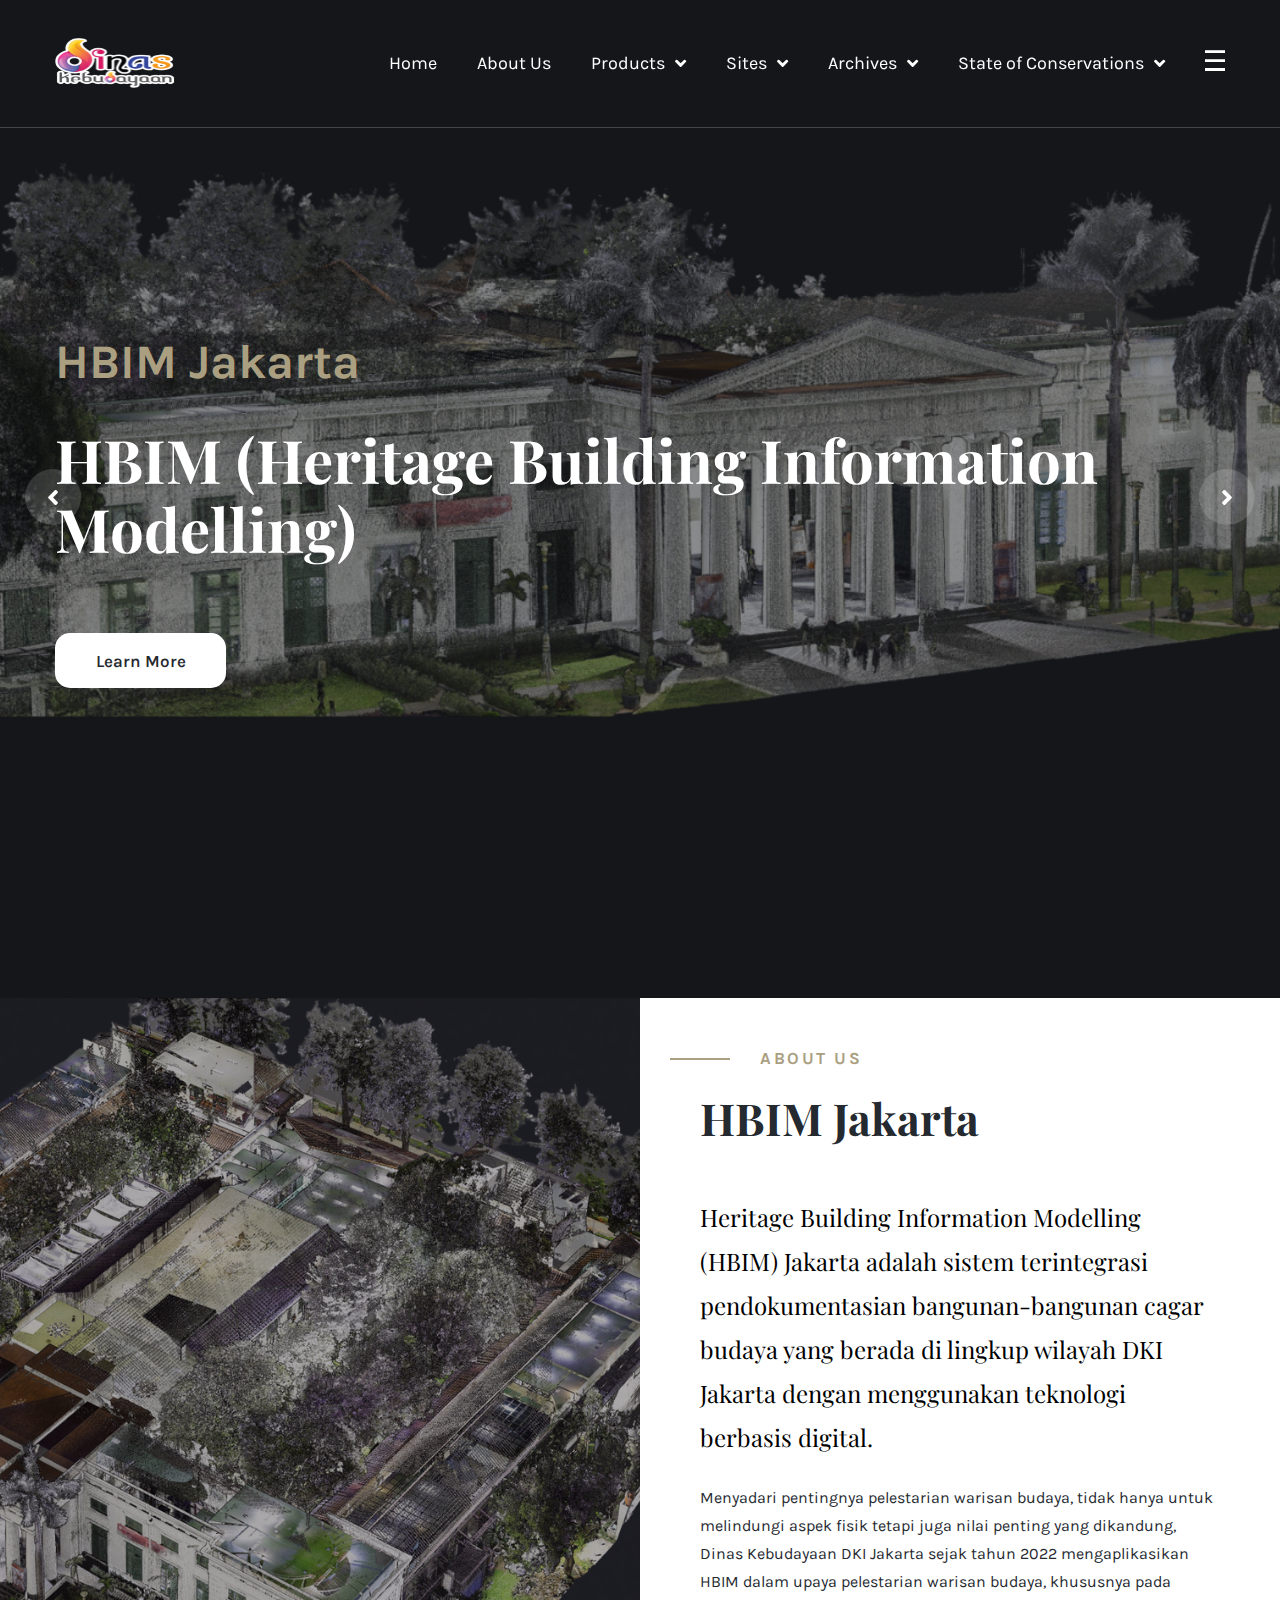
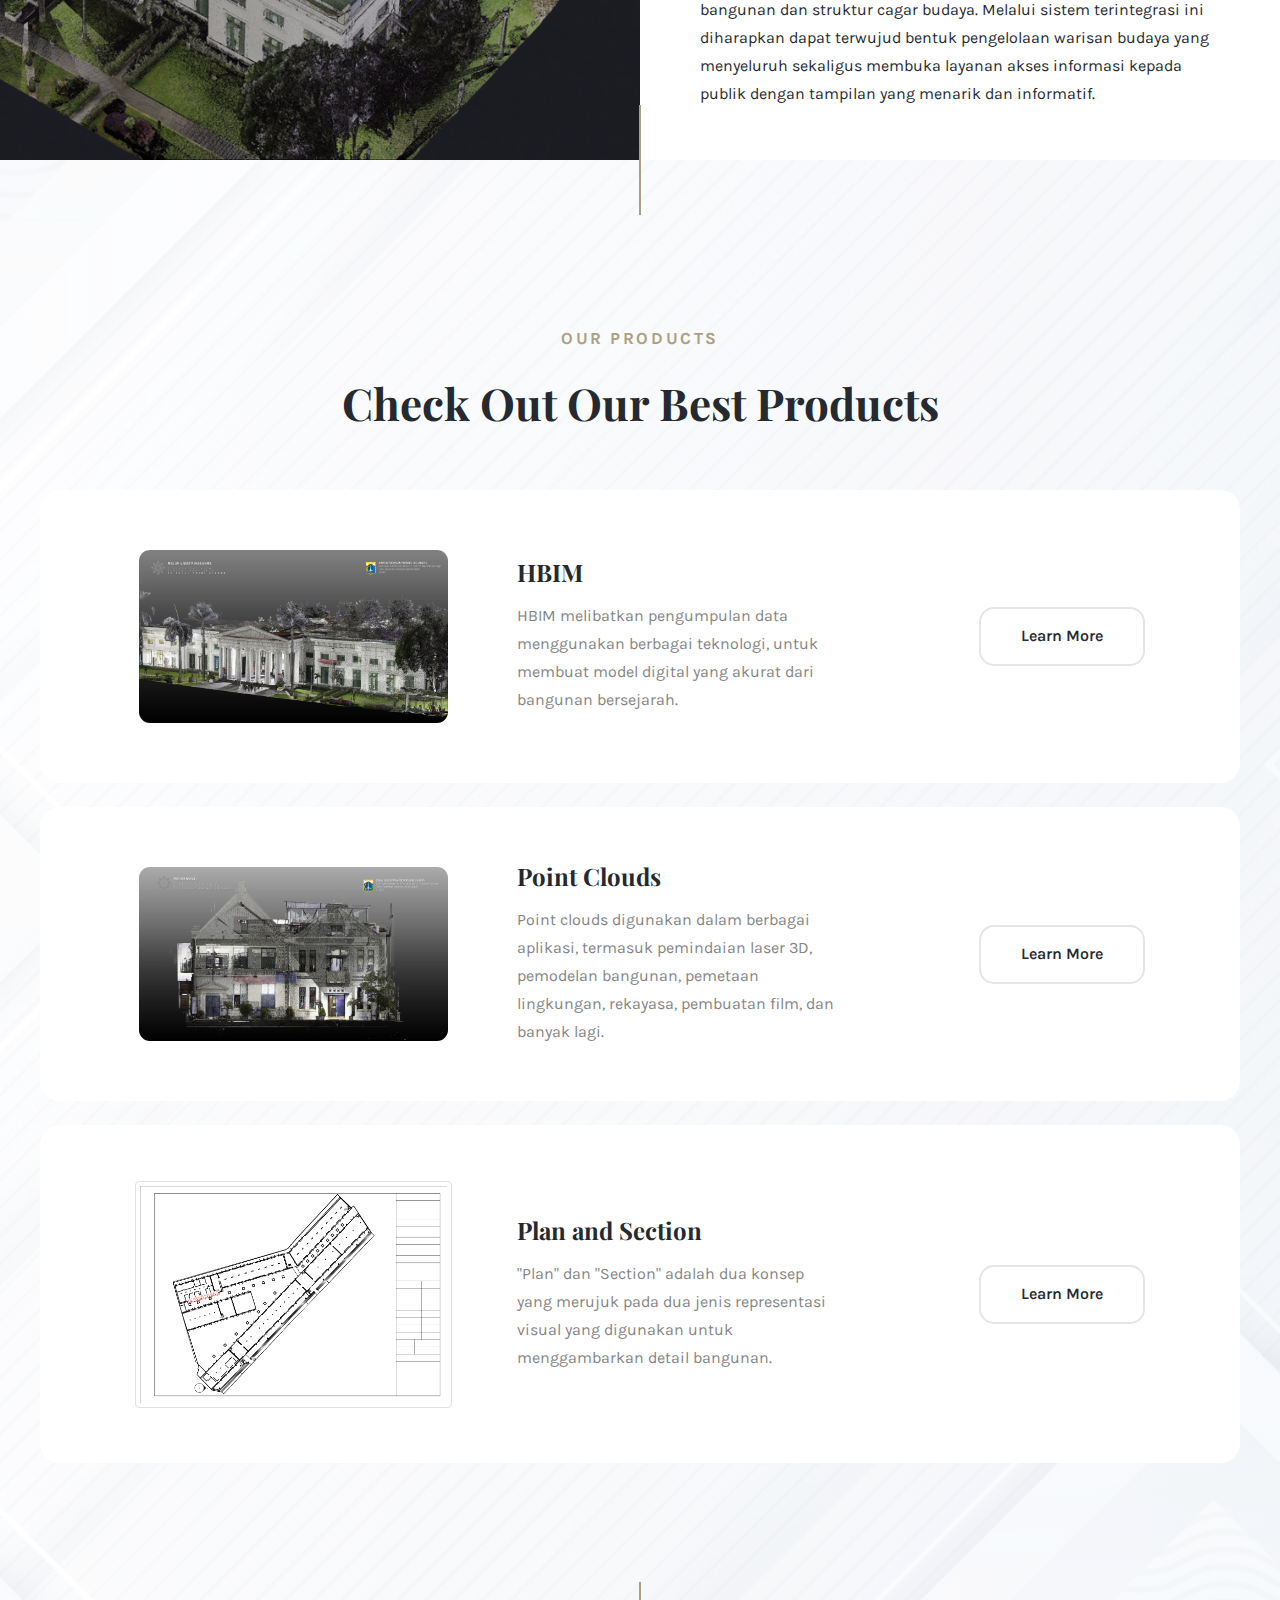
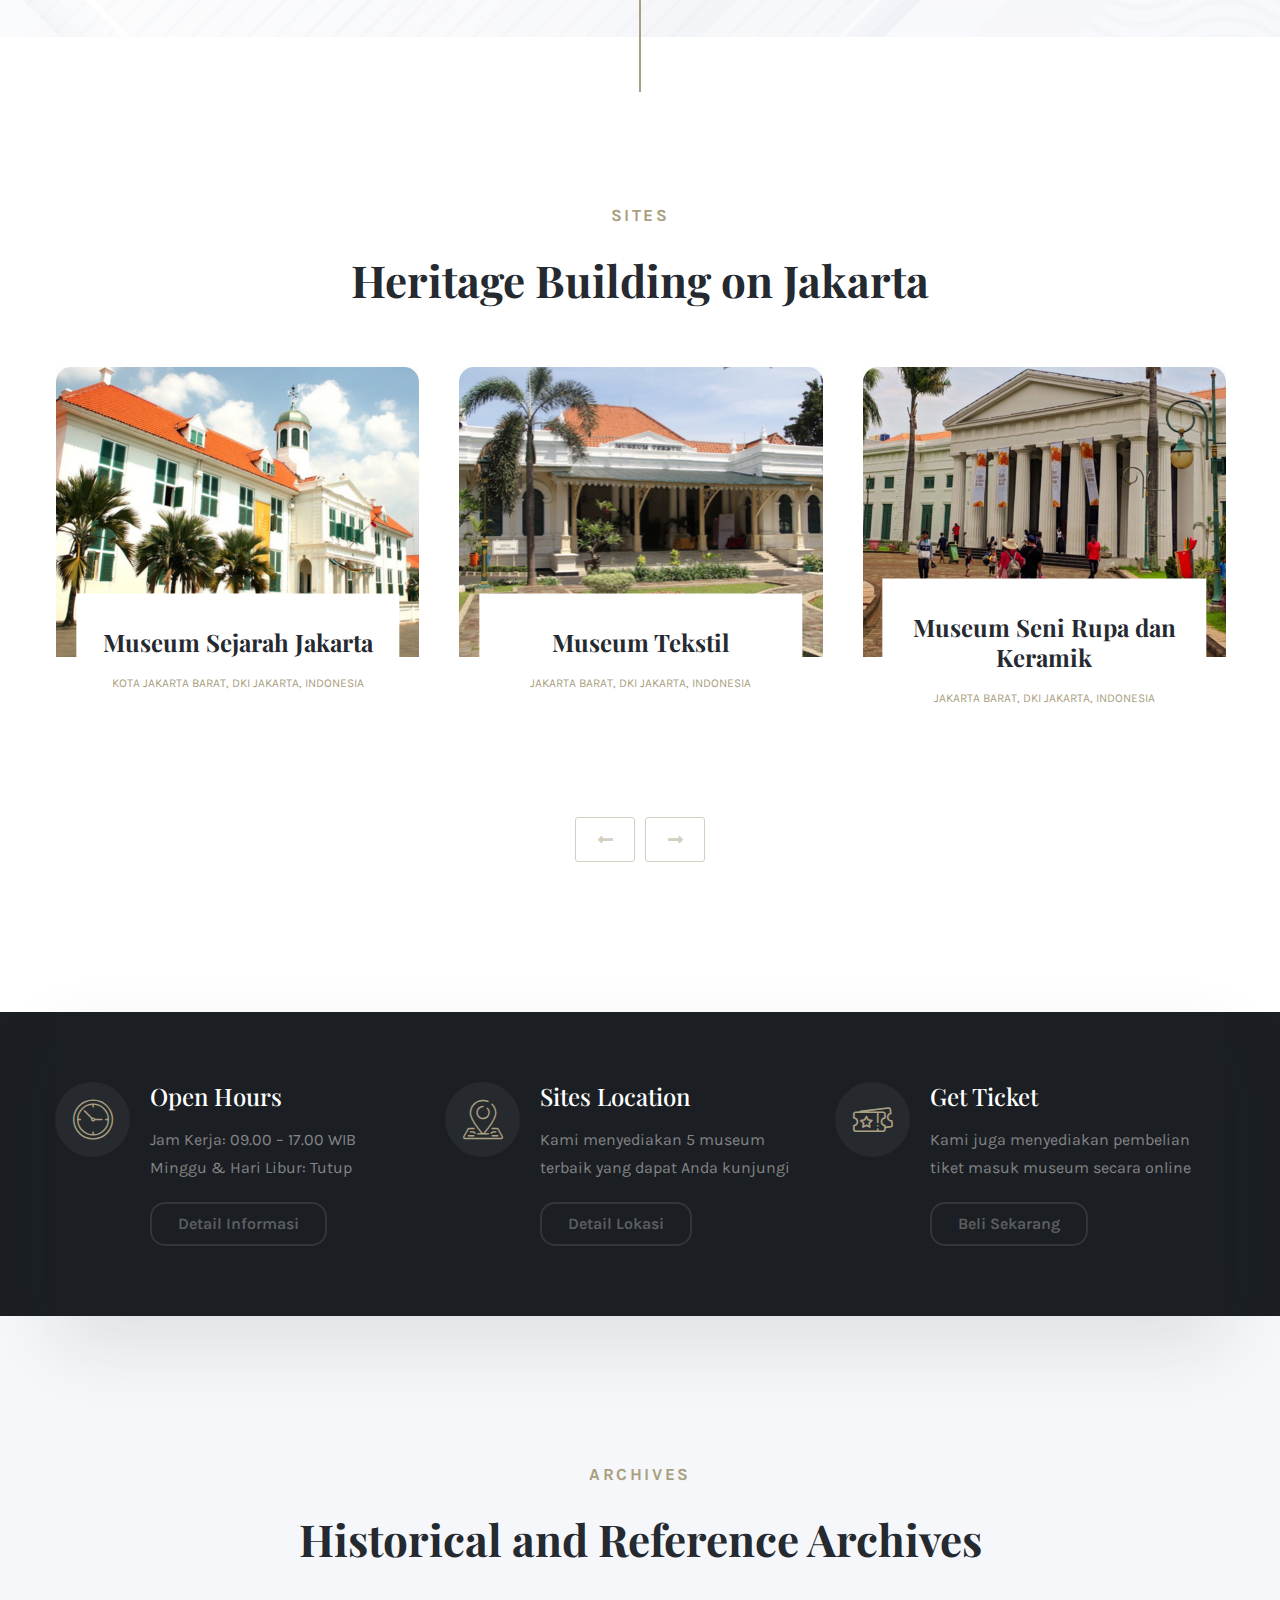
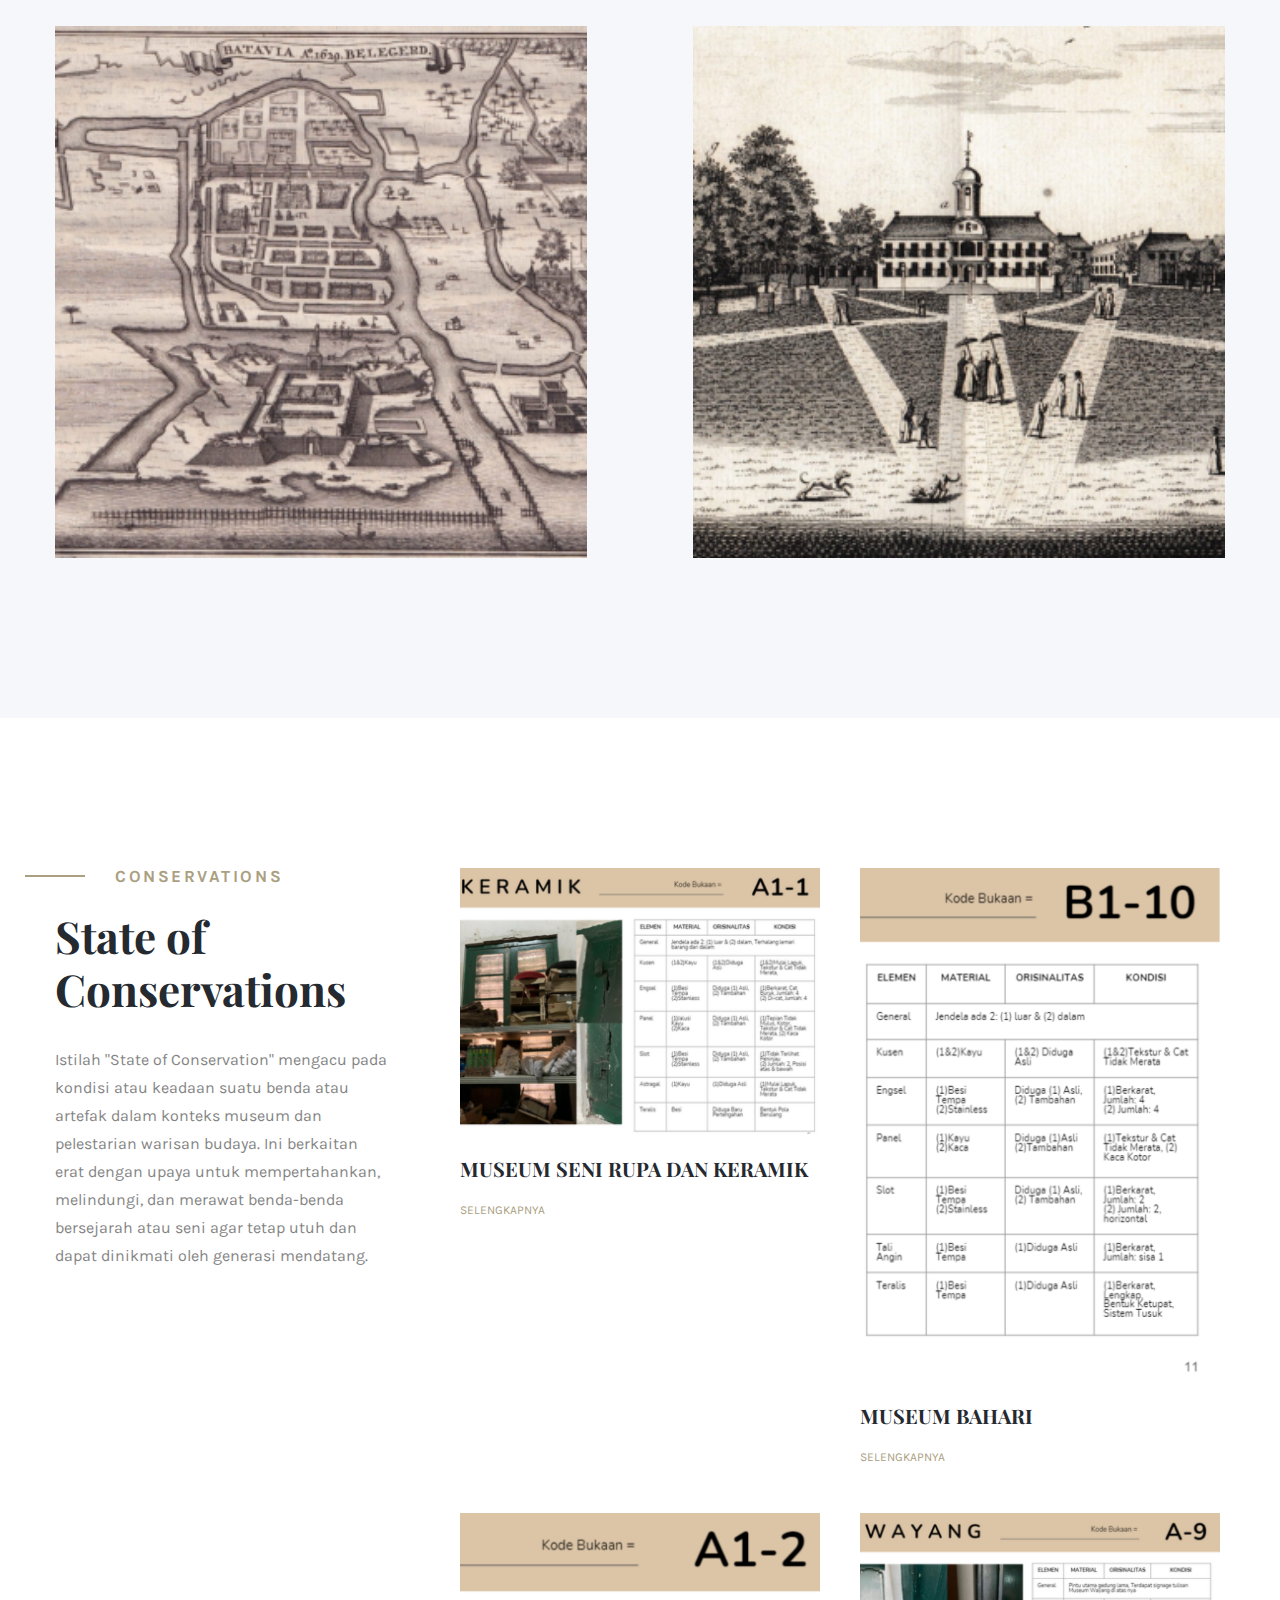
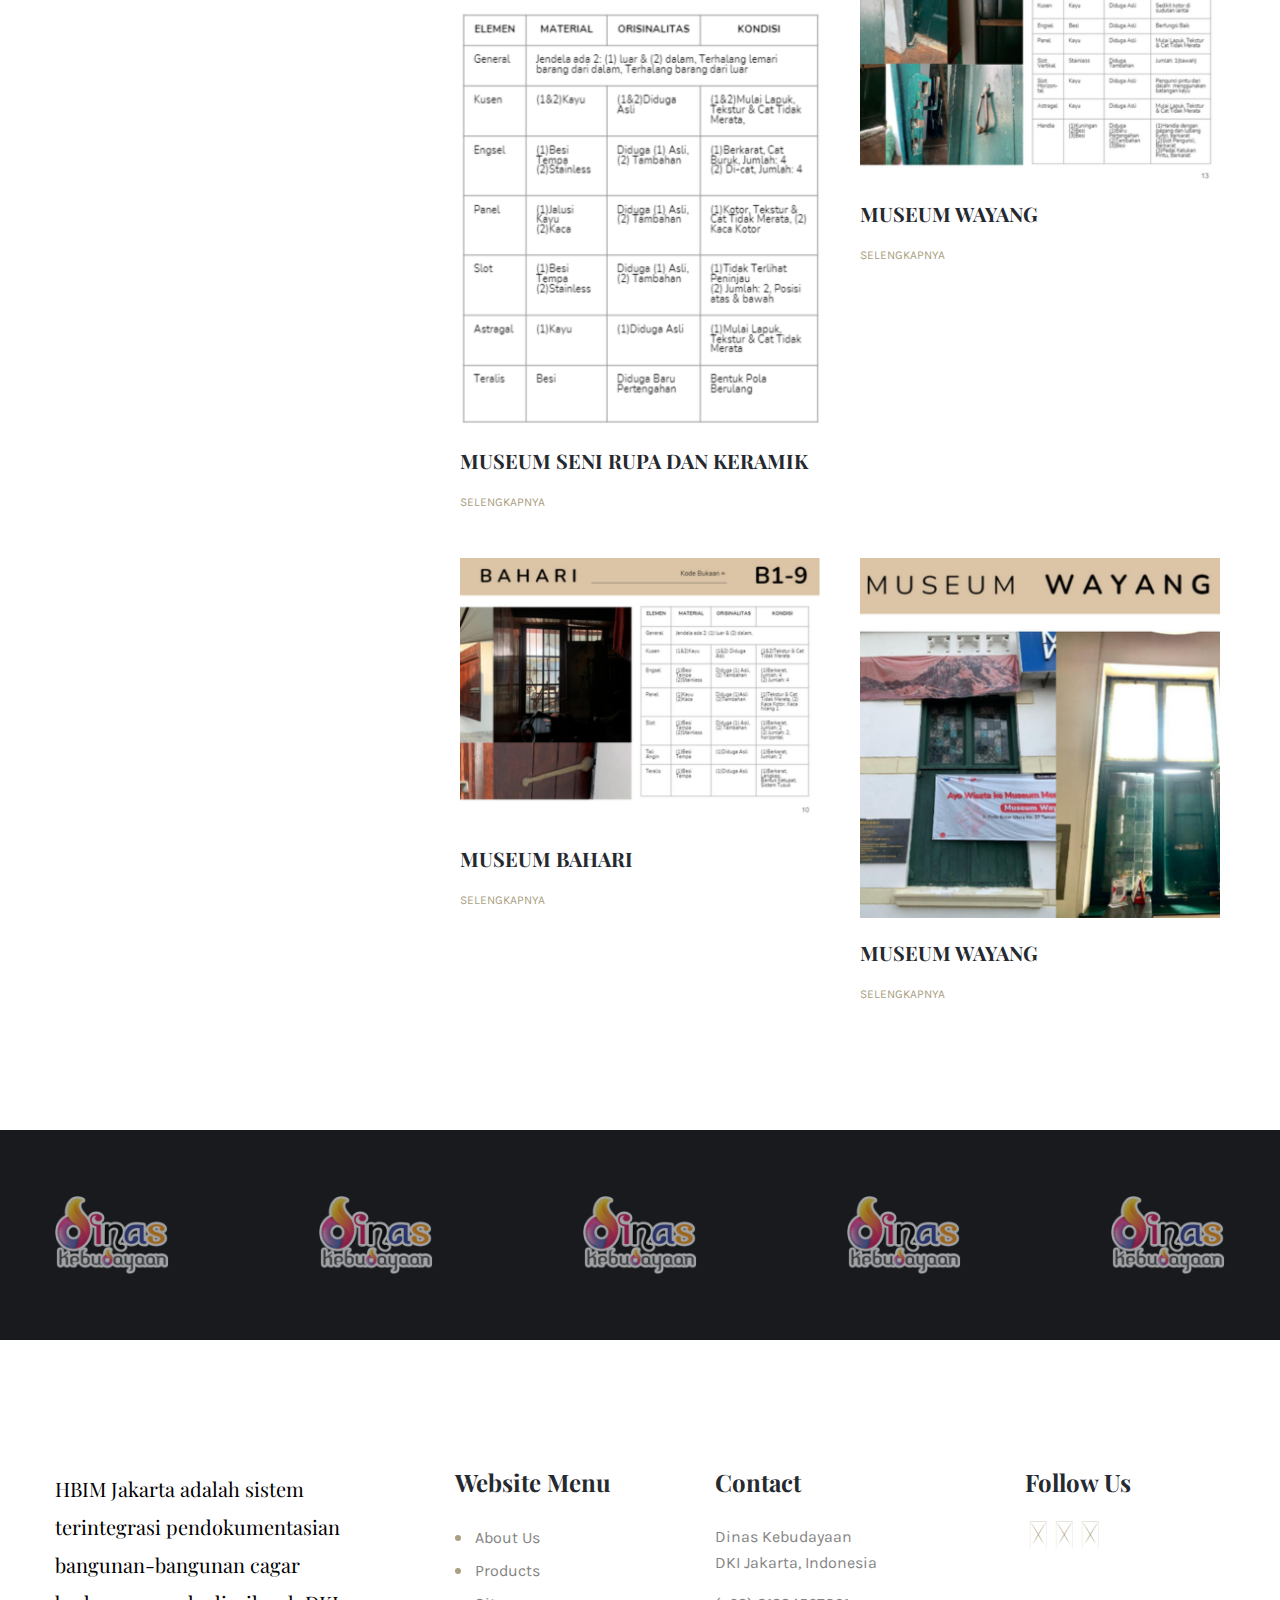
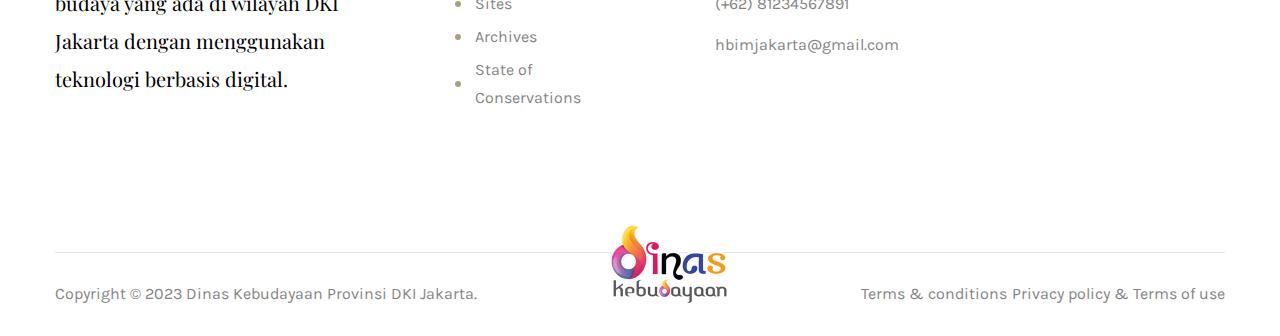
<file: index.html>
<!DOCTYPE html>
<html lang="en" dir="ltr">

    <head>
        <meta charset="UTF-8">
        <meta name="viewport" content="width=device-width, initial-scale=1.0">
        <title>HBIM Jakarta | Disbud DKI Jakarta</title>

        <!-- favicons -->
        <link rel="apple-touch-icon" sizes="180x180" href="assets/images/hbim/logo.png">
        <link rel="icon" type="image/png" sizes="32x32" href="assets/images/hbim/logo.png">
        <link rel="icon" type="image/png" sizes="16x16" href="assets/images/hbim/logo.png">
        <link rel="manifest" href="assets/images/favicon/site.webmanifest">

        <!-- Fonts URL -->
        <link
            href="https://fonts.googleapis.com/css?family=Karla:400,700%7CPlayfair+Display:400,500,600,700,800,900%7CWork+Sans:300,400,500,600,700,800,900&display=swap"
            rel="stylesheet">


        <!-- Plugins CSS -->
        <link rel="stylesheet" href="assets/css/bootstrap.min.css">
        <link rel="stylesheet" href="assets/css/bootstrap-datepicker.min.css">
        <link rel="stylesheet" href="assets/css/bootstrap-select.min.css">
        <link rel="stylesheet" href="assets/css/fontawesome-all.min.css">
        <link rel="stylesheet" href="assets/css/jquery.mCustomScrollbar.min.css">
        <link rel="stylesheet" href="assets/css/magnific-popup.css">
        <link rel="stylesheet" href="assets/css/owl.carousel.min.css">
        <link rel="stylesheet" href="assets/css/owl.theme.default.min.css">
        <link rel="stylesheet" href="assets/css/animate.css">
        <link rel="stylesheet" href="assets/css/hover-min.css">
        <link rel="stylesheet" href="assets/css/muzex-icons.css">

        <!-- Custom CSS -->
        <link rel="stylesheet" href="assets/css/style.css">
        <link rel="stylesheet" href="assets/css/responsive.css">

        <link rel="stylesheet" href="https://cdnjs.cloudflare.com/ajax/libs/font-awesome/6.5.1/css/all.min.css"
            integrity="sha512-DTOQO9RWCH3ppGqcWaEA1BIZOC6xxalwEsw9c2QQeAIftl+Vegovlnee1c9QX4TctnWMn13TZye+giMm8e2LwA=="
            crossorigin="anonymous" referrerpolicy="no-referrer" />


    </head>

    <body>
        <div class="page-wrapper">
            <nav class="main-nav-one stricky main-nav-one__home-three">
                <div class="container">
                    <div class="inner-container">
                        <div class="logo-box">
                            <a href="index.html">
                                <img src="assets/images/hbim/logo.png" alt="" width="120" height="50">
                            </a>
                            <a href="#" class="side-menu__toggler"><i class="muzex-icon-menu"></i></a>
                        </div><!-- /.logo-box -->
                        <div class="main-nav__main-navigation">
                            <ul class="main-nav__navigation-box">
                                <li><a href="index.html">Home</a></li>
                                <li><a href="about.html">About Us</a></li>
                                <li class="dropdown">
                                    <a href="#">Products</a>
                                    <ul>
                                        <li><a href="hbim.html">HBIM</a></li>
                                        <li><a href="point-clouds.html">Point Clouds</a></li>
                                        <li><a href="plan-section.html">Plan & Section</a></li>
                                    </ul>
                                </li>
                                <li class="dropdown">
                                    <a href="#">Sites</a>
                                    <ul style="width: 300px !important;">
                                        <li><a href="sites-museum-sejarah.html">Museum Sejarah Jakarta</a></li>
                                        <li><a href="#">Museum Tekstil</a></li>
                                        <li><a href="#">Museum Seni Rupa dan Keramik</a></li>
                                        <li><a href="#">Museum Wayang</a></li>
                                        <li><a href="#">Museum Bahari</a></li>
                                    </ul>
                                </li>
                                <li class="dropdown">
                                    <a href="#">Archives</a>
                                    <ul>
                                        <li><a href="#">History</a></li>
                                        <li><a href="#">Reference</a></li>
                                    </ul>
                                </li>
                                <li class="dropdown">
                                    <a href="#">State of Conservations</a>
                                    <ul style="width: 300px !important;">
                                        <li><a href="#">Museum Sejarah Jakarta</a></li>
                                        <li><a href="#">Museum Tekstil</a></li>
                                        <li><a href="#">Museum Seni Rupa dan Keramik</a></li>
                                        <li><a href="#">Museum Wayang</a></li>
                                        <li><a href="#">Museum Bahari</a></li>
                                    </ul>
                                </li>
                            </ul><!-- /.main-nav__navigation-box -->
                        </div><!-- /.main-nav__main-navigation -->
                        <div class="main-nav__right">
                            <a class="sidemenu-icon side-content__toggler" href="#"><i class="muzex-icon-menu"></i></a>
                        </div><!-- /.main-nav__right -->
                    </div><!-- /.inner-container -->
                </div><!-- /.container -->
            </nav><!-- /.main-nav-one -->

            <!-- banner section -->
            <section class="banner-section banner-section__home-two banner-section__home-three">
                <div class="banner-carousel thm__owl-carousel owl-theme owl-carousel"
                    data-options='{"loop": true, "items": 1, "margin": 0, "dots": false, "nav": true, "animateOut": "fadeOut", "animateIn": "fadeIn", "active": true, "smartSpeed": 1000, "autoplay": true, "autoplayTimeout": 20000, "autoplayHoverPause": false}'>
                    <!-- Slide Item -->
                    <div class="slide-item">
                        <div class="image-layer lazy-image"
                            style="background-image: url('assets/images/hbim/landing-page/banner-1.png');"></div>
                        <div class="container">
                            <div class="content-box text-left">
                                <h3>HBIM Jakarta</h3>
                                <h2>HBIM (Heritage Building Information Modelling)</h2>
                                <div class="btn-box">
                                    <a href="#about" class="thm-btn btn-style-one">Learn More</a>
                                </div>
                            </div>
                        </div>
                    </div>
                    <!-- Slide Item -->
                    <div class="slide-item">
                        <div class="image-layer lazy-image"
                            style="background-image: url('assets/images/hbim/landing-page/banner-2.png');"></div>
                        <div class="container">
                            <div class="content-box text-left">
                                <h3>HBIM Jakarta</h3>
                                <h2>Point Clouds 3D data Representations with (x, y, & z) coordinate </h2>
                                <div class="btn-box">
                                    <a href="#about" class="thm-btn btn-style-one">Learn More</a>
                                </div>
                            </div>
                        </div>
                    </div>
                    <!-- Slide Item -->
                    <div class="slide-item">
                        <div class="image-layer lazy-image"
                            style="background-image: url('assets/images/hbim/landing-page/banner-3.png');"></div>
                        <div class="container">
                            <div class="content-box text-left">
                                <h3>HBIM Jakarta</h3>
                                <h2>3D Scanning. Used to create digital formats of objects easily and quickly</h2>
                                <div class="btn-box">
                                    <a href="#about" class="thm-btn btn-style-one">Learn More</a>
                                </div>
                            </div>
                        </div>
                    </div>
                </div>
            </section>
            <!-- end banner section -->

            <section class="about-three" id="about">
                <div class="container-fluid">
                    <div class="row no-gutters">
                        <div class="col-lg-6">
                            <div class="about-three__image clearfix">
                                <img src="assets/images/hbim/landing-page/about.png" alt="">
                            </div><!-- /.about-three__image -->
                        </div><!-- /.col-lg-6 -->
                        <div class="col-lg-6 d-flex" style="background-color: white !important;">
                            <div class="my-auto">
                                <div class="about-three__content">
                                    <div class="block-title">
                                        <p>About US</p>
                                        <h3>HBIM Jakarta</h3>
                                    </div><!-- /.block-title -->
                                    <p class="about-three__highlight">Heritage Building Information Modelling (HBIM)
                                        Jakarta adalah sistem terintegrasi pendokumentasian bangunan-bangunan
                                        cagar budaya yang berada di lingkup wilayah DKI Jakarta dengan menggunakan
                                        teknologi berbasis digital.</p>
                                    <p>Menyadari pentingnya pelestarian warisan budaya, tidak hanya untuk melindungi
                                        aspek fisik tetapi juga nilai penting yang
                                        dikandung, Dinas Kebudayaan DKI Jakarta sejak tahun 2022 mengaplikasikan HBIM
                                        dalam upaya pelestarian warisan budaya,
                                        khususnya pada bangunan dan struktur cagar budaya. Melalui sistem terintegrasi
                                        ini diharapkan dapat terwujud bentuk
                                        pengelolaan warisan budaya yang menyeluruh sekaligus membuka layanan akses
                                        informasi kepada publik dengan tampilan yang
                                        menarik dan informatif.</p>
                                </div><!-- /.about-three__content -->
                            </div><!-- /.my-auto -->
                        </div><!-- /.col-lg-6 -->
                    </div><!-- /.row no-gutters -->
                </div><!-- /.container-fluid -->
            </section><!-- /.about-three -->

            <section class="event-one event-one__home-three">
                <div class="container">
                    <div class="block-title-two text-center">
                        <span class="block-title-two__line"></span><!-- /.block-title-two__line -->
                        <p>Our Products</p>
                        <h3>Check Out Our Best Products</h3>
                    </div><!-- /.block-title-two -->
                    <div class="row">
                        <div class="col-lg-12 mb-4">
                            <div class="row event-one__single" style="border-radius: 20px;">
                                <div class="col-md-4 event-one__image">
                                    <img class="img-thumbnail" style="border-radius: 15px; border: 0;"
                                        src="assets/images/hbim/point-clouds/seni-rupa-keramik/5.png" alt="">
                                </div>
                                <div class="col-md-5 event-one__content">
                                    <h3><a href="hbim.html">HBIM</a></h3>
                                    <p>HBIM melibatkan pengumpulan data menggunakan berbagai teknologi, untuk
                                        membuat model digital yang akurat dari bangunan
                                        bersejarah.</p>
                                </div>
                                <div class="col-md-3 event-one__btn-block" style="display: grid; justify-content: end;">
                                    <a href="hbim.html" class="thm-btn event-one__btn">Learn More</a>
                                </div>
                            </div>
                        </div><!-- /.col-lg-12 -->
                        <div class="col-lg-12 mb-4">
                            <div class="row event-one__single" style="border-radius: 20px;">
                                <div class="col-md-4 event-one__image">
                                    <img class="img-thumbnail" style="border-radius: 15px; border: 0;"
                                        src="assets/images/hbim/point-clouds/wayang/1.png" alt="">
                                </div>
                                <div class="col-md-5 event-one__content">
                                    <h3><a href="point-clouds.html">Point Clouds</a></h3>
                                    <p>Point clouds digunakan dalam berbagai aplikasi, termasuk pemindaian laser 3D,
                                        pemodelan bangunan, pemetaan lingkungan,
                                        rekayasa, pembuatan film, dan banyak lagi.</p>
                                </div>
                                <div class="col-md-3 event-one__btn-block" style="display: grid; justify-content: end;">
                                    <a href="point-clouds.html" class="thm-btn event-one__btn">Learn More</a>
                                </div>
                            </div>
                        </div><!-- /.col-lg-12 -->
                        <div class="col-lg-12 mb-4">
                            <div class="row event-one__single" style="border-radius: 20px;">
                                <div class="col-md-4 event-one__image">
                                    <img class="img-thumbnail" src="assets/images/hbim/products/plan-section/bahari.png"
                                        alt="">
                                </div>
                                <div class="col-md-5 event-one__content">
                                    <h3><a href="plan-section.html">Plan and Section</a></h3>
                                    <p>"Plan" dan "Section" adalah dua konsep yang merujuk pada dua jenis representasi
                                        visual yang digunakan untuk menggambarkan detail bangunan.</p>
                                </div>
                                <div class="col-md-3 event-one__btn-block" style="display: grid; justify-content: end;">
                                    <a href="plan-section.html" class="thm-btn event-one__btn">Learn More</a>
                                </div>
                            </div>
                        </div><!-- /.col-lg-12 -->
                    </div><!-- /.row -->

                </div><!-- /.container -->
            </section><!-- /.event-one -->

            <section class="collection-two collection-two__home-three">
                <div class="container">
                    <div class="block-title-two text-center">
                        <div class="block-title-two__line"></div><!-- /.block-title-two__line -->
                        <p>Sites</p>
                        <h3>Heritage Building on Jakarta</h3>
                    </div><!-- /.block-title-two -->
                    <div class="collection-two__carousel shadowed__carousel thm__owl-carousel owl-carousel owl-theme"
                        data-options='{
			"loop": true, "margin": 40, "autoplay": true, "autoplayTimeout": 5000, "autoplayHoverPause": true, "items": 5, "smartSpeed": 700, "dots": false, "nav": true, "responsive": {
				"1920": { "items": 3},
				"1440": { "items": 3},
				"1199": { "items": 3},
				"991": { "items": 2},
				"767": { "items": 1},
				"575": { "items": 1},
				"480": { "items": 1},
				"0": { "items": 1}
			}
		}'>
                        <div class="item">
                            <div class="collection-two__single">
                                <div class="collection-two__image">
                                    <img style="border-top-left-radius: 15px; border-top-right-radius: 15px;"
                                        src="assets/images/hbim/landing-page/sites-1.png" alt="">
                                </div><!-- /.collection-two__image -->
                                <div class="collection-two__content">
                                    <h3><a href="#">Museum Sejarah Jakarta</a></h3>
                                    <p>Kota Jakarta Barat, DKI Jakarta, Indonesia</p>
                                </div><!-- /.collection-two__content -->
                            </div><!-- /.collection-two__single -->
                        </div><!-- /.item -->
                        <div class="item">
                            <div class="collection-two__single">
                                <div class="collection-two__image">
                                    <img style="border-top-left-radius: 15px; border-top-right-radius: 15px;"
                                        src="assets/images/hbim/landing-page/sites-2.png" alt="">
                                </div><!-- /.collection-two__image -->
                                <div class="collection-two__content">
                                    <h3><a href="#">Museum Tekstil </a></h3>
                                    <p>Jakarta Barat, DKI Jakarta, Indonesia</p>
                                </div><!-- /.collection-two__content -->
                            </div><!-- /.collection-two__single -->
                        </div><!-- /.item -->
                        <div class="item">
                            <div class="collection-two__single">
                                <div class="collection-two__image">
                                    <img style="border-top-left-radius: 15px; border-top-right-radius: 15px;"
                                        src="assets/images/hbim/landing-page/sites-3.png" alt="">
                                </div><!-- /.collection-two__image -->
                                <div class="collection-two__content">
                                    <h3><a href="#">Museum Seni Rupa dan Keramik</a></h3>
                                    <p>Jakarta Barat, DKI Jakarta, Indonesia</p>
                                </div><!-- /.collection-two__content -->
                            </div><!-- /.collection-two__single -->
                        </div><!-- /.item -->

                        <div class="item">
                            <div class="collection-two__single">
                                <div class="collection-two__image">
                                    <img style="border-top-left-radius: 15px; border-top-right-radius: 15px;"
                                        src="assets/images/hbim/landing-page/sites-4.png" alt="">
                                </div><!-- /.collection-two__image -->
                                <div class="collection-two__content">
                                    <h3><a href="#">Museum Wayang</a></h3>
                                    <p>Jakarta Barat, DKI Jakarta, Indonesia</p>
                                </div><!-- /.collection-two__content -->
                            </div><!-- /.collection-two__single -->
                        </div><!-- /.item -->
                        <div class="item">
                            <div class="collection-two__single">
                                <div class="collection-two__image">
                                    <img style="border-top-left-radius: 15px; border-top-right-radius: 15px;"
                                        src="assets/images/hbim/landing-page/sites-5.png" alt="">
                                </div><!-- /.collection-two__image -->
                                <div class="collection-two__content">
                                    <h3><a href="#">Museum Bahari </a></h3>
                                    <p>Jakarta Utara, DKI Jakarta, Indonesia</p>
                                </div><!-- /.collection-two__content -->
                            </div><!-- /.collection-two__single -->
                        </div><!-- /.item -->
                    </div>
                    <!-- /.collection-two__carousel shadowed__carousel thm__owl-carousel owl-carousel owl-theme -->
                </div><!-- /.container-fluid -->
            </section><!-- /.collection-two -->

            <section class="cta-two cta-two__home-two">
                <div class="container">
                    <div class="inner-container">
                        <div class="row no-gutters">
                            <div class="col-lg-4">
                                <div class="cta-two__box">
                                    <div class="cta-two__icon">
                                        <i class="muzex-icon-clock"></i>
                                    </div>
                                    <!-- /.cta-two__icon -->
                                    <div class="cta-two__content">
                                        <h3>Open Hours</h3>
                                        <p>
                                            Jam Kerja: 09.00 – 17.00 WIB <br />
                                            Minggu & Hari Libur: Tutup
                                        </p>
                                        <a href="#" class="thm-btn">Detail Informasi</a><!-- /.thm-btn -->
                                    </div>
                                    <!-- /.cta-two__content -->
                                </div>
                                <!-- /.cta-two__box -->
                            </div>
                            <!-- /.col-lg-4 -->
                            <div class="col-lg-4">
                                <div class="cta-two__box">
                                    <div class="cta-two__icon">
                                        <i class="muzex-icon-location"></i>
                                    </div>
                                    <!-- /.cta-two__icon -->
                                    <div class="cta-two__content">
                                        <h3>Sites Location</h3>
                                        <p>
                                            Kami menyediakan 5 museum <br />
                                            terbaik yang dapat Anda kunjungi
                                        </p>
                                        <a href="#" class="thm-btn">Detail Lokasi</a><!-- /.thm-btn -->
                                    </div>
                                    <!-- /.cta-two__box -->
                                </div>
                                <!-- /.cta-two__content -->
                            </div>
                            <!-- /.col-lg-4 -->
                            <div class="col-lg-4">
                                <div class="cta-two__box">
                                    <div class="cta-two__icon">
                                        <i class="muzex-icon-ticket"></i>
                                    </div>
                                    <!-- /.cta-two__icon -->
                                    <div class="cta-two__content">
                                        <h3>Get Ticket</h3>
                                        <p>
                                            Kami juga menyediakan pembelian <br />
                                            tiket masuk museum secara online
                                        </p>
                                        <a href="#" class="thm-btn">Beli Sekarang</a><!-- /.thm-btn -->
                                    </div>
                                    <!-- /.cta-two__box -->
                                </div>
                                <!-- /.cta-two__content -->
                            </div>
                            <!-- /.col-lg-4 -->
                        </div>
                        <!-- /.row -->
                    </div>
                    <!-- /.inner-container -->
                </div>
                <!-- /.container -->
            </section>
            <!-- /.cta-two -->

            <section class="team-one">
                <div class="container">
                    <div class="block-title-two text-center">
                        <p>Archives</p>
                        <h3>Historical and Reference Archives</h3>
                    </div><!-- /.block-title-two -->
                    <div class="row">
                        <div class="col-lg-6">
                            <div class="team-one__single">
                                <div class="team-one__image">
                                    <img src="assets/images/hbim/landing-page/archives-1.png" alt="">
                                    <div class="team-one__social">
                                        <div class="team-one__content">
                                            <h1 class="text-dark mb-3">Arsip Sejarah</h1>
                                            <span class="text-light px-3">Arsip sejarah adalah kumpulan dokumen,
                                                catatan,
                                                surat-surat, gambar, peta, dan bahan-bahan lainnya yang berkaitan dengan
                                                peristiwa atau kehidupan masa lalu museum terkait.</span>
                                            <p class="text-light mt-5">Selengkapnya <i
                                                    class="fa-solid fa-arrow-right"></i></p>

                                        </div>
                                    </div><!-- /.team-one__social -->
                                </div><!-- /.team-one__image -->
                            </div><!-- /.team-one__single -->
                        </div><!-- /.col-lg-6 -->

                        <div class="col-lg-6">
                            <div class="team-one__single">
                                <div class="team-one__image">
                                    <img src="assets/images/hbim/landing-page/archives-2.png" alt="">
                                    <div class="team-one__social">
                                        <div class="team-one__content">
                                            <h1 class="text-dark mb-3">Referensi</h1>
                                            <span class="text-light px-3">Arsip referensi merujuk pada kumpulan dokumen,
                                                informasi, atau sumber daya yang digunakan sebagai
                                                dasar atau acuan dalam penyampaian informasi pada museum.</span>
                                            <p class="text-light mt-5">Selengkapnya <i
                                                    class="fa-solid fa-arrow-right"></i></p>

                                        </div>
                                    </div><!-- /.team-one__social -->
                                </div><!-- /.team-one__image -->
                            </div><!-- /.team-one__single -->
                        </div><!-- /.col-lg-6 -->

                    </div><!-- /.row -->
                </div><!-- /.container -->
            </section><!-- /.team-one -->

            <section class="collection-three">
                <div class="container">
                    <div class="row">
                        <div class="col-lg-4">
                            <div class="collection-three__block">
                                <div class="block-title">
                                    <p>Conservations</p>
                                    <h3>State of Conservations</h3>
                                </div><!-- /.block-title -->
                                <p class="me-3">Istilah "State of Conservation" mengacu pada kondisi atau keadaan suatu
                                    benda atau
                                    artefak dalam konteks museum dan
                                    pelestarian warisan budaya. Ini berkaitan erat dengan upaya untuk mempertahankan,
                                    melindungi, dan merawat benda-benda
                                    bersejarah atau seni agar tetap utuh dan dapat dinikmati oleh generasi mendatang.
                                </p>
                                <!-- <a href="#" class="thm-btn collection-three__block-btn">All Collection</a> -->
                                <!-- /.thm-btn collection-three__block-btn -->
                            </div><!-- /.collection-three__block -->
                        </div><!-- /.col-lg-4 -->
                        <div class="col-lg-8">
                            <div class="row">
                                <div class="col-lg-6 masonary-item">
                                    <div class="collection-two__single">
                                        <div class="collection-two__image">
                                            <img src="assets/images/hbim/landing-page/state-consertavions-kramik-1.png"
                                                alt="">
                                        </div><!-- /.collection-two__image -->
                                        <div class="collection-two__content">
                                            <h3><a href="#">MUSEUM SENI RUPA DAN KERAMIK</a></h3>
                                            <p>Selengkapnya</p>
                                        </div><!-- /.collection-two__content -->
                                    </div><!-- /.collection-two__single -->
                                </div><!-- /.col-lg-6 -->
                                <div class="col-lg-6 masonary-item">
                                    <div class="collection-two__single">
                                        <div class="collection-two__image">
                                            <img src="assets/images/hbim/landing-page/state-consertavions-bahari-2.png"
                                                alt="">
                                        </div><!-- /.collection-two__image -->
                                        <div class="collection-two__content">
                                            <h3><a href="#">MUSEUM BAHARI</a></h3>
                                            <p>Selengkapnya</p>
                                        </div><!-- /.collection-two__content -->
                                    </div><!-- /.collection-two__single -->
                                </div><!-- /.col-lg-6 -->
                                <div class="col-lg-6 masonary-item">
                                    <div class="collection-two__single">
                                        <div class="collection-two__image">
                                            <img src="assets/images/hbim/landing-page/state-consertavions-kramik-2.png"
                                                alt="">
                                        </div><!-- /.collection-two__image -->
                                        <div class="collection-two__content">
                                            <h3><a href="#">MUSEUM SENI RUPA DAN KERAMIK</a></h3>
                                            <p>Selengkapnya</p>
                                        </div><!-- /.collection-two__content -->
                                    </div><!-- /.collection-two__single -->
                                </div><!-- /.col-lg-6 -->
                                <div class="col-lg-6 masonary-item">
                                    <div class="collection-two__single">
                                        <div class="collection-two__image">
                                            <img src="assets/images/hbim/landing-page/state-consertavions-wayang-1.png"
                                                alt="">
                                        </div><!-- /.collection-two__image -->
                                        <div class="collection-two__content">
                                            <h3><a href="#">MUSEUM WAYANG</a></h3>
                                            <p>Selengkapnya</p>
                                        </div><!-- /.collection-two__content -->
                                    </div><!-- /.collection-two__single -->
                                </div><!-- /.col-lg-6 -->
                                <div class="col-lg-6 masonary-item">
                                    <div class="collection-two__single">
                                        <div class="collection-two__image">
                                            <img src="assets/images/hbim/landing-page/state-consertavions-bahari-1.png"
                                                alt="">
                                        </div><!-- /.collection-two__image -->
                                        <div class="collection-two__content">
                                            <h3><a href="#">MUSEUM BAHARI</a></h3>
                                            <p>Selengkapnya</p>
                                        </div><!-- /.collection-two__content -->
                                    </div><!-- /.collection-two__single -->
                                </div><!-- /.col-lg-6 -->
                                <div class="col-lg-6 masonary-item">
                                    <div class="collection-two__single">
                                        <div class="collection-two__image">
                                            <img src="assets/images/hbim/landing-page/state-consertavions-wayang-2.png"
                                                alt="">
                                        </div><!-- /.collection-two__image -->
                                        <div class="collection-two__content">
                                            <h3><a href="#">MUSEUM WAYANG</a></h3>
                                            <p>Selengkapnya</p>
                                        </div><!-- /.collection-two__content -->
                                    </div><!-- /.collection-two__single -->
                                </div><!-- /.col-lg-6 -->
                            </div><!-- /.row masonary-layout -->
                        </div><!-- /.col-lg-8 -->
                    </div><!-- /.row -->
                </div><!-- /.container -->
            </section><!-- /.collection-three -->

            <section class="brand-one">
                <div class="container">
                    <div class="brand-one__carousel thm__owl-carousel owl-carousel owl-theme"
                        data-options='{
            "items": 5, "margin": 150, "smartSpeed": 700, "loop": true, "autoplay": true, "autoplayTimeout": 5000, "autoplayHoverPause": false, "nav": false, "dots": false, "responsive": {"0": {"margin": 20, "items": 2 }, "575": {"margin": 30, "items": 3 }, "767": {"margin": 40, "items": 4 }, "991": {"margin": 70, "items": 4 }, "1199": {"margin": 150, "items": 5 } } }'>
                        <div class="item">
                            <img src="assets/images/hbim/logo.png" alt="" />
                        </div>
                        <!-- /.item -->
                        <div class="item">
                            <img src="assets/images/hbim/logo.png" alt="" />
                        </div>
                        <!-- /.item -->
                        <div class="item">
                            <img src="assets/images/hbim/logo.png" alt="" />
                        </div>
                        <!-- /.item -->
                        <div class="item">
                            <img src="assets/images/hbim/logo.png" alt="" />
                        </div>
                        <!-- /.item -->
                        <div class="item">
                            <img src="assets/images/hbim/logo.png" alt="" />
                        </div>
                        <!-- /.item -->
                        <div class="item">
                            <img src="assets/images/hbim/logo.png" alt="" />
                        </div>
                        <!-- /.item -->
                        <div class="item">
                            <img src="assets/images/hbim/logo.png" alt="" />
                        </div>
                        <!-- /.item -->
                        <div class="item">
                            <img src="assets/images/hbim/logo.png" alt="" />
                        </div>
                        <!-- /.item -->
                        <div class="item">
                            <img src="assets/images/hbim/logo.png" alt="" />
                        </div>
                        <!-- /.item -->
                        <div class="item">
                            <img src="assets/images/hbim/logo.png" alt="" />
                        </div>
                        <!-- /.item -->
                    </div>
                    <!-- /.brand-one__carousel thm__owl-carousel owl-carousel owl-theme -->
                </div>
                <!-- /.container -->
            </section>
            <!-- /.brand-one -->

            <footer class="site-footer">
                <div class="site-footer__upper">
                    <div class="container">
                        <div class="row">
                            <div class="col-lg-4">
                                <div class="footer-widget footer-widget__about">
                                    <p>HBIM Jakarta adalah sistem terintegrasi
                                        pendokumentasian bangunan-bangunan
                                        cagar budaya yang ada di wilayah DKI Jakarta dengan menggunakan
                                        teknologi berbasis digital.</p>
                                </div><!-- /.footer-widget -->
                            </div><!-- /.col-lg-4 -->
                            <div class="col-lg-2">
                                <div class="footer-widget footer-widget__links">
                                    <h3 class="footer-widget__title">Website Menu</h3><!-- /.footer-widget__title -->
                                    <ul class="footer-widget__links-list list-unstyled">
                                        <li>
                                            <a href="#">About Us</a>
                                        </li>
                                        <li>
                                            <a href="#">Products</a>
                                        </li>
                                        <li>
                                            <a href="#">Sites</a>
                                        </li>
                                        <li>
                                            <a href="#">Archives</a>
                                        </li>
                                        <li>
                                            <a href="#">State of Conservations</a>
                                        </li>
                                    </ul><!-- /.footer-widget__links-list -->
                                </div><!-- /.footer-widget -->
                            </div><!-- /.col-lg-2 -->
                            <div class="col-lg-3">
                                <div class="footer-widget footer-widget__contact">
                                    <h3 class="footer-widget__title">Contact</h3><!-- /.footer-widget__title -->
                                    <p>Dinas Kebudayaan <br>
                                        DKI Jakarta, Indonesia</p>
                                    <p><a href="#">(+62) 81234567891</a></p>
                                    <p><a href="#">hbimjakarta@gmail.com</a></p>
                                </div><!-- /.footer-widget -->
                            </div><!-- /.col-lg-3 -->
                            <div class="col-lg-3">
                                <div class="footer-widget footer-widget__open-hrs">
                                    <h3 class="footer-widget__title">Follow Us</h3><!-- /.footer-widget__title -->
                                    <a href="#" style="color: #AAA081;">
                                        <i class="fa-brands fa-square-instagram fa-2x" style="margin-right: 5px;"></i>
                                    </a>
                                    <a href="#" style="color: #AAA081;">
                                        <i class="fa-brands fa-facebook fa-2x" style="margin-right: 5px;"></i>
                                    </a>
                                    <a href="#" style="color: #AAA081;">
                                        <i class="fa-brands fa-linkedin fa-2x" style="margin-right: 5px;"></i>
                                    </a>
                                    <a href="#" style="color: #AAA081;">
                                        <i class="fa-brands fa-youtube fa-2x" style="margin-right: 5px;"></i>
                                    </a>
                                </div><!-- /.footer-widget -->
                            </div><!-- /.col-lg-3 -->
                        </div><!-- /.row -->
                    </div><!-- /.container -->
                </div><!-- /.site-footer__upper -->
                <div class="site-footer__bottom">
                    <div class="container">
                        <div class="inner-container">
                            <p>Copyright © 2023 Dinas Kebudayaan Provinsi DKI Jakarta.</p>
                            <a href="#top" class="site-footer__bottom-logo">
                                <img src="assets/images/hbim/logo.png" alt="">
                            </a>
                            <div class="site-footer__bottom-links">
                                <a href="#">Terms & conditions</a>
                                <a href="#">Privacy policy & Terms of use</a>
                            </div><!-- /.site-footer__bottom-links -->
                        </div><!-- /.inner-container -->
                    </div><!-- /.container -->
                </div><!-- /.site-footer__bottom -->
            </footer><!-- /.site-footer -->
        </div><!-- /.page-wrapper -->

        <div class="search-popup">
            <div class="search-popup__overlay custom-cursor__overlay">
                <div class="cursor"></div>
                <div class="cursor-follower"></div>
            </div><!-- /.search-popup__overlay -->
            <div class="search-popup__inner">
                <form action="#" class="search-popup__form">
                    <input type="text" name="search" placeholder="Type here to Search....">
                    <button type="submit"><i class="fa fa-search"></i></button>
                </form>
            </div><!-- /.search-popup__inner -->
        </div><!-- /.search-popup -->

        <div class="side-content__block">
            <div class="side-content__block-overlay custom-cursor__overlay">
                <div class="cursor"></div>
                <div class="cursor-follower"></div>
            </div><!-- /.side-content__block-overlay -->
            <div class="side-content__block-inner ">
                <a href="index.html">
                    <img src="assets/images/hbim/logo.png" alt="" width="143">
                </a>
                <div class="side-content__block-about">
                    <h3 class="side-content__block__title">About Us</h3><!-- /.side-content__block__title -->
                    <p class="side-content__block-about__text">Heritage Building Information Modelling (HBIM) Jakarta
                        adalah sistem terintegrasi pendokumentasian bangunan-bangunan
                        cagar budaya yang berada di lingkup wilayah DKI Jakarta dengan menggunakan teknologi berbasis
                        digital. </p><!-- /.side-content__block-about__text -->
                    <a href="#" class="thm-btn side-content__block-about__btn">Hubungi Kami</a>
                </div><!-- /.side-content__block-about -->
                <hr class="side-content__block-line" />
                <div class="side-content__block-contact">
                    <h3 class="side-content__block__title">Contact Us</h3><!-- /.side-content__block__title -->
                    <ul class="side-content__block-contact__list">
                        <li class="side-content__block-contact__list-item">
                            <i class="fa fa-map-marker"></i>
                            Dinas Kebudayaan Provinsi DKI Jakarta
                        </li><!-- /.side-content__block-contact__list-item -->
                        <li class="side-content__block-contact__list-item">
                            <i class="fa fa-phone"></i>
                            <a href="#">(+62) 81234567891</a>
                        </li><!-- /.side-content__block-contact__list-item -->
                        <li class="side-content__block-contact__list-item">
                            <i class="fa fa-envelope"></i>
                            <a href="#">hbimjakarta@gmail.com</a>
                        </li><!-- /.side-content__block-contact__list-item -->
                        <li class="side-content__block-contact__list-item">
                            <i class="fa fa-clock"></i>
                            Hari Kerja: 09.00 - 17.00 WIB
                        </li><!-- /.side-content__block-contact__list-item -->
                    </ul><!-- /.side-content__block-contact__list -->
                </div><!-- /.side-content__block-contact -->
                <p class="side-content__block__text site-footer__copy-text"><a href="#">HBIM Jakarta</a> <br> <i
                        class="fa fa-copyright"></i> 2023 All Right Reserved</p>
            </div><!-- /.side-content__block-inner -->
        </div><!-- /.side-content__block -->

        <div class="side-menu__block">

            <a href="#" class="side-menu__toggler side-menu__close-btn"><i class="fa fa-times"></i>
                <!-- /.fa fa-close --></a>

            <div class="side-menu__block-overlay custom-cursor__overlay">
                <div class="cursor"></div>
                <div class="cursor-follower"></div>
            </div><!-- /.side-menu__block-overlay -->
            <div class="side-menu__block-inner ">

                <a href="index.html" class="side-menu__logo"><img src="assets/images/hbim/logo.png" alt=""
                        width="143"></a>
                <nav class="mobile-nav__container">
                    <!-- content is loading via js -->
                </nav>
                <p class="side-menu__block__copy">(c) 2023 <a href="#">HBIM Jakarta</a> <br> All rights reserved.</p>
                <div class="side-menu__social">
                    <a href="#"><i class="fab fa-facebook-f"></i></a>
                    <a href="#"><i class="fab fa-google-plus"></i></a>
                    <a href="#"><i class="fab fa-twitter"></i></a>
                    <a href="#"><i class="fab fa-instagram"></i></a>
                    <a href="#"><i class="fab fa-pinterest-p"></i></a>
                </div>
            </div><!-- /.side-menu__block-inner -->
        </div><!-- /.side-menu__block -->

        <a href="#" data-target="html" class="scroll-to-target scroll-to-top"><i class="fa fa-angle-up"></i></a>

        <!-- Template JS -->

        <script src="assets/js/jquery.min.js"></script>
        <script src="assets/js/bootstrap.bundle.min.js"></script>
        <script src="assets/js/bootstrap-datepicker.min.js"></script>
        <script src="assets/js/bootstrap-select.min.js"></script>
        <script src="assets/js/isotope.js"></script>
        <script src="assets/js/jquery.ajaxchimp.min.js"></script>
        <script src="assets/js/jquery.counterup.min.js"></script>
        <script src="assets/js/jquery.magnific-popup.min.js"></script>
        <script src="assets/js/jquery.mCustomScrollbar.concat.min.js"></script>
        <script src="assets/js/jquery.validate.min.js"></script>
        <script src="assets/js/owl.carousel.min.js"></script>
        <script src="assets/js/TweenMax.min.js"></script>
        <script src="assets/js/waypoints.min.js"></script>
        <script src="assets/js/wow.min.js"></script>
        <script src="assets/js/jquery.lettering.min.js"></script>
        <script src="assets/js/jquery.circleType.js"></script>

        <!-- Custom Scripts -->
        <script src="assets/js/theme.js"></script>
    </body>

</html>
</file>
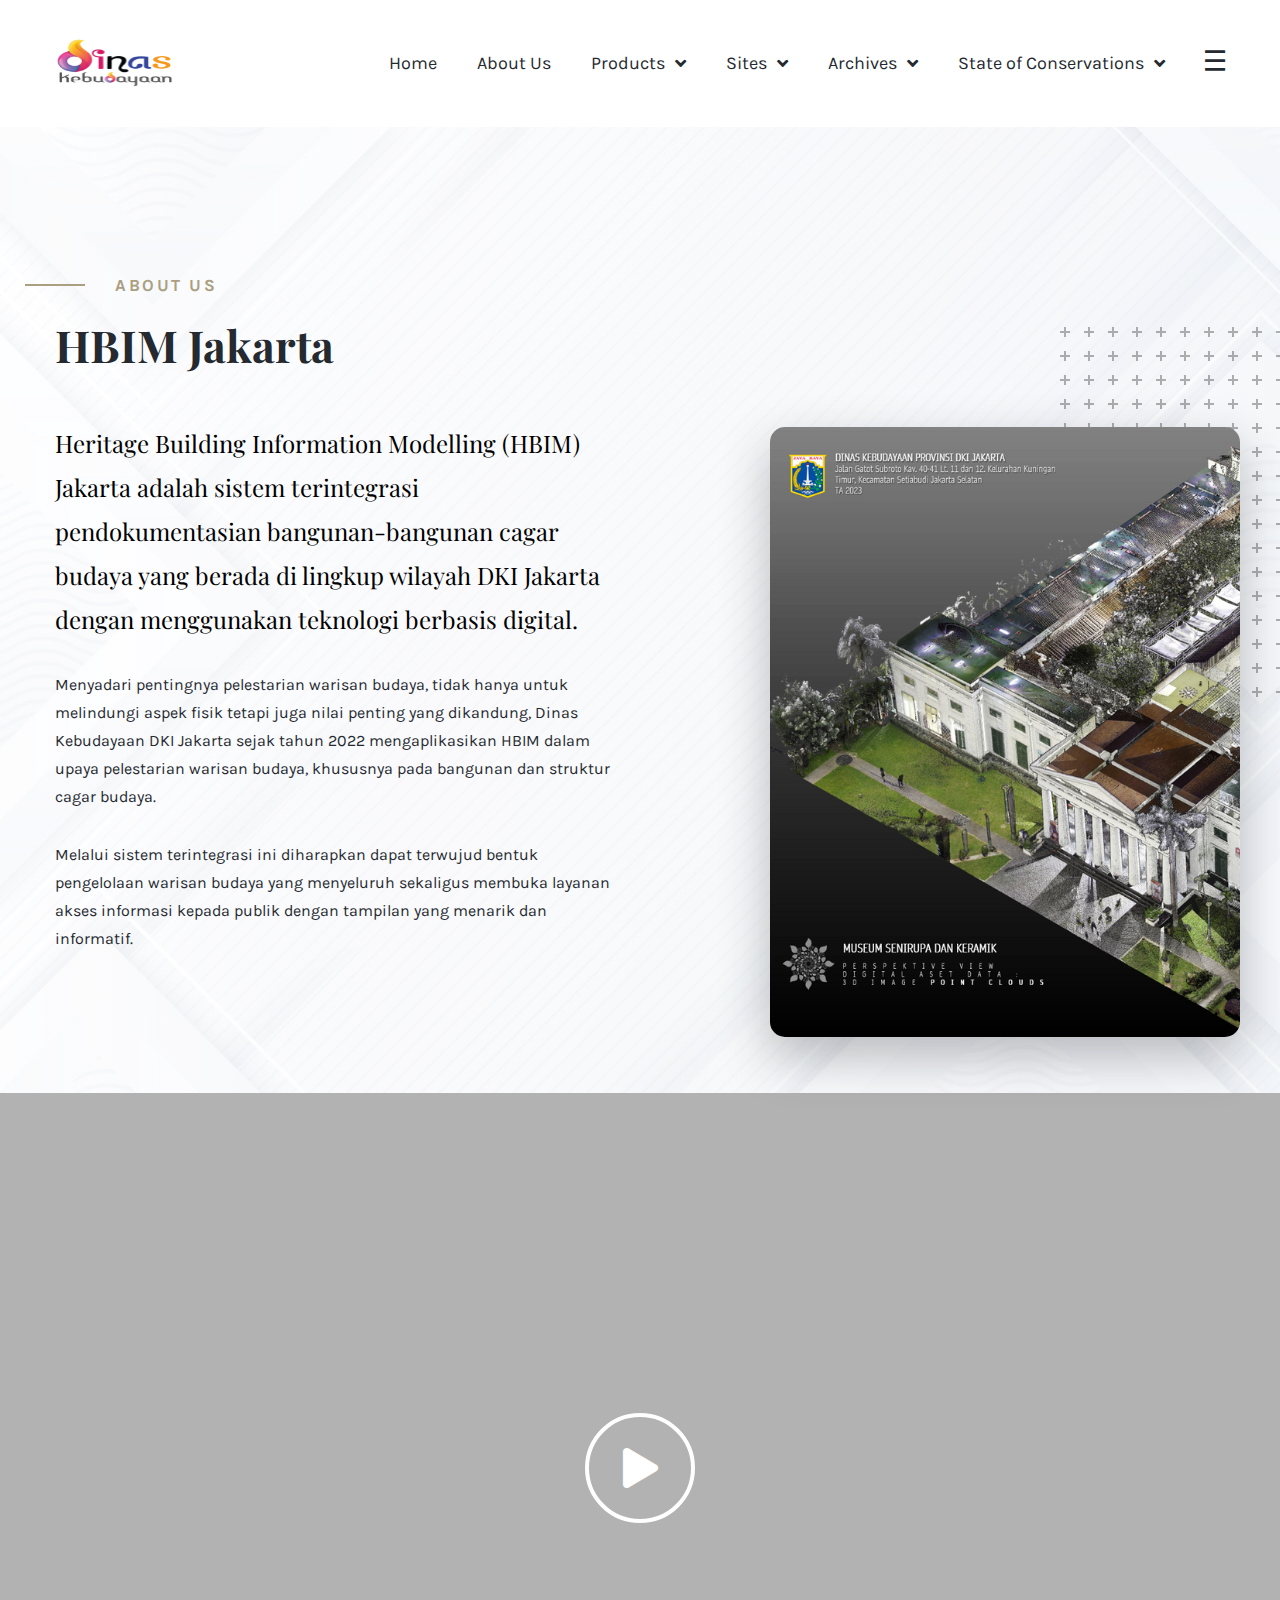
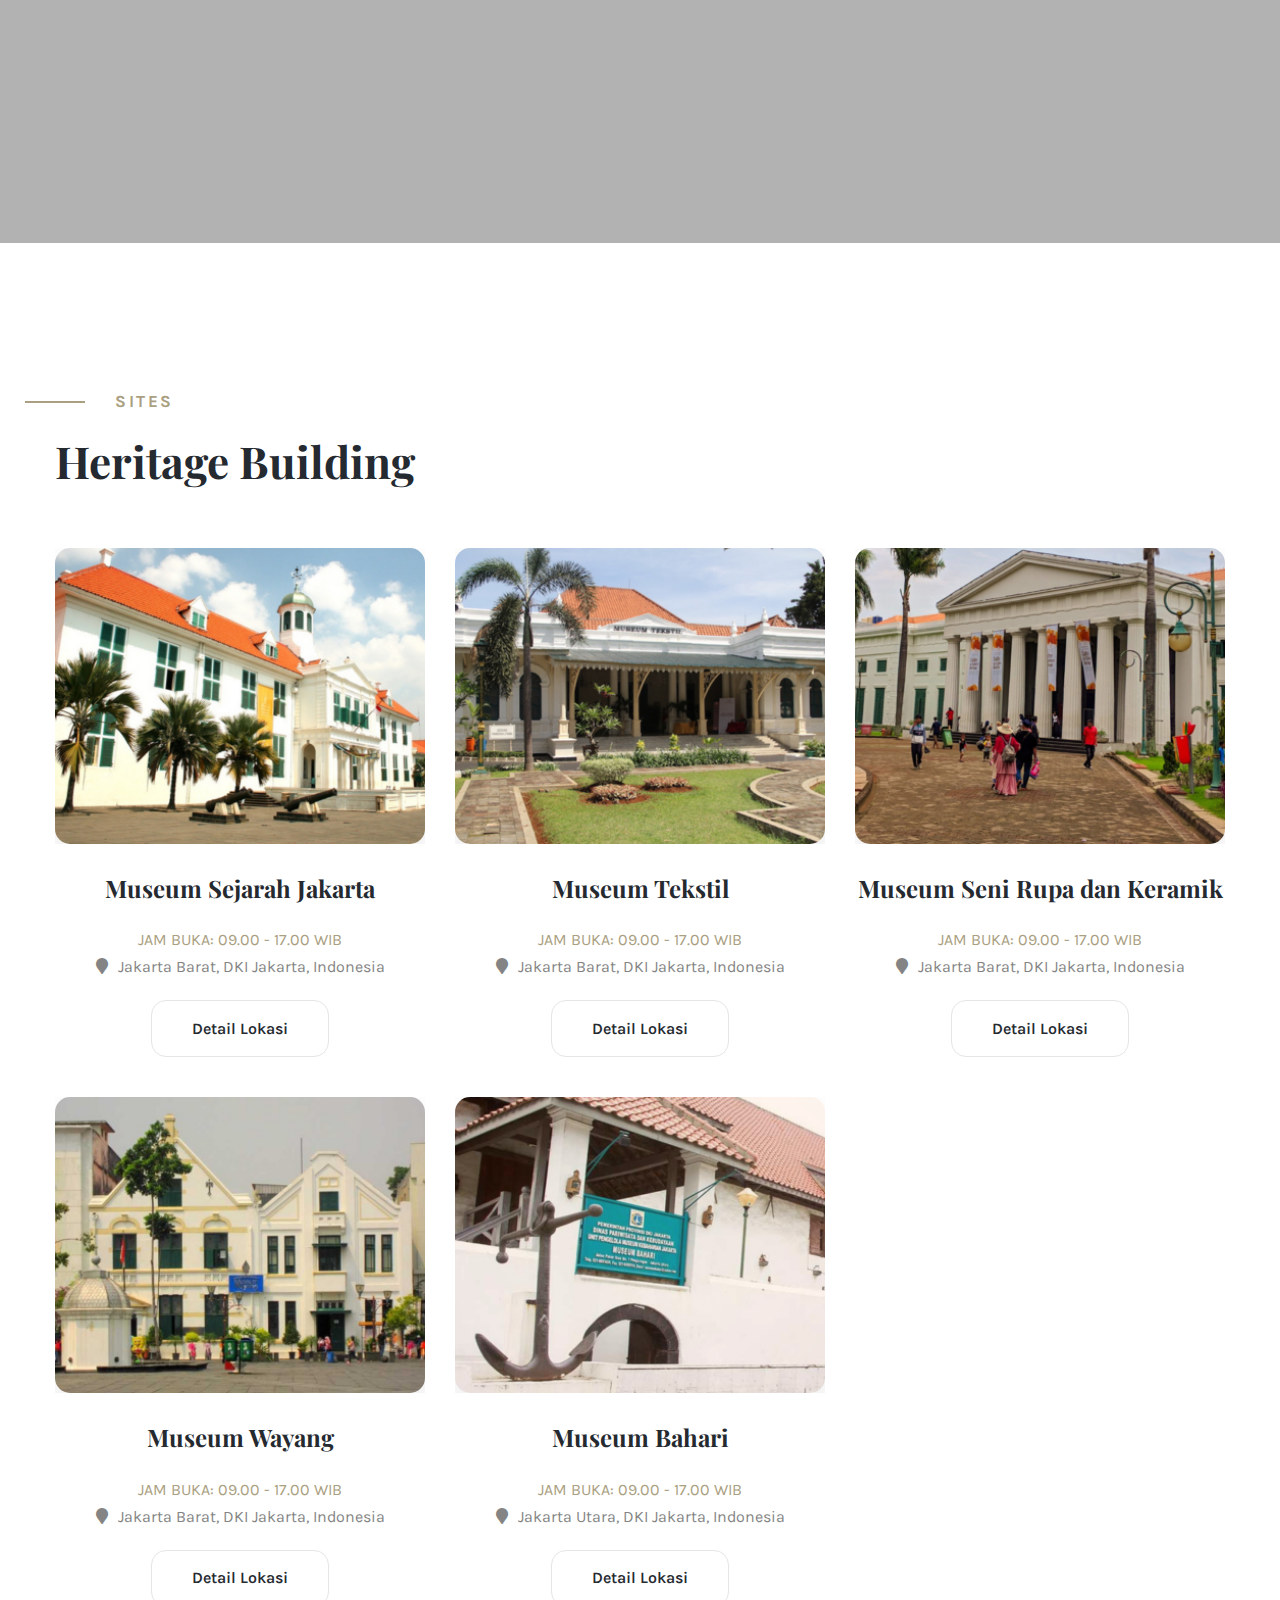
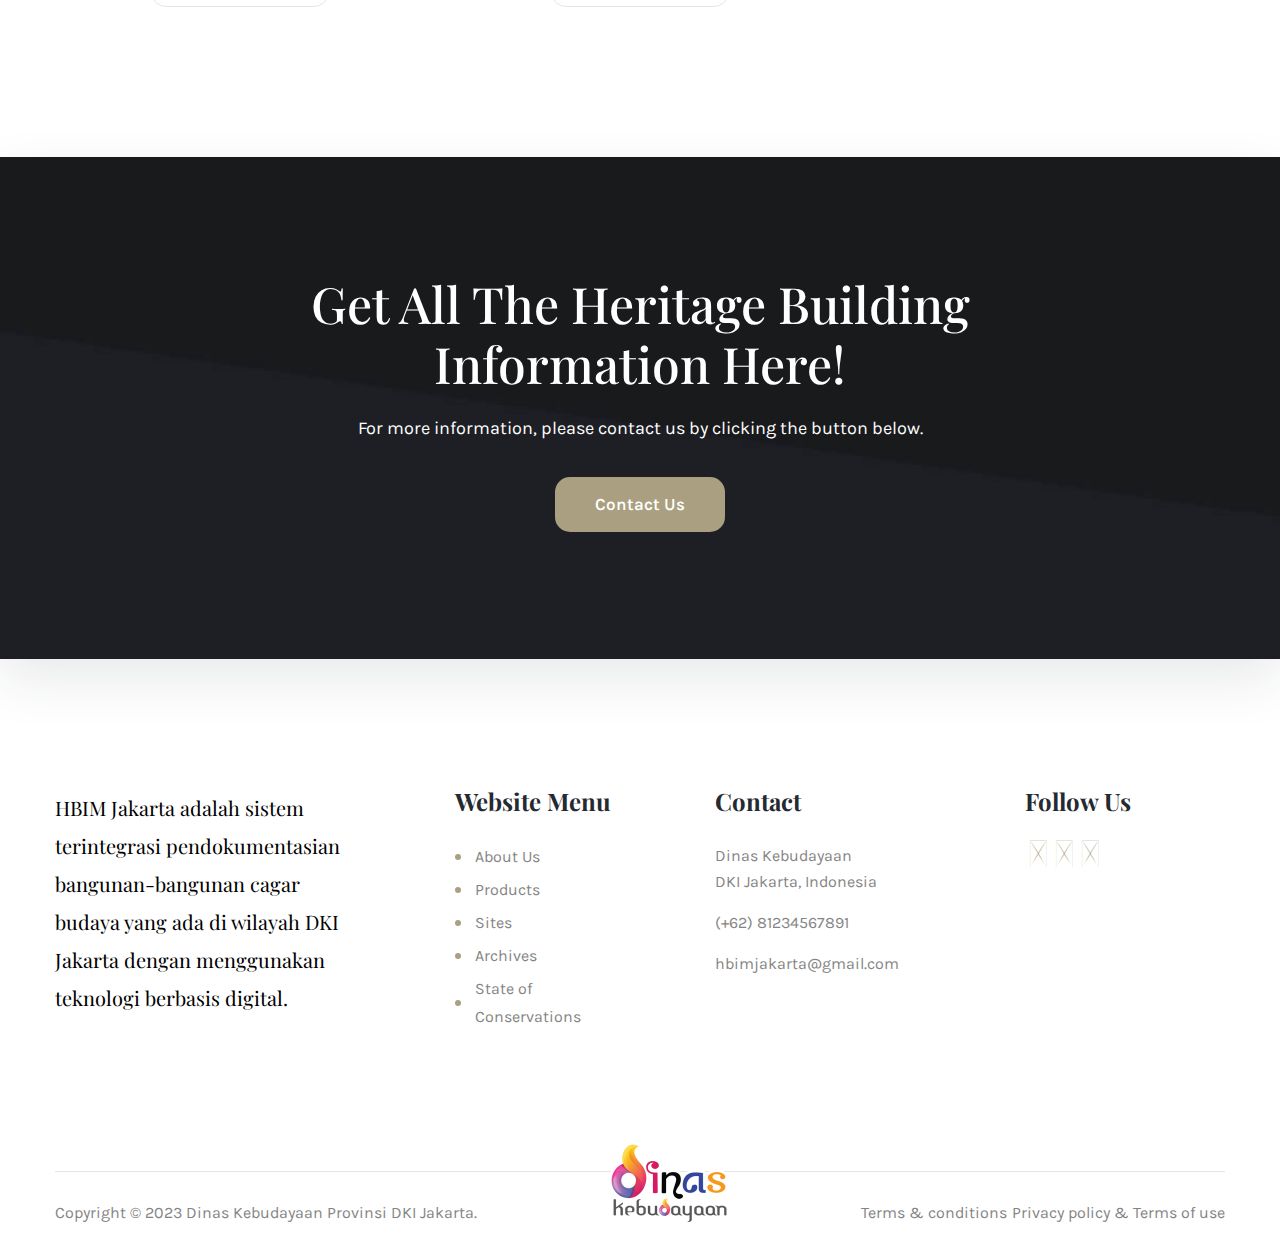
<file: about.html>
<!DOCTYPE html>
<html lang="en" dir="ltr">

    <head>
        <meta charset="UTF-8">
        <meta name="viewport" content="width=device-width, initial-scale=1.0">
        <title>HBIM Jakarta | Disbud DKI Jakarta</title>

        <!-- favicons -->
        <link rel="apple-touch-icon" sizes="180x180" href="assets/images/hbim/logo.png">
        <link rel="icon" type="image/png" sizes="32x32" href="assets/images/hbim/logo.png">
        <link rel="icon" type="image/png" sizes="16x16" href="assets/images/hbim/logo.png">
        <link rel="manifest" href="assets/images/favicon/site.webmanifest">

        <!-- Fonts URL -->
        <link
            href="https://fonts.googleapis.com/css?family=Karla:400,700%7CPlayfair+Display:400,500,600,700,800,900%7CWork+Sans:300,400,500,600,700,800,900&display=swap"
            rel="stylesheet">


        <!-- Plugins CSS -->
        <link rel="stylesheet" href="assets/css/bootstrap.min.css">
        <link rel="stylesheet" href="assets/css/bootstrap-datepicker.min.css">
        <link rel="stylesheet" href="assets/css/bootstrap-select.min.css">
        <link rel="stylesheet" href="assets/css/fontawesome-all.min.css">
        <link rel="stylesheet" href="assets/css/jquery.mCustomScrollbar.min.css">
        <link rel="stylesheet" href="assets/css/magnific-popup.css">
        <link rel="stylesheet" href="assets/css/owl.carousel.min.css">
        <link rel="stylesheet" href="assets/css/owl.theme.default.min.css">
        <link rel="stylesheet" href="assets/css/animate.css">
        <link rel="stylesheet" href="assets/css/hover-min.css">
        <link rel="stylesheet" href="assets/css/muzex-icons.css">

        <!-- Custom CSS -->
        <link rel="stylesheet" href="assets/css/style.css">
        <link rel="stylesheet" href="assets/css/responsive.css">

        <link rel="stylesheet" href="https://cdnjs.cloudflare.com/ajax/libs/font-awesome/6.5.1/css/all.min.css"
            integrity="sha512-DTOQO9RWCH3ppGqcWaEA1BIZOC6xxalwEsw9c2QQeAIftl+Vegovlnee1c9QX4TctnWMn13TZye+giMm8e2LwA=="
            crossorigin="anonymous" referrerpolicy="no-referrer" />


    </head>

    <body>
        <div class="page-wrapper">
            <nav class="main-nav-one stricky main-nav-one__home-two">
                <div class="container">
                    <div class="inner-container">
                        <div class="logo-box">
                            <a href="index.html">
                                <img src="assets/images/hbim/logo.png" alt="" width="120" height="50">
                            </a>
                            <a href="#" class="side-menu__toggler"><i class="muzex-icon-menu"></i></a>
                        </div><!-- /.logo-box -->
                        <div class="main-nav__main-navigation">
                            <ul class="main-nav__navigation-box">
                                <li><a href="index.html">Home</a></li>
                                <li><a href="about.html">About Us</a></li>
                                <li class="dropdown">
                                    <a href="#">Products</a>
                                    <ul>
                                        <li><a href="hbim.html">HBIM</a></li>
                                        <li><a href="point-clouds.html">Point Clouds</a></li>
                                        <li><a href="plan-section.html">Plan & Section</a></li>
                                    </ul>
                                </li>
                                <li class="dropdown">
                                    <a href="#">Sites</a>
                                    <ul style="width: 300px !important;">
                                        <li><a href="sites-museum-sejarah.html">Museum Sejarah Jakarta</a></li>
                                        <li><a href="#">Museum Tekstil</a></li>
                                        <li><a href="#">Museum Seni Rupa dan Keramik</a></li>
                                        <li><a href="#">Museum Wayang</a></li>
                                        <li><a href="#">Museum Bahari</a></li>
                                    </ul>
                                </li>
                                <li class="dropdown">
                                    <a href="#">Archives</a>
                                    <ul>
                                        <li><a href="#">History</a></li>
                                        <li><a href="#">Reference</a></li>
                                    </ul>
                                </li>
                                <li class="dropdown">
                                    <a href="#">State of Conservations</a>
                                    <ul style="width: 300px !important;">
                                        <li><a href="#">Museum Sejarah Jakarta</a></li>
                                        <li><a href="#">Museum Tekstil</a></li>
                                        <li><a href="#">Museum Seni Rupa dan Keramik</a></li>
                                        <li><a href="#">Museum Wayang</a></li>
                                        <li><a href="#">Museum Bahari</a></li>
                                    </ul>
                                </li>
                            </ul><!-- /.main-nav__navigation-box -->
                        </div><!-- /.main-nav__main-navigation -->
                        <div class="main-nav__right">
                            <a class="sidemenu-icon side-content__toggler" href="#"><i class="muzex-icon-menu"></i></a>
                        </div><!-- /.main-nav__right -->
                    </div><!-- /.inner-container -->
                </div><!-- /.container -->
            </nav><!-- /.main-nav-one -->

            <section class="about-four">
                <div class="container">
                    <div class="about-four__image wow fadeInRight" data-wow-duration="1500ms">
                        <img src="assets/images/hbim/about-us/about.png" alt="" style="border-radius: 15px;">
                    </div><!-- /.about-four__image -->
                    <div class="row">
                        <div class="col-lg-6">
                            <div class="about-four__content">
                                <div class="block-title">
                                    <p>About Us</p>
                                    <h3>HBIM Jakarta</h3>
                                </div><!-- /.block-title -->
                                <div class="about-four__highlite-text">
                                    <p>Heritage Building Information Modelling (HBIM) Jakarta adalah sistem terintegrasi
                                        pendokumentasian bangunan-bangunan
                                        cagar budaya yang berada di lingkup wilayah DKI Jakarta dengan menggunakan
                                        teknologi berbasis digital.</p>
                                </div><!-- /.about-four__highlite-text -->
                                <p>Menyadari pentingnya pelestarian warisan budaya, tidak hanya untuk melindungi aspek
                                    fisik tetapi juga nilai penting yang
                                    dikandung, Dinas Kebudayaan DKI Jakarta sejak tahun 2022 mengaplikasikan HBIM dalam
                                    upaya pelestarian warisan budaya,
                                    khususnya pada bangunan dan struktur cagar budaya.</p>
                                <p>Melalui sistem terintegrasi ini diharapkan dapat terwujud bentuk pengelolaan warisan
                                    budaya yang menyeluruh sekaligus
                                    membuka layanan akses informasi kepada publik dengan tampilan yang menarik dan
                                    informatif.</p>
                            </div><!-- /.about-four__content -->
                        </div><!-- /.col-lg-6 -->
                    </div><!-- /.row -->
                </div><!-- /.container -->
            </section><!-- /.about-four -->

            <section class="video-one text-center"
                style="background-image: url(assets/images/hbim/about-us/paralax-bg.png);">
                <div class="container">
                    <a href="https://www.youtube.com/watch?v=hO1tzmi1V5g" class="video-popup video-one__btn"><i
                            class="fa fa-play"></i></a><!-- /.video-popup video-one__btn -->
                </div><!-- /.container -->
            </section><!-- /.video-one -->

            <section class="venue-one">
                <div class="container">
                    <div class="venue-one__top">
                        <div class="block-title">
                            <p>Sites</p>
                            <h3>Heritage Building</h3>
                        </div><!-- /.block-title -->
                    </div><!-- /.venue-one__top -->

                    <div class="row high-gutter">
                        <div class="col-lg-4">
                            <div class="venue-one__single">
                                <div class="venue-one__image">
                                    <img src="assets/images/hbim/about-us/sites-1.png" style="border-radius: 15px;"
                                        alt="">
                                </div><!-- /.venue-one__image -->
                                <div class="venue-one__content">
                                    <h3><a href="#">Museum Sejarah Jakarta</a></h3>
                                    <p><span class="venue-one__time">Jam Buka: 09.00 - 17.00 WIB</span> <span
                                            class="venue-one__address"><i class="fa fa-map-marker"></i>Jakarta Barat,
                                            DKI Jakarta, Indonesia</span></p>
                                    <a href="#" class="thm-btn venue-one__btn">Detail
                                        Lokasi</a><!-- /.thm-btn venue-one__btn -->
                                </div><!-- /.venue-one__content -->
                            </div><!-- /.venue-one__single -->
                        </div><!-- /.col-lg-4 -->
                        <div class="col-lg-4">
                            <div class="venue-one__single">
                                <div class="venue-one__image">
                                    <img src="assets/images/hbim/about-us/sites-2.png" style="border-radius: 15px;"
                                        alt="">
                                </div><!-- /.venue-one__image -->
                                <div class="venue-one__content">
                                    <h3><a href="#">Museum Tekstil</a></h3>
                                    <p><span class="venue-one__time">Jam Buka: 09.00 - 17.00 WIB</span> <span
                                            class="venue-one__address"><i class="fa fa-map-marker"></i>Jakarta Barat,
                                            DKI Jakarta, Indonesia</span></p>
                                    <a href="#" class="thm-btn venue-one__btn">Detail
                                        Lokasi</a><!-- /.thm-btn venue-one__btn -->
                                </div><!-- /.venue-one__content -->
                            </div><!-- /.venue-one__single -->
                        </div><!-- /.col-lg-4 -->
                        <div class="col-lg-4">
                            <div class="venue-one__single">
                                <div class="venue-one__image">
                                    <img src="assets/images/hbim/about-us/sites-3.png" style="border-radius: 15px;"
                                        alt="">
                                </div><!-- /.venue-one__image -->
                                <div class="venue-one__content">
                                    <h3><a href="#">Museum Seni Rupa dan Keramik</a></h3>
                                    <p><span class="venue-one__time">Jam Buka: 09.00 - 17.00 WIB</span> <span
                                            class="venue-one__address"><i class="fa fa-map-marker"></i>Jakarta Barat,
                                            DKI Jakarta, Indonesia</span></p>
                                    <a href="#" class="thm-btn venue-one__btn">Detail
                                        Lokasi</a><!-- /.thm-btn venue-one__btn -->
                                </div><!-- /.venue-one__content -->
                            </div><!-- /.venue-one__single -->
                        </div><!-- /.col-lg-4 -->
                        <div class="col-lg-4">
                            <div class="venue-one__single">
                                <div class="venue-one__image">
                                    <img src="assets/images/hbim/about-us/sites-4.png" style="border-radius: 15px;"
                                        alt="">
                                </div><!-- /.venue-one__image -->
                                <div class="venue-one__content">
                                    <h3><a href="#">Museum Wayang</a></h3>
                                    <p><span class="venue-one__time">Jam Buka: 09.00 - 17.00 WIB</span> <span
                                            class="venue-one__address"><i class="fa fa-map-marker"></i>Jakarta Barat,
                                            DKI Jakarta, Indonesia</span></p>
                                    <a href="#" class="thm-btn venue-one__btn">Detail
                                        Lokasi</a><!-- /.thm-btn venue-one__btn -->
                                </div><!-- /.venue-one__content -->
                            </div><!-- /.venue-one__single -->
                        </div><!-- /.col-lg-4 -->
                        <div class="col-lg-4">
                            <div class="venue-one__single">
                                <div class="venue-one__image">
                                    <img src="assets/images/hbim/about-us/sites-5.png" style="border-radius: 15px;"
                                        alt="">
                                </div><!-- /.venue-one__image -->
                                <div class="venue-one__content">
                                    <h3><a href="#">Museum Bahari</a></h3>
                                    <p><span class="venue-one__time">Jam Buka: 09.00 - 17.00 WIB</span> <span
                                            class="venue-one__address"><i class="fa fa-map-marker"></i>Jakarta Utara,
                                            DKI Jakarta, Indonesia</span></p>
                                    <a href="#" class="thm-btn venue-one__btn">Detail
                                        Lokasi</a><!-- /.thm-btn venue-one__btn -->
                                </div><!-- /.venue-one__content -->
                            </div><!-- /.venue-one__single -->
                        </div><!-- /.col-lg-4 -->
                    </div><!-- /.row -->
                </div><!-- /.container -->
            </section><!-- /.venue-one -->

            <section class="cta-one" style="background-image: url(assets/images/shapes/cta-bg-1-1.jpg);">
                <div class="container text-center">
                    <h3 style="text-transform: capitalize;">Get all the heritage building <br> information here!</h3>
                    <p>
                        For more information, please contact us by clicking the button below.
                    </p>
                    <div class="cta-one__btn-block">
                        <a href="#" class="thm-btn cta-one__btn-two">Contact Us</a><!-- /.thm-btn cta-one__btn-two -->
                    </div>
                    <!-- /.cta-one__btn-block -->
                </div>
                <!-- /.container -->
            </section>

            <footer class="site-footer">
                <div class="site-footer__upper">
                    <div class="container">
                        <div class="row">
                            <div class="col-lg-4">
                                <div class="footer-widget footer-widget__about">
                                    <p>HBIM Jakarta adalah sistem terintegrasi
                                        pendokumentasian bangunan-bangunan
                                        cagar budaya yang ada di wilayah DKI Jakarta dengan menggunakan
                                        teknologi berbasis digital.</p>
                                </div><!-- /.footer-widget -->
                            </div><!-- /.col-lg-4 -->
                            <div class="col-lg-2">
                                <div class="footer-widget footer-widget__links">
                                    <h3 class="footer-widget__title">Website Menu</h3><!-- /.footer-widget__title -->
                                    <ul class="footer-widget__links-list list-unstyled">
                                        <li>
                                            <a href="#">About Us</a>
                                        </li>
                                        <li>
                                            <a href="#">Products</a>
                                        </li>
                                        <li>
                                            <a href="#">Sites</a>
                                        </li>
                                        <li>
                                            <a href="#">Archives</a>
                                        </li>
                                        <li>
                                            <a href="#">State of Conservations</a>
                                        </li>
                                    </ul><!-- /.footer-widget__links-list -->
                                </div><!-- /.footer-widget -->
                            </div><!-- /.col-lg-2 -->
                            <div class="col-lg-3">
                                <div class="footer-widget footer-widget__contact">
                                    <h3 class="footer-widget__title">Contact</h3><!-- /.footer-widget__title -->
                                    <p>Dinas Kebudayaan <br>
                                        DKI Jakarta, Indonesia</p>
                                    <p><a href="#">(+62) 81234567891</a></p>
                                    <p><a href="#">hbimjakarta@gmail.com</a></p>
                                </div><!-- /.footer-widget -->
                            </div><!-- /.col-lg-3 -->
                            <div class="col-lg-3">
                                <div class="footer-widget footer-widget__open-hrs">
                                    <h3 class="footer-widget__title">Follow Us</h3><!-- /.footer-widget__title -->
                                    <a href="#" style="color: #AAA081;">
                                        <i class="fa-brands fa-square-instagram fa-2x" style="margin-right: 5px;"></i>
                                    </a>
                                    <a href="#" style="color: #AAA081;">
                                        <i class="fa-brands fa-facebook fa-2x" style="margin-right: 5px;"></i>
                                    </a>
                                    <a href="#" style="color: #AAA081;">
                                        <i class="fa-brands fa-linkedin fa-2x" style="margin-right: 5px;"></i>
                                    </a>
                                    <a href="#" style="color: #AAA081;">
                                        <i class="fa-brands fa-youtube fa-2x" style="margin-right: 5px;"></i>
                                    </a>
                                </div><!-- /.footer-widget -->
                            </div><!-- /.col-lg-3 -->
                        </div><!-- /.row -->
                    </div><!-- /.container -->
                </div><!-- /.site-footer__upper -->
                <div class="site-footer__bottom">
                    <div class="container">
                        <div class="inner-container">
                            <p>Copyright © 2023 Dinas Kebudayaan Provinsi DKI Jakarta.</p>
                            <a href="#top" class="site-footer__bottom-logo">
                                <img src="assets/images/hbim/logo.png" alt="">
                            </a>
                            <div class="site-footer__bottom-links">
                                <a href="#">Terms & conditions</a>
                                <a href="#">Privacy policy & Terms of use</a>
                            </div><!-- /.site-footer__bottom-links -->
                        </div><!-- /.inner-container -->
                    </div><!-- /.container -->
                </div><!-- /.site-footer__bottom -->
            </footer><!-- /.site-footer -->
        </div><!-- /.page-wrapper -->

        <div class="search-popup">
            <div class="search-popup__overlay custom-cursor__overlay">
                <div class="cursor"></div>
                <div class="cursor-follower"></div>
            </div><!-- /.search-popup__overlay -->
            <div class="search-popup__inner">
                <form action="#" class="search-popup__form">
                    <input type="text" name="search" placeholder="Type here to Search....">
                    <button type="submit"><i class="fa fa-search"></i></button>
                </form>
            </div><!-- /.search-popup__inner -->
        </div><!-- /.search-popup -->

        <div class="side-content__block">
            <div class="side-content__block-overlay custom-cursor__overlay">
                <div class="cursor"></div>
                <div class="cursor-follower"></div>
            </div><!-- /.side-content__block-overlay -->
            <div class="side-content__block-inner ">
                <a href="index.html">
                    <img src="assets/images/hbim/logo.png" alt="" width="143">
                </a>
                <div class="side-content__block-about">
                    <h3 class="side-content__block__title">About Us</h3><!-- /.side-content__block__title -->
                    <p class="side-content__block-about__text">Heritage Building Information Modelling (HBIM) Jakarta
                        adalah sistem terintegrasi pendokumentasian bangunan-bangunan
                        cagar budaya yang berada di lingkup wilayah DKI Jakarta dengan menggunakan teknologi berbasis
                        digital. </p><!-- /.side-content__block-about__text -->
                    <a href="#" class="thm-btn side-content__block-about__btn">Hubungi Kami</a>
                </div><!-- /.side-content__block-about -->
                <hr class="side-content__block-line" />
                <div class="side-content__block-contact">
                    <h3 class="side-content__block__title">Contact Us</h3><!-- /.side-content__block__title -->
                    <ul class="side-content__block-contact__list">
                        <li class="side-content__block-contact__list-item">
                            <i class="fa fa-map-marker"></i>
                            Dinas Kebudayaan Provinsi DKI Jakarta
                        </li><!-- /.side-content__block-contact__list-item -->
                        <li class="side-content__block-contact__list-item">
                            <i class="fa fa-phone"></i>
                            <a href="#">(+62) 81234567891</a>
                        </li><!-- /.side-content__block-contact__list-item -->
                        <li class="side-content__block-contact__list-item">
                            <i class="fa fa-envelope"></i>
                            <a href="#">hbimjakarta@gmail.com</a>
                        </li><!-- /.side-content__block-contact__list-item -->
                        <li class="side-content__block-contact__list-item">
                            <i class="fa fa-clock"></i>
                            Hari Kerja: 09.00 - 17.00 WIB
                        </li><!-- /.side-content__block-contact__list-item -->
                    </ul><!-- /.side-content__block-contact__list -->
                </div><!-- /.side-content__block-contact -->
                <p class="side-content__block__text site-footer__copy-text"><a href="#">HBIM Jakarta</a> <br> <i
                        class="fa fa-copyright"></i> 2023 All Right Reserved</p>
            </div><!-- /.side-content__block-inner -->
        </div><!-- /.side-content__block -->

        <div class="side-menu__block">

            <a href="#" class="side-menu__toggler side-menu__close-btn"><i class="fa fa-times"></i>
                <!-- /.fa fa-close --></a>

            <div class="side-menu__block-overlay custom-cursor__overlay">
                <div class="cursor"></div>
                <div class="cursor-follower"></div>
            </div><!-- /.side-menu__block-overlay -->
            <div class="side-menu__block-inner ">

                <a href="index.html" class="side-menu__logo"><img src="assets/images/hbim/logo.png" alt=""
                        width="143"></a>
                <nav class="mobile-nav__container">
                    <!-- content is loading via js -->
                </nav>
                <p class="side-menu__block__copy">(c) 2023 <a href="#">HBIM Jakarta</a> <br> All rights reserved.</p>
                <div class="side-menu__social">
                    <a href="#"><i class="fab fa-instagram"></i></a>
                    <a href="#"><i class="fab fa-facebook-f"></i></a>
                    <a href="#"><i class="fab fa-linkedin"></i></a>
                    <a href="#"><i class="fab fa-youtube"></i></a>
                </div>
            </div><!-- /.side-menu__block-inner -->
        </div><!-- /.side-menu__block -->

        <a href="#" data-target="html" class="scroll-to-target scroll-to-top"><i class="fa fa-angle-up"></i></a>

        <!-- Template JS -->

        <script src="assets/js/jquery.min.js"></script>
        <script src="assets/js/bootstrap.bundle.min.js"></script>
        <script src="assets/js/bootstrap-datepicker.min.js"></script>
        <script src="assets/js/bootstrap-select.min.js"></script>
        <script src="assets/js/isotope.js"></script>
        <script src="assets/js/jquery.ajaxchimp.min.js"></script>
        <script src="assets/js/jquery.counterup.min.js"></script>
        <script src="assets/js/jquery.magnific-popup.min.js"></script>
        <script src="assets/js/jquery.mCustomScrollbar.concat.min.js"></script>
        <script src="assets/js/jquery.validate.min.js"></script>
        <script src="assets/js/owl.carousel.min.js"></script>
        <script src="assets/js/TweenMax.min.js"></script>
        <script src="assets/js/waypoints.min.js"></script>
        <script src="assets/js/wow.min.js"></script>
        <script src="assets/js/jquery.lettering.min.js"></script>
        <script src="assets/js/jquery.circleType.js"></script>

        <!-- Custom Scripts -->
        <script src="assets/js/theme.js"></script>
    </body>

</html>
</file>
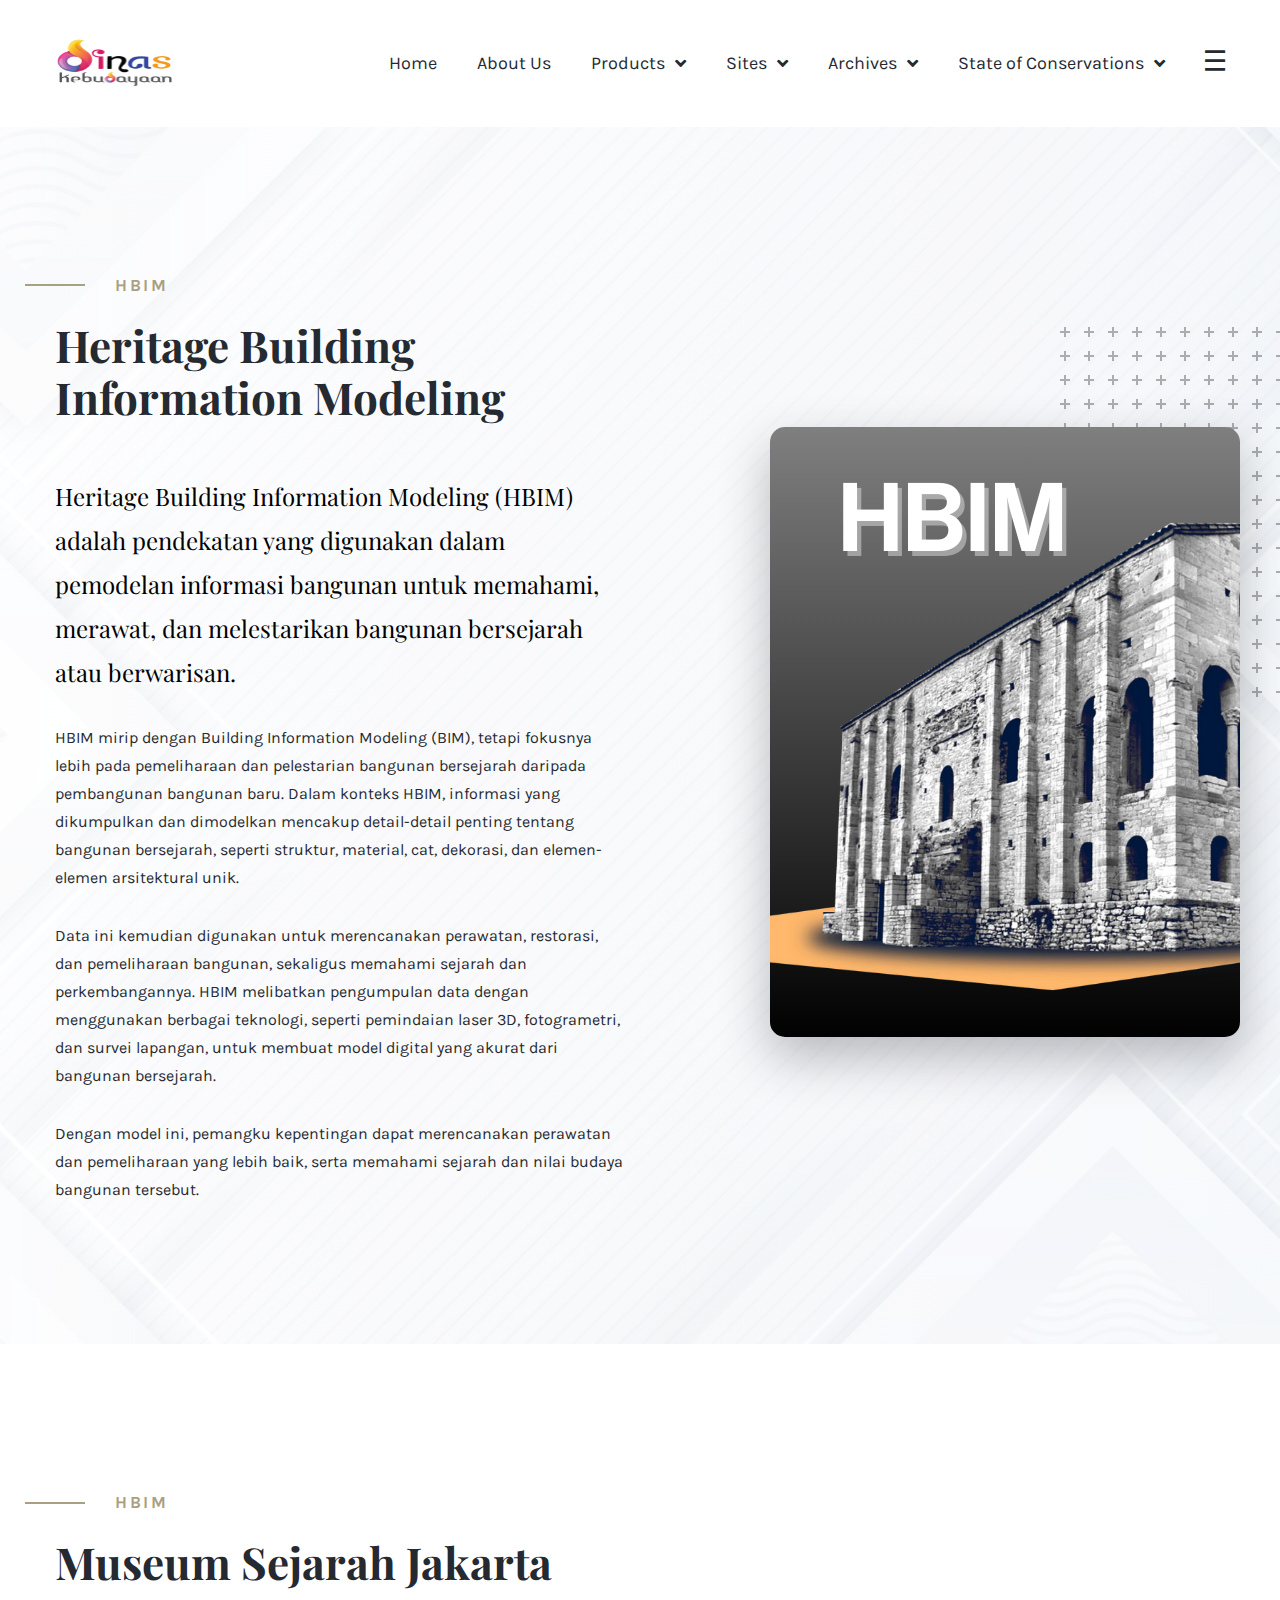
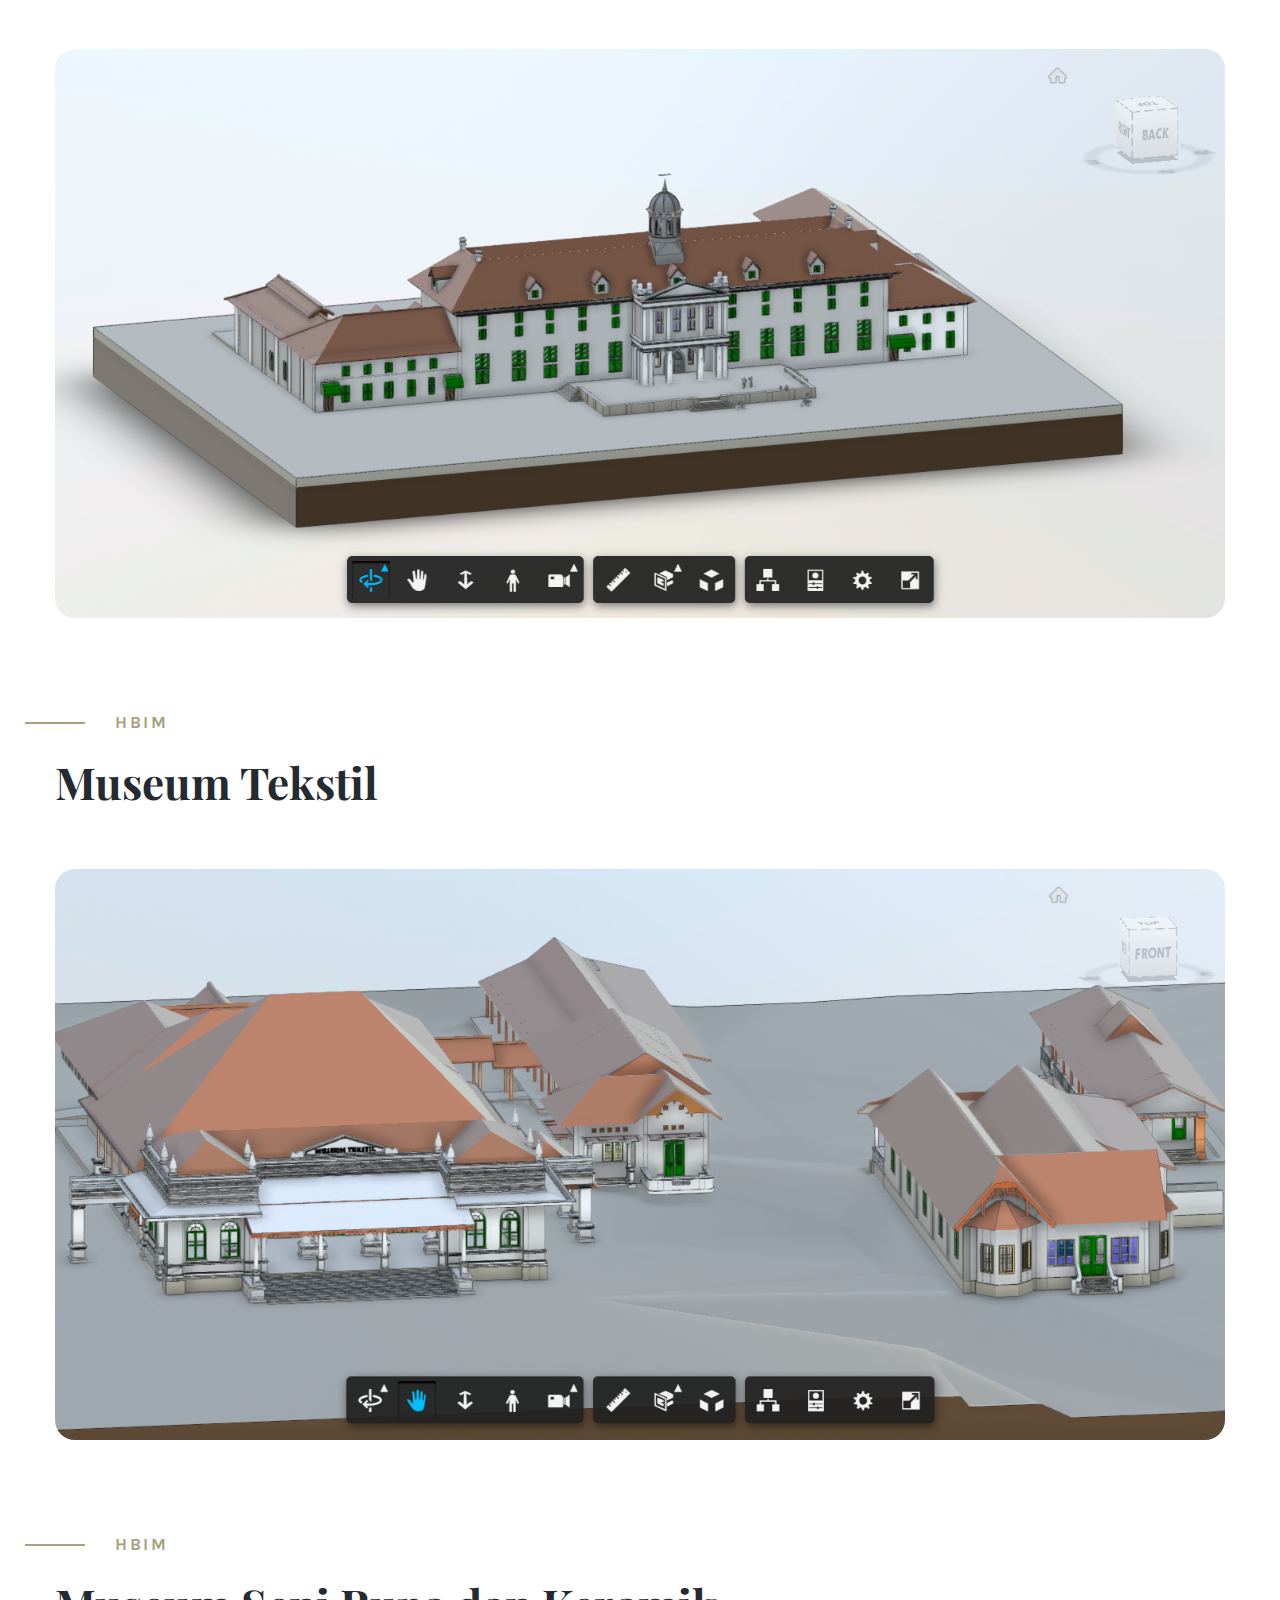
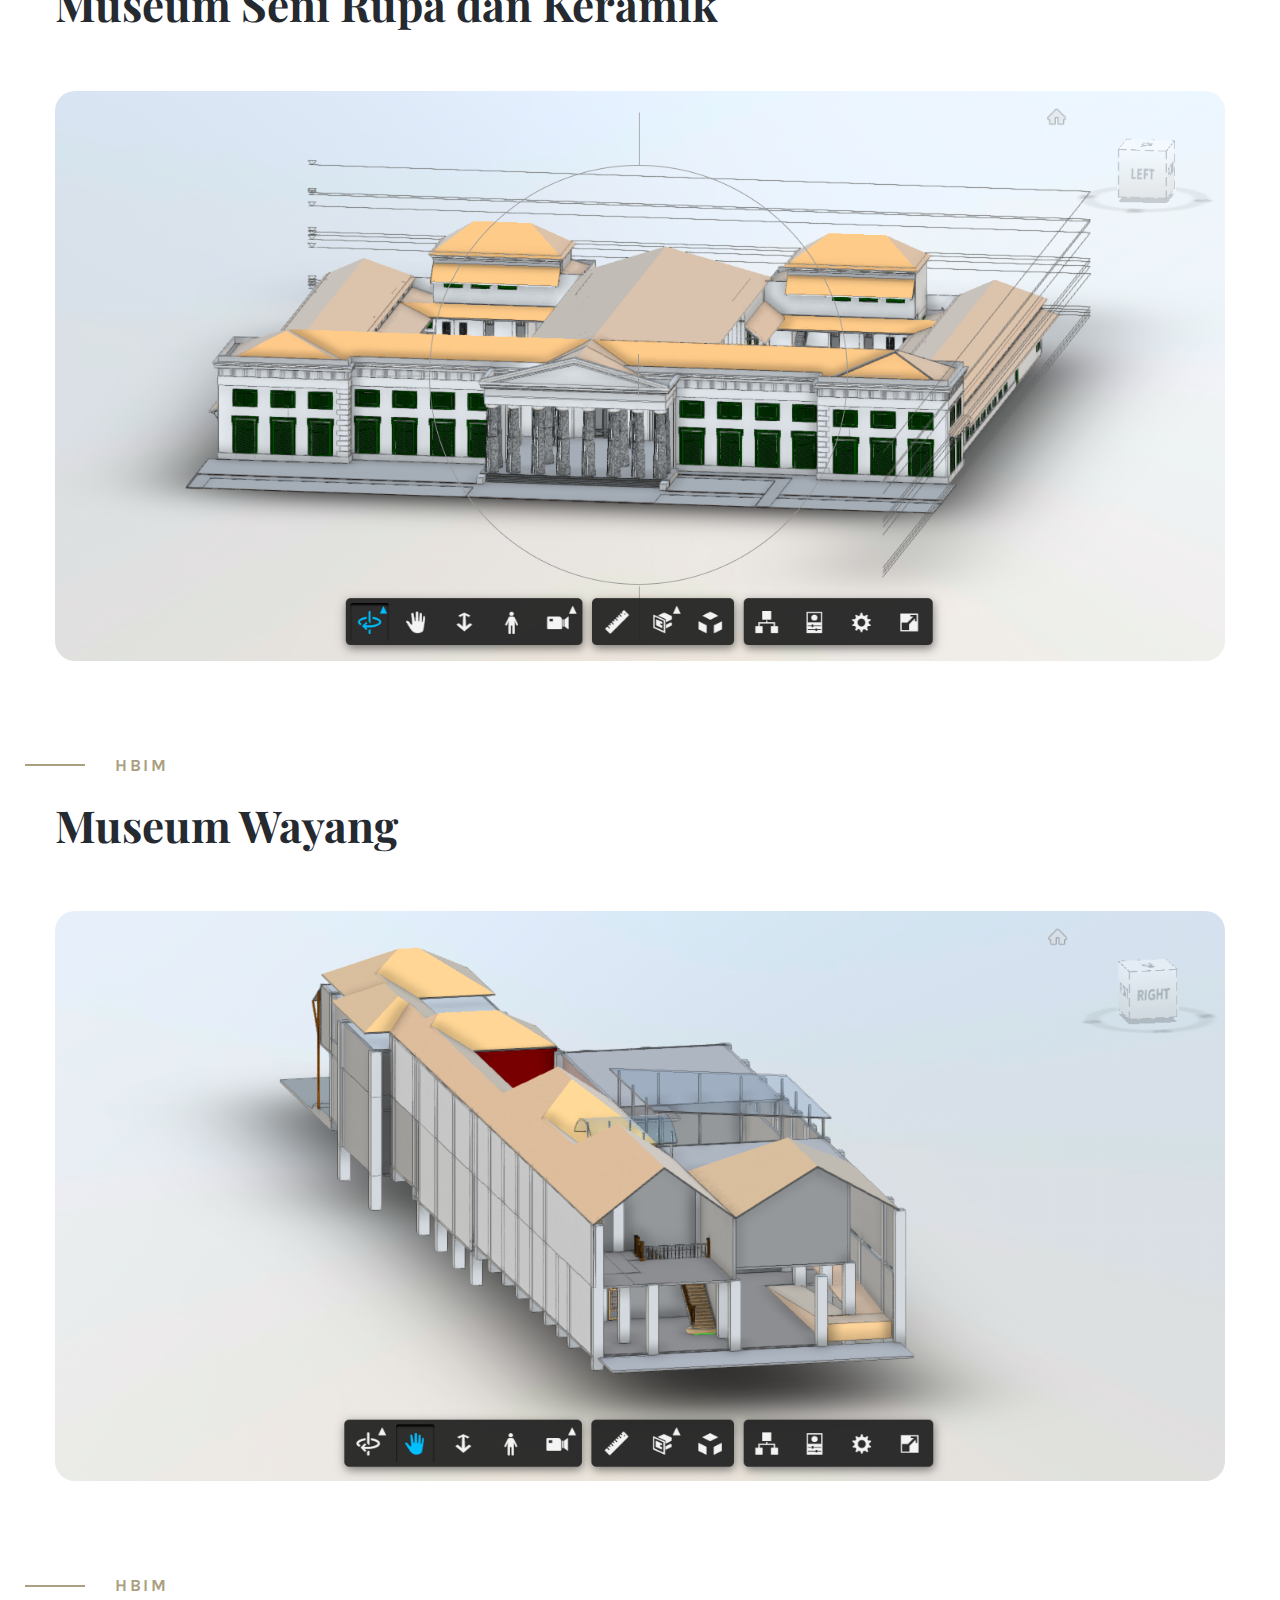
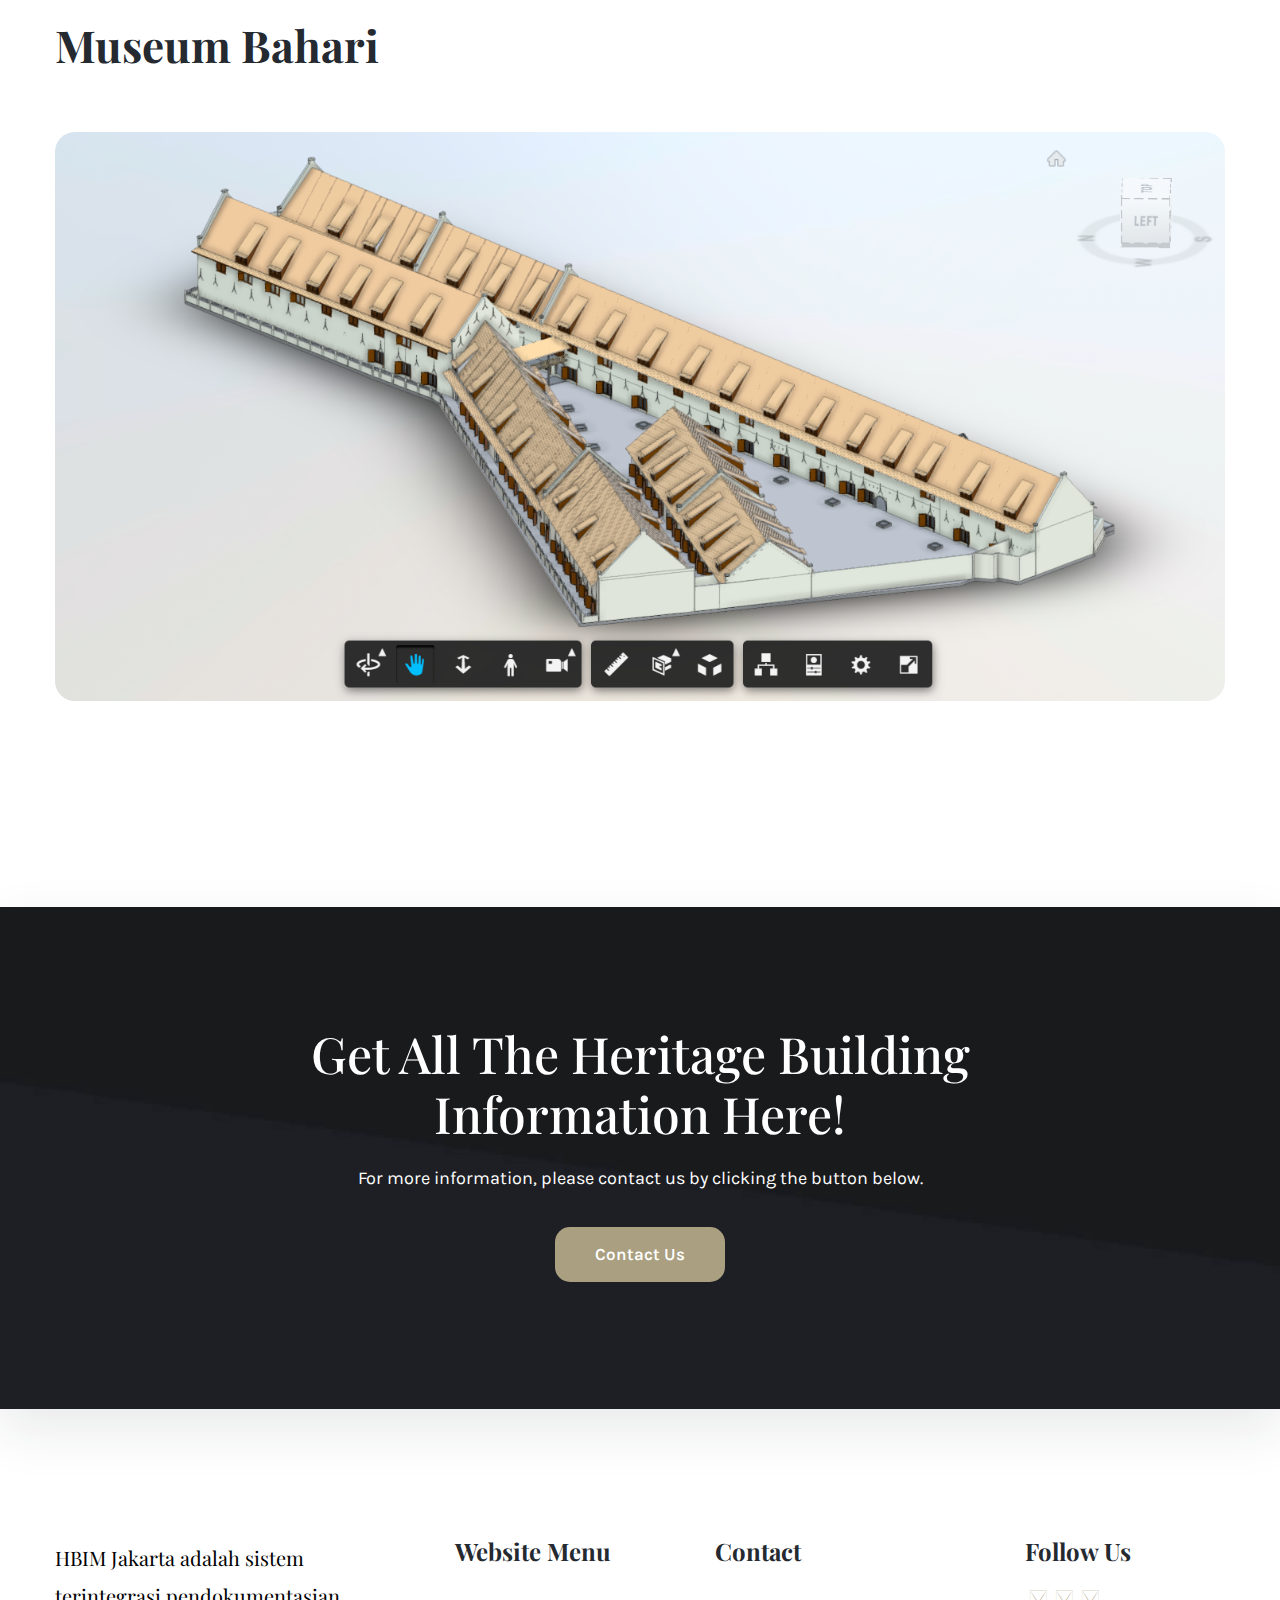
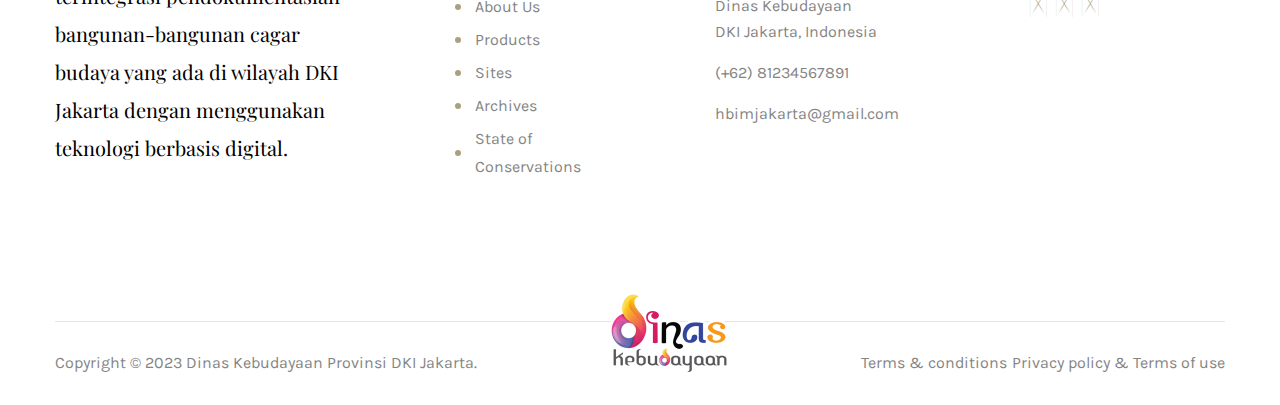
<file: hbim.html>
<!DOCTYPE html>
<html lang="en" dir="ltr">

    <head>
        <meta charset="UTF-8">
        <meta name="viewport" content="width=device-width, initial-scale=1.0">
        <title>HBIM Jakarta | Disbud DKI Jakarta</title>

        <!-- favicons -->
        <link rel="apple-touch-icon" sizes="180x180" href="assets/images/hbim/logo.png">
        <link rel="icon" type="image/png" sizes="32x32" href="assets/images/hbim/logo.png">
        <link rel="icon" type="image/png" sizes="16x16" href="assets/images/hbim/logo.png">
        <link rel="manifest" href="assets/images/favicon/site.webmanifest">

        <!-- Fonts URL -->
        <link
            href="https://fonts.googleapis.com/css?family=Karla:400,700%7CPlayfair+Display:400,500,600,700,800,900%7CWork+Sans:300,400,500,600,700,800,900&display=swap"
            rel="stylesheet">


        <!-- Plugins CSS -->
        <link rel="stylesheet" href="assets/css/bootstrap.min.css">
        <link rel="stylesheet" href="assets/css/bootstrap-datepicker.min.css">
        <link rel="stylesheet" href="assets/css/bootstrap-select.min.css">
        <link rel="stylesheet" href="assets/css/fontawesome-all.min.css">
        <link rel="stylesheet" href="assets/css/jquery.mCustomScrollbar.min.css">
        <link rel="stylesheet" href="assets/css/magnific-popup.css">
        <link rel="stylesheet" href="assets/css/owl.carousel.min.css">
        <link rel="stylesheet" href="assets/css/owl.theme.default.min.css">
        <link rel="stylesheet" href="assets/css/animate.css">
        <link rel="stylesheet" href="assets/css/hover-min.css">
        <link rel="stylesheet" href="assets/css/muzex-icons.css">

        <!-- Custom CSS -->
        <link rel="stylesheet" href="assets/css/style.css">
        <link rel="stylesheet" href="assets/css/responsive.css">

        <link rel="stylesheet" href="https://cdnjs.cloudflare.com/ajax/libs/font-awesome/6.5.1/css/all.min.css"
            integrity="sha512-DTOQO9RWCH3ppGqcWaEA1BIZOC6xxalwEsw9c2QQeAIftl+Vegovlnee1c9QX4TctnWMn13TZye+giMm8e2LwA=="
            crossorigin="anonymous" referrerpolicy="no-referrer" />


    </head>

    <body>
        <div class="page-wrapper">
            <nav class="main-nav-one stricky main-nav-one__home-two">
                <div class="container">
                    <div class="inner-container">
                        <div class="logo-box">
                            <a href="index.html">
                                <img src="assets/images/hbim/logo.png" alt="" width="120" height="50">
                            </a>
                            <a href="#" class="side-menu__toggler"><i class="muzex-icon-menu"></i></a>
                        </div><!-- /.logo-box -->
                        <div class="main-nav__main-navigation">
                            <ul class="main-nav__navigation-box">
                                <li><a href="index.html">Home</a></li>
                                <li><a href="about.html">About Us</a></li>
                                <li class="dropdown">
                                    <a href="#">Products</a>
                                    <ul>
                                        <li><a href="hbim.html">HBIM</a></li>
                                        <li><a href="point-clouds.html">Point Clouds</a></li>
                                        <li><a href="plan-section.html">Plan & Section</a></li>
                                    </ul>
                                </li>
                                <li class="dropdown">
                                    <a href="#">Sites</a>
                                    <ul style="width: 300px !important;">
                                        <li><a href="sites-museum-sejarah.html">Museum Sejarah Jakarta</a></li>
                                        <li><a href="#">Museum Tekstil</a></li>
                                        <li><a href="#">Museum Seni Rupa dan Keramik</a></li>
                                        <li><a href="#">Museum Wayang</a></li>
                                        <li><a href="#">Museum Bahari</a></li>
                                    </ul>
                                </li>
                                <li class="dropdown">
                                    <a href="#">Archives</a>
                                    <ul>
                                        <li><a href="#">History</a></li>
                                        <li><a href="#">Reference</a></li>
                                    </ul>
                                </li>
                                <li class="dropdown">
                                    <a href="#">State of Conservations</a>
                                    <ul style="width: 300px !important;">
                                        <li><a href="#">Museum Sejarah Jakarta</a></li>
                                        <li><a href="#">Museum Tekstil</a></li>
                                        <li><a href="#">Museum Seni Rupa dan Keramik</a></li>
                                        <li><a href="#">Museum Wayang</a></li>
                                        <li><a href="#">Museum Bahari</a></li>
                                    </ul>
                                </li>
                            </ul><!-- /.main-nav__navigation-box -->
                        </div><!-- /.main-nav__main-navigation -->
                        <div class="main-nav__right">
                            <a class="sidemenu-icon side-content__toggler" href="#"><i class="muzex-icon-menu"></i></a>
                        </div><!-- /.main-nav__right -->
                    </div><!-- /.inner-container -->
                </div><!-- /.container -->
            </nav><!-- /.main-nav-one -->

            <section class="about-four">
                <div class="container">
                    <div class="about-four__image wow fadeInRight" data-wow-duration="1500ms">
                        <img src="assets/images/hbim/products/hbim/hbim-product.png" alt=""
                            style="border-radius: 15px;">
                    </div><!-- /.about-four__image -->
                    <div class="row">
                        <div class="col-lg-6">
                            <div class="about-four__content">
                                <div class="block-title">
                                    <p>HBIM</p>
                                    <h3>Heritage Building Information Modeling</h3>
                                </div><!-- /.block-title -->
                                <div class="about-four__highlite-text">
                                    <p>Heritage Building Information Modeling (HBIM) adalah pendekatan yang digunakan
                                        dalam pemodelan informasi bangunan untuk
                                        memahami, merawat, dan melestarikan bangunan bersejarah atau berwarisan.</p>
                                </div><!-- /.about-four__highlite-text -->
                                <p>HBIM mirip dengan Building Information Modeling (BIM), tetapi fokusnya lebih pada
                                    pemeliharaan dan pelestarian bangunan
                                    bersejarah daripada pembangunan bangunan baru. Dalam konteks HBIM, informasi yang
                                    dikumpulkan dan dimodelkan mencakup
                                    detail-detail penting tentang bangunan bersejarah, seperti struktur, material, cat,
                                    dekorasi, dan elemen-elemen
                                    arsitektural unik.</p>
                                <p>Data ini kemudian digunakan untuk merencanakan perawatan, restorasi, dan pemeliharaan
                                    bangunan, sekaligus memahami
                                    sejarah dan perkembangannya. HBIM melibatkan pengumpulan data dengan menggunakan
                                    berbagai teknologi, seperti pemindaian
                                    laser 3D, fotogrametri, dan survei lapangan, untuk membuat model digital yang akurat
                                    dari bangunan bersejarah.</p>
                                <p>Dengan model ini, pemangku kepentingan dapat merencanakan perawatan dan pemeliharaan
                                    yang lebih baik, serta memahami
                                    sejarah dan nilai budaya bangunan tersebut.</p>
                            </div><!-- /.about-four__content -->
                        </div><!-- /.col-lg-6 -->
                    </div><!-- /.row -->
                </div><!-- /.container -->
            </section><!-- /.about-four -->

            <section class="venue-one">
                <div class="container mb-5 pb-5">
                    <div class="venue-one__top">
                        <div class="block-title">
                            <p>HBIM</p>
                            <h3>Museum Sejarah Jakarta</h3>
                        </div><!-- /.block-title -->
                    </div><!-- /.venue-one__top -->

                    <div class="row high-gutter">
                        <div class="col-md-12">
                            <a href="assets/images/hbim/products/hbim/hbim-m1-view.png"><img
                                    src="assets/images/hbim/products/hbim/hbim-m1-view.png" style="border-radius: 20px;"
                                    alt="" class="img-fluid"></a>
                        </div>
                    </div><!-- /.row -->
                </div><!-- /.container -->

                <div class="container mb-5 pb-5">
                    <div class="venue-one__top">
                        <div class="block-title">
                            <p>HBIM</p>
                            <h3>Museum Tekstil</h3>
                        </div><!-- /.block-title -->
                    </div><!-- /.venue-one__top -->

                    <div class="row high-gutter">
                        <div class="col-md-12">
                            <a href="assets/images/hbim/products/hbim/hbim-m2-view.png">
                                <img src="assets/images/hbim/products/hbim/hbim-m2-view.png"
                                    style="border-radius: 20px;" alt="" class="img-fluid">
                            </a>
                        </div>
                    </div><!-- /.row -->
                </div><!-- /.container -->

                <div class="container mb-5 pb-5">
                    <div class="venue-one__top">
                        <div class="block-title">
                            <p>HBIM</p>
                            <h3>Museum Seni Rupa dan Keramik</h3>
                        </div><!-- /.block-title -->
                    </div><!-- /.venue-one__top -->

                    <div class="row high-gutter">
                        <div class="col-md-12">
                            <a href="assets/images/hbim/products/hbim/hbim-m3-view.png">
                                <img src="assets/images/hbim/products/hbim/hbim-m3-view.png"
                                    style="border-radius: 20px;" alt="" class="img-fluid">
                            </a>
                        </div>
                    </div><!-- /.row -->
                </div><!-- /.container -->

                <div class="container mb-5 pb-5">
                    <div class="venue-one__top">
                        <div class="block-title">
                            <p>HBIM</p>
                            <h3>Museum Wayang</h3>
                        </div><!-- /.block-title -->
                    </div><!-- /.venue-one__top -->

                    <div class="row high-gutter">
                        <div class="col-md-12">
                            <a href="assets/images/hbim/products/hbim/hbim-m4-view.png">
                                <img src="assets/images/hbim/products/hbim/hbim-m4-view.png"
                                    style="border-radius: 20px;" alt="" class="img-fluid">
                            </a>
                        </div>
                    </div><!-- /.row -->
                </div><!-- /.container -->

                <div class="container mb-5 pb-5">
                    <div class="venue-one__top">
                        <div class="block-title">
                            <p>HBIM</p>
                            <h3>Museum Bahari</h3>
                        </div><!-- /.block-title -->
                    </div><!-- /.venue-one__top -->

                    <div class="row high-gutter">
                        <div class="col-md-12">
                            <a href="assets/images/hbim/products/hbim/hbim-m5-view.png">
                                <img src="assets/images/hbim/products/hbim/hbim-m5-view.png"
                                    style="border-radius: 20px;" alt="" class="img-fluid">
                            </a>
                        </div>
                    </div><!-- /.row -->
                </div><!-- /.container -->
            </section><!-- /.venue-one -->

            <section class="cta-one" style="background-image: url(assets/images/shapes/cta-bg-1-1.jpg);">
                <div class="container text-center">
                    <h3 style="text-transform: capitalize;">Get all the heritage building <br> information here!</h3>
                    <p>
                        For more information, please contact us by clicking the button below.
                    </p>
                    <div class="cta-one__btn-block">
                        <a href="#" class="thm-btn cta-one__btn-two">Contact Us</a><!-- /.thm-btn cta-one__btn-two -->
                    </div>
                    <!-- /.cta-one__btn-block -->
                </div>
                <!-- /.container -->
            </section>

            <footer class="site-footer">
                <div class="site-footer__upper">
                    <div class="container">
                        <div class="row">
                            <div class="col-lg-4">
                                <div class="footer-widget footer-widget__about">
                                    <p>HBIM Jakarta adalah sistem terintegrasi
                                        pendokumentasian bangunan-bangunan
                                        cagar budaya yang ada di wilayah DKI Jakarta dengan menggunakan
                                        teknologi berbasis digital.</p>
                                </div><!-- /.footer-widget -->
                            </div><!-- /.col-lg-4 -->
                            <div class="col-lg-2">
                                <div class="footer-widget footer-widget__links">
                                    <h3 class="footer-widget__title">Website Menu</h3><!-- /.footer-widget__title -->
                                    <ul class="footer-widget__links-list list-unstyled">
                                        <li>
                                            <a href="#">About Us</a>
                                        </li>
                                        <li>
                                            <a href="#">Products</a>
                                        </li>
                                        <li>
                                            <a href="#">Sites</a>
                                        </li>
                                        <li>
                                            <a href="#">Archives</a>
                                        </li>
                                        <li>
                                            <a href="#">State of Conservations</a>
                                        </li>
                                    </ul><!-- /.footer-widget__links-list -->
                                </div><!-- /.footer-widget -->
                            </div><!-- /.col-lg-2 -->
                            <div class="col-lg-3">
                                <div class="footer-widget footer-widget__contact">
                                    <h3 class="footer-widget__title">Contact</h3><!-- /.footer-widget__title -->
                                    <p>Dinas Kebudayaan <br>
                                        DKI Jakarta, Indonesia</p>
                                    <p><a href="#">(+62) 81234567891</a></p>
                                    <p><a href="#">hbimjakarta@gmail.com</a></p>
                                </div><!-- /.footer-widget -->
                            </div><!-- /.col-lg-3 -->
                            <div class="col-lg-3">
                                <div class="footer-widget footer-widget__open-hrs">
                                    <h3 class="footer-widget__title">Follow Us</h3><!-- /.footer-widget__title -->
                                    <a href="#" style="color: #AAA081;">
                                        <i class="fa-brands fa-square-instagram fa-2x" style="margin-right: 5px;"></i>
                                    </a>
                                    <a href="#" style="color: #AAA081;">
                                        <i class="fa-brands fa-facebook fa-2x" style="margin-right: 5px;"></i>
                                    </a>
                                    <a href="#" style="color: #AAA081;">
                                        <i class="fa-brands fa-linkedin fa-2x" style="margin-right: 5px;"></i>
                                    </a>
                                    <a href="#" style="color: #AAA081;">
                                        <i class="fa-brands fa-youtube fa-2x" style="margin-right: 5px;"></i>
                                    </a>
                                </div><!-- /.footer-widget -->
                            </div><!-- /.col-lg-3 -->
                        </div><!-- /.row -->
                    </div><!-- /.container -->
                </div><!-- /.site-footer__upper -->
                <div class="site-footer__bottom">
                    <div class="container">
                        <div class="inner-container">
                            <p>Copyright © 2023 Dinas Kebudayaan Provinsi DKI Jakarta.</p>
                            <a href="#top" class="site-footer__bottom-logo">
                                <img src="assets/images/hbim/logo.png" alt="">
                            </a>
                            <div class="site-footer__bottom-links">
                                <a href="#">Terms & conditions</a>
                                <a href="#">Privacy policy & Terms of use</a>
                            </div><!-- /.site-footer__bottom-links -->
                        </div><!-- /.inner-container -->
                    </div><!-- /.container -->
                </div><!-- /.site-footer__bottom -->
            </footer><!-- /.site-footer -->
        </div><!-- /.page-wrapper -->

        <div class="search-popup">
            <div class="search-popup__overlay custom-cursor__overlay">
                <div class="cursor"></div>
                <div class="cursor-follower"></div>
            </div><!-- /.search-popup__overlay -->
            <div class="search-popup__inner">
                <form action="#" class="search-popup__form">
                    <input type="text" name="search" placeholder="Type here to Search....">
                    <button type="submit"><i class="fa fa-search"></i></button>
                </form>
            </div><!-- /.search-popup__inner -->
        </div><!-- /.search-popup -->

        <div class="side-content__block">
            <div class="side-content__block-overlay custom-cursor__overlay">
                <div class="cursor"></div>
                <div class="cursor-follower"></div>
            </div><!-- /.side-content__block-overlay -->
            <div class="side-content__block-inner ">
                <a href="index.html">
                    <img src="assets/images/hbim/logo.png" alt="" width="143">
                </a>
                <div class="side-content__block-about">
                    <h3 class="side-content__block__title">About Us</h3><!-- /.side-content__block__title -->
                    <p class="side-content__block-about__text">Heritage Building Information Modelling (HBIM) Jakarta
                        adalah sistem terintegrasi pendokumentasian bangunan-bangunan
                        cagar budaya yang berada di lingkup wilayah DKI Jakarta dengan menggunakan teknologi berbasis
                        digital. </p><!-- /.side-content__block-about__text -->
                    <a href="#" class="thm-btn side-content__block-about__btn">Hubungi Kami</a>
                </div><!-- /.side-content__block-about -->
                <hr class="side-content__block-line" />
                <div class="side-content__block-contact">
                    <h3 class="side-content__block__title">Contact Us</h3><!-- /.side-content__block__title -->
                    <ul class="side-content__block-contact__list">
                        <li class="side-content__block-contact__list-item">
                            <i class="fa fa-map-marker"></i>
                            Dinas Kebudayaan Provinsi DKI Jakarta
                        </li><!-- /.side-content__block-contact__list-item -->
                        <li class="side-content__block-contact__list-item">
                            <i class="fa fa-phone"></i>
                            <a href="#">(+62) 81234567891</a>
                        </li><!-- /.side-content__block-contact__list-item -->
                        <li class="side-content__block-contact__list-item">
                            <i class="fa fa-envelope"></i>
                            <a href="#">hbimjakarta@gmail.com</a>
                        </li><!-- /.side-content__block-contact__list-item -->
                        <li class="side-content__block-contact__list-item">
                            <i class="fa fa-clock"></i>
                            Hari Kerja: 09.00 - 17.00 WIB
                        </li><!-- /.side-content__block-contact__list-item -->
                    </ul><!-- /.side-content__block-contact__list -->
                </div><!-- /.side-content__block-contact -->
                <p class="side-content__block__text site-footer__copy-text"><a href="#">HBIM Jakarta</a> <br> <i
                        class="fa fa-copyright"></i> 2023 All Right Reserved</p>
            </div><!-- /.side-content__block-inner -->
        </div><!-- /.side-content__block -->

        <div class="side-menu__block">

            <a href="#" class="side-menu__toggler side-menu__close-btn"><i class="fa fa-times"></i>
                <!-- /.fa fa-close --></a>

            <div class="side-menu__block-overlay custom-cursor__overlay">
                <div class="cursor"></div>
                <div class="cursor-follower"></div>
            </div><!-- /.side-menu__block-overlay -->
            <div class="side-menu__block-inner ">

                <a href="index.html" class="side-menu__logo"><img src="assets/images/hbim/logo.png" alt=""
                        width="143"></a>
                <nav class="mobile-nav__container">
                    <!-- content is loading via js -->
                </nav>
                <p class="side-menu__block__copy">(c) 2023 <a href="#">HBIM Jakarta</a> <br> All rights reserved.</p>
                <div class="side-menu__social">
                    <a href="#"><i class="fab fa-instagram"></i></a>
                    <a href="#"><i class="fab fa-facebook-f"></i></a>
                    <a href="#"><i class="fab fa-linkedin"></i></a>
                    <a href="#"><i class="fab fa-youtube"></i></a>
                </div>
            </div><!-- /.side-menu__block-inner -->
        </div><!-- /.side-menu__block -->

        <a href="#" data-target="html" class="scroll-to-target scroll-to-top"><i class="fa fa-angle-up"></i></a>

        <!-- Template JS -->

        <script src="assets/js/jquery.min.js"></script>
        <script src="assets/js/bootstrap.bundle.min.js"></script>
        <script src="assets/js/bootstrap-datepicker.min.js"></script>
        <script src="assets/js/bootstrap-select.min.js"></script>
        <script src="assets/js/isotope.js"></script>
        <script src="assets/js/jquery.ajaxchimp.min.js"></script>
        <script src="assets/js/jquery.counterup.min.js"></script>
        <script src="assets/js/jquery.magnific-popup.min.js"></script>
        <script src="assets/js/jquery.mCustomScrollbar.concat.min.js"></script>
        <script src="assets/js/jquery.validate.min.js"></script>
        <script src="assets/js/owl.carousel.min.js"></script>
        <script src="assets/js/TweenMax.min.js"></script>
        <script src="assets/js/waypoints.min.js"></script>
        <script src="assets/js/wow.min.js"></script>
        <script src="assets/js/jquery.lettering.min.js"></script>
        <script src="assets/js/jquery.circleType.js"></script>

        <!-- Custom Scripts -->
        <script src="assets/js/theme.js"></script>
    </body>

</html>
</file>
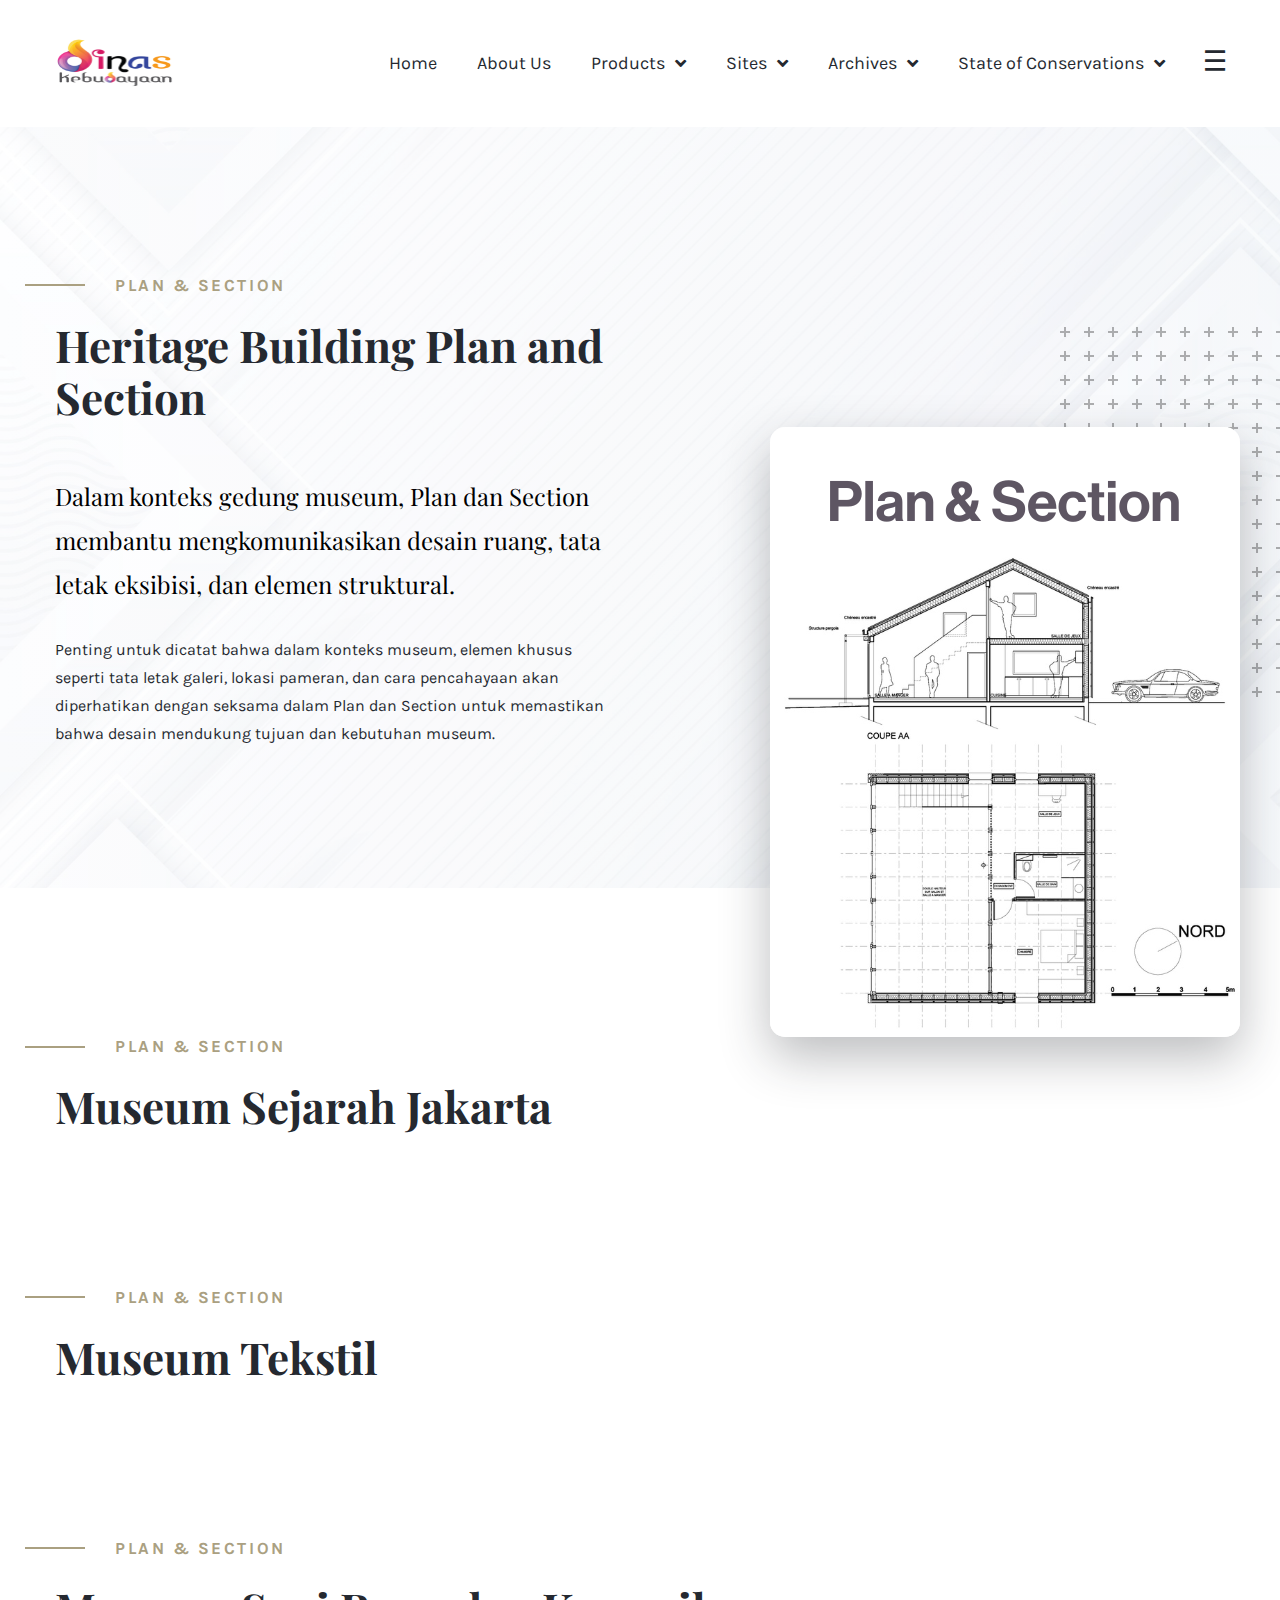
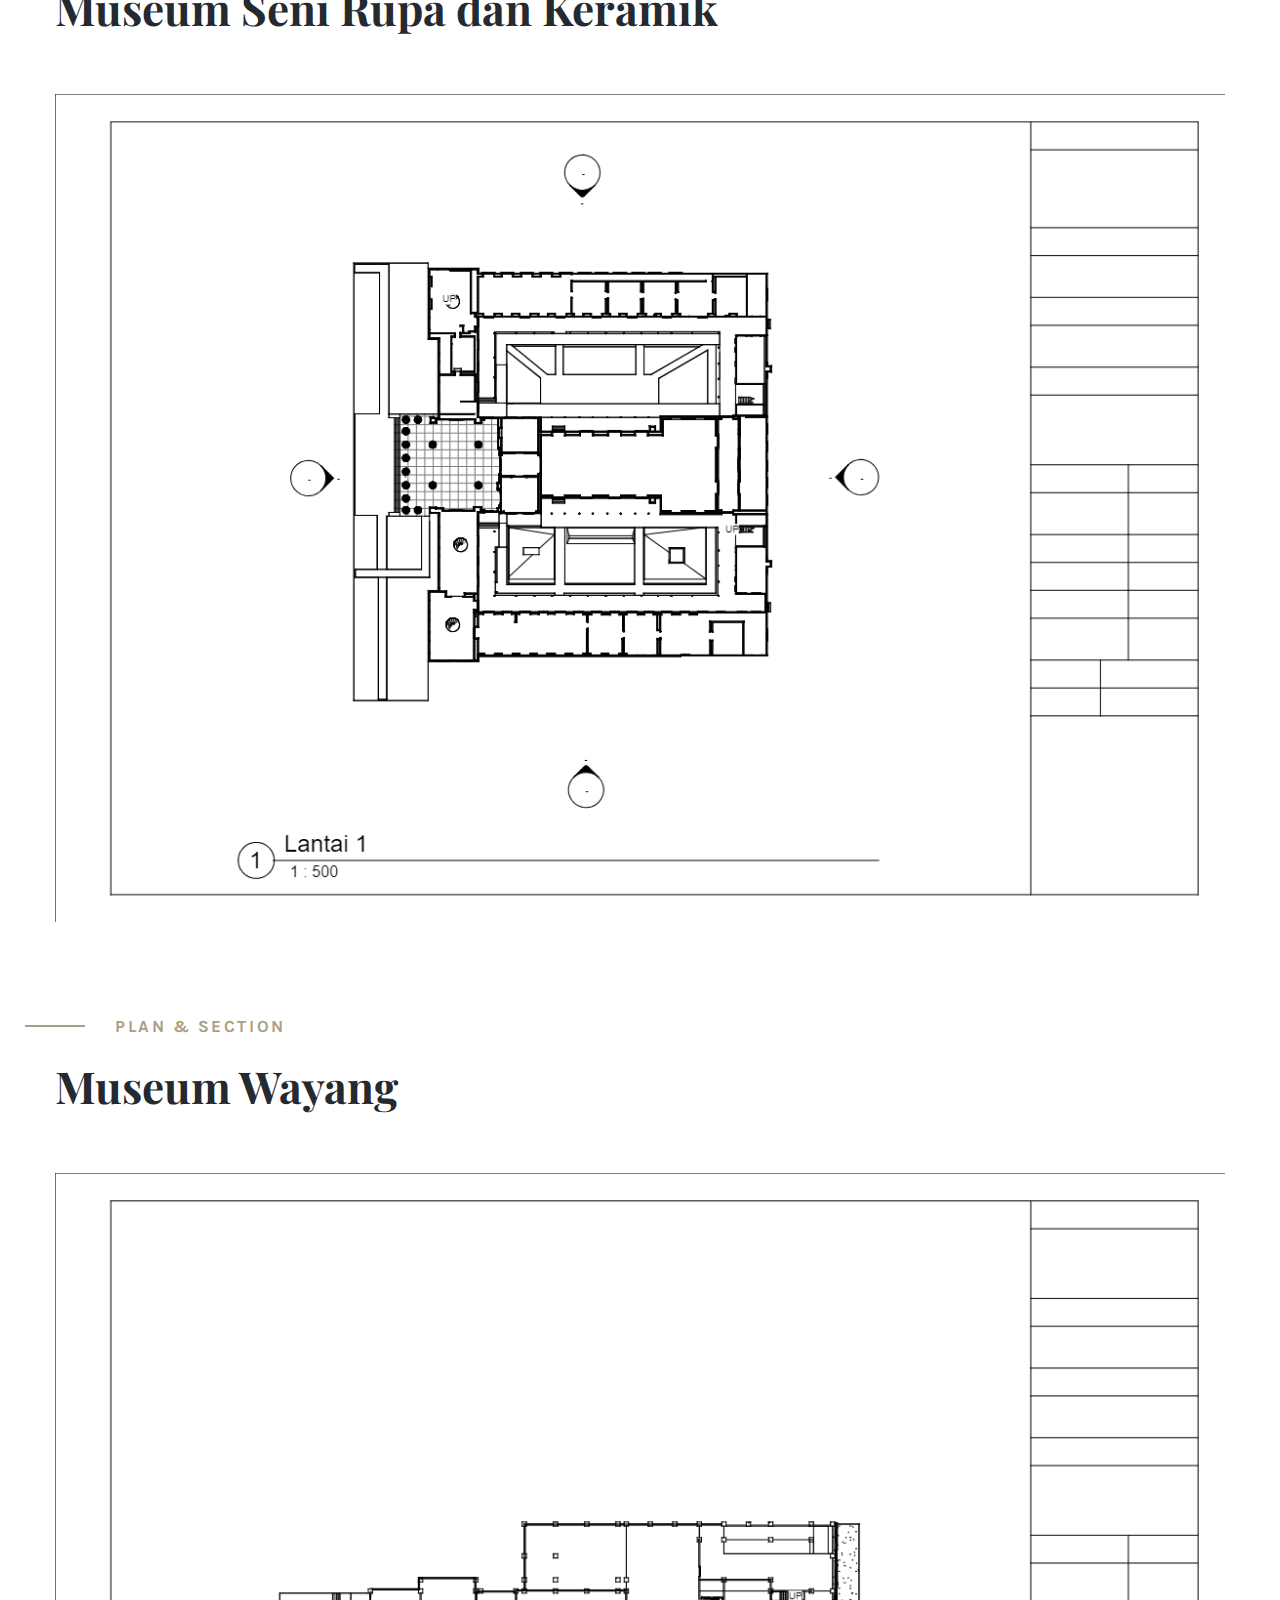
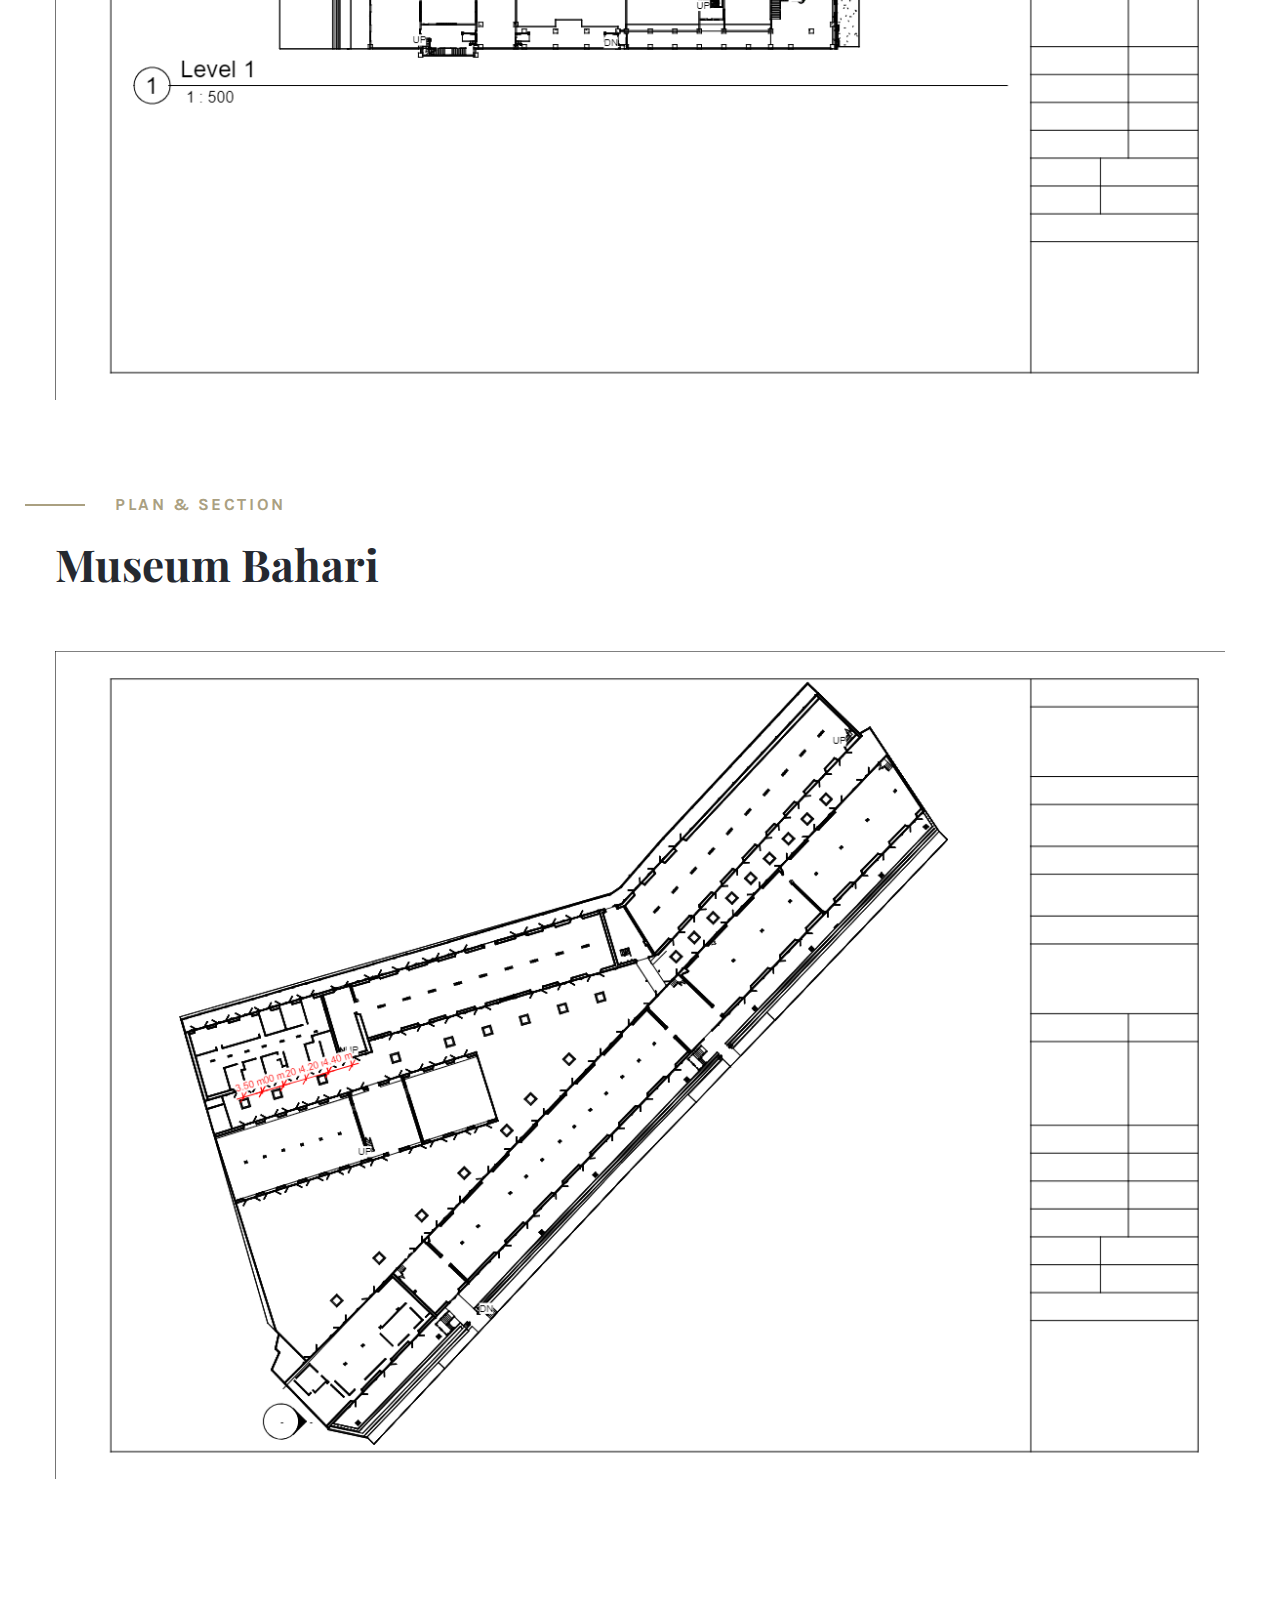
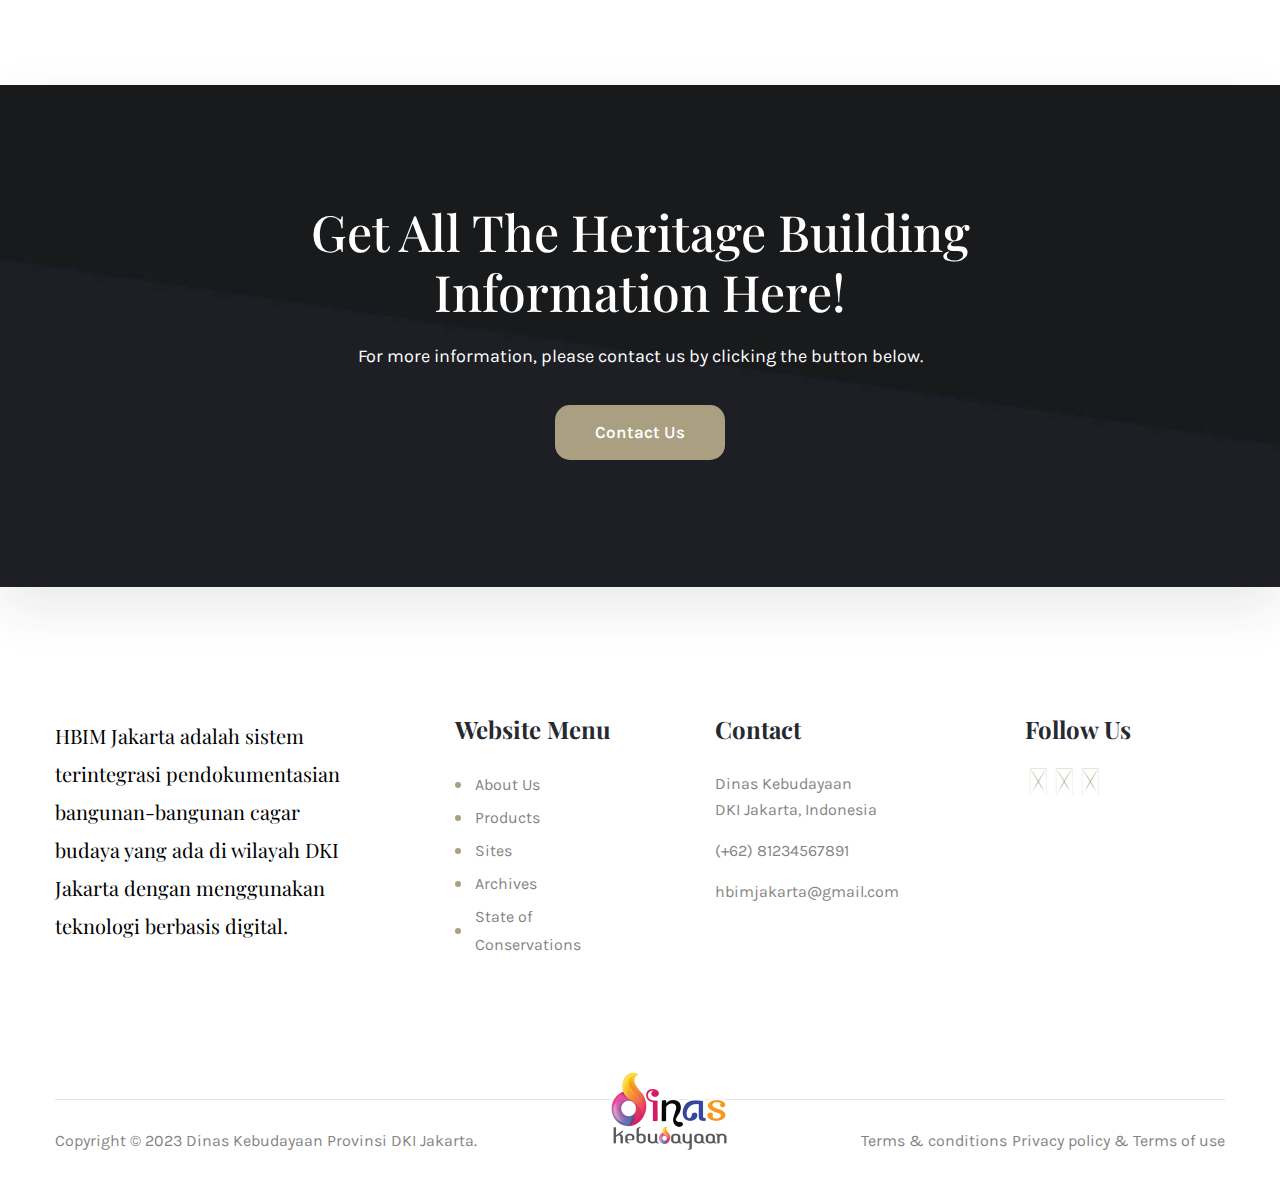
<file: plan-section.html>
<!DOCTYPE html>
<html lang="en" dir="ltr">

    <head>
        <meta charset="UTF-8">
        <meta name="viewport" content="width=device-width, initial-scale=1.0">
        <title>HBIM Jakarta | Disbud DKI Jakarta</title>

        <!-- favicons -->
        <link rel="apple-touch-icon" sizes="180x180" href="assets/images/hbim/logo.png">
        <link rel="icon" type="image/png" sizes="32x32" href="assets/images/hbim/logo.png">
        <link rel="icon" type="image/png" sizes="16x16" href="assets/images/hbim/logo.png">
        <link rel="manifest" href="assets/images/favicon/site.webmanifest">

        <!-- Fonts URL -->
        <link
            href="https://fonts.googleapis.com/css?family=Karla:400,700%7CPlayfair+Display:400,500,600,700,800,900%7CWork+Sans:300,400,500,600,700,800,900&display=swap"
            rel="stylesheet">


        <!-- Plugins CSS -->
        <link rel="stylesheet" href="assets/css/bootstrap.min.css">
        <link rel="stylesheet" href="assets/css/bootstrap-datepicker.min.css">
        <link rel="stylesheet" href="assets/css/bootstrap-select.min.css">
        <link rel="stylesheet" href="assets/css/fontawesome-all.min.css">
        <link rel="stylesheet" href="assets/css/jquery.mCustomScrollbar.min.css">
        <link rel="stylesheet" href="assets/css/magnific-popup.css">
        <link rel="stylesheet" href="assets/css/owl.carousel.min.css">
        <link rel="stylesheet" href="assets/css/owl.theme.default.min.css">
        <link rel="stylesheet" href="assets/css/animate.css">
        <link rel="stylesheet" href="assets/css/hover-min.css">
        <link rel="stylesheet" href="assets/css/muzex-icons.css">

        <!-- Custom CSS -->
        <link rel="stylesheet" href="assets/css/style.css">
        <link rel="stylesheet" href="assets/css/responsive.css">

        <link rel="stylesheet" href="https://cdnjs.cloudflare.com/ajax/libs/font-awesome/6.5.1/css/all.min.css"
            integrity="sha512-DTOQO9RWCH3ppGqcWaEA1BIZOC6xxalwEsw9c2QQeAIftl+Vegovlnee1c9QX4TctnWMn13TZye+giMm8e2LwA=="
            crossorigin="anonymous" referrerpolicy="no-referrer" />


    </head>

    <body>
        <div class="page-wrapper">
            <nav class="main-nav-one stricky main-nav-one__home-two">
                <div class="container">
                    <div class="inner-container">
                        <div class="logo-box">
                            <a href="index.html">
                                <img src="assets/images/hbim/logo.png" alt="" width="120" height="50">
                            </a>
                            <a href="#" class="side-menu__toggler"><i class="muzex-icon-menu"></i></a>
                        </div><!-- /.logo-box -->
                        <div class="main-nav__main-navigation">
                            <ul class="main-nav__navigation-box">
                                <li><a href="index.html">Home</a></li>
                                <li><a href="about.html">About Us</a></li>
                                <li class="dropdown">
                                    <a href="#">Products</a>
                                    <ul>
                                        <li><a href="hbim.html">HBIM</a></li>
                                        <li><a href="point-clouds.html">Point Clouds</a></li>
                                        <li><a href="plan-section.html">Plan & Section</a></li>
                                    </ul>
                                </li>
                                <li class="dropdown">
                                    <a href="#">Sites</a>
                                    <ul style="width: 300px !important;">
                                        <li><a href="sites-museum-sejarah.html">Museum Sejarah Jakarta</a></li>
                                        <li><a href="#">Museum Tekstil</a></li>
                                        <li><a href="#">Museum Seni Rupa dan Keramik</a></li>
                                        <li><a href="#">Museum Wayang</a></li>
                                        <li><a href="#">Museum Bahari</a></li>
                                    </ul>
                                </li>
                                <li class="dropdown">
                                    <a href="#">Archives</a>
                                    <ul>
                                        <li><a href="#">History</a></li>
                                        <li><a href="#">Reference</a></li>
                                    </ul>
                                </li>
                                <li class="dropdown">
                                    <a href="#">State of Conservations</a>
                                    <ul style="width: 300px !important;">
                                        <li><a href="#">Museum Sejarah Jakarta</a></li>
                                        <li><a href="#">Museum Tekstil</a></li>
                                        <li><a href="#">Museum Seni Rupa dan Keramik</a></li>
                                        <li><a href="#">Museum Wayang</a></li>
                                        <li><a href="#">Museum Bahari</a></li>
                                    </ul>
                                </li>
                            </ul><!-- /.main-nav__navigation-box -->
                        </div><!-- /.main-nav__main-navigation -->
                        <div class="main-nav__right">
                            <a class="sidemenu-icon side-content__toggler" href="#"><i class="muzex-icon-menu"></i></a>
                        </div><!-- /.main-nav__right -->
                    </div><!-- /.inner-container -->
                </div><!-- /.container -->
            </nav><!-- /.main-nav-one -->

            <section class="about-four">
                <div class="container">
                    <div class="about-four__image wow fadeInRight" data-wow-duration="1500ms">
                        <img src="assets/images/hbim/products/plan-section/plan-section.png" alt=""
                            style="border-radius: 15px;">
                    </div><!-- /.about-four__image -->
                    <div class="row">
                        <div class="col-lg-6">
                            <div class="about-four__content">
                                <div class="block-title">
                                    <p>Plan & Section</p>
                                    <h3>Heritage Building Plan and Section</h3>
                                </div><!-- /.block-title -->
                                <div class="about-four__highlite-text">
                                    <p>Dalam konteks gedung museum, Plan dan Section membantu mengkomunikasikan desain
                                        ruang, tata letak eksibisi, dan elemen struktural.</p>
                                </div><!-- /.about-four__highlite-text -->
                                <p>Penting untuk dicatat bahwa dalam konteks museum, elemen khusus seperti tata letak
                                    galeri, lokasi pameran, dan cara
                                    pencahayaan akan diperhatikan dengan seksama dalam Plan dan Section untuk memastikan
                                    bahwa desain mendukung tujuan dan
                                    kebutuhan museum.</p>
                            </div><!-- /.about-four__content -->
                        </div><!-- /.col-lg-6 -->
                    </div><!-- /.row -->
                </div><!-- /.container -->
            </section><!-- /.about-four -->

            <section class="venue-one">
                <div class="container mb-5 pb-5">
                    <div class="venue-one__top">
                        <div class="block-title">
                            <p>Plan & Section</p>
                            <h3>Museum Sejarah Jakarta</h3>
                        </div><!-- /.block-title -->
                    </div><!-- /.venue-one__top -->

                    <div class="row high-gutter">
                        <div class="col-md-12">

                        </div>
                    </div><!-- /.row -->
                </div><!-- /.container -->

                <div class="container mb-5 pb-5">
                    <div class="venue-one__top">
                        <div class="block-title">
                            <p>Plan & Section</p>
                            <h3>Museum Tekstil</h3>
                        </div><!-- /.block-title -->
                    </div><!-- /.venue-one__top -->

                    <div class="row high-gutter">
                        <div class="col-md-12">

                        </div>
                    </div><!-- /.row -->
                </div><!-- /.container -->

                <div class="container mb-5 pb-5">
                    <div class="venue-one__top">
                        <div class="block-title">
                            <p>Plan & Section</p>
                            <h3>Museum Seni Rupa dan Keramik</h3>
                        </div><!-- /.block-title -->
                    </div><!-- /.venue-one__top -->

                    <div class="row high-gutter">
                        <div class="col-md-12">
                            <a href="assets/images/hbim/products/plan-section/seni_rupa_keramik.png">
                                <img src="assets/images/hbim/products/plan-section/seni_rupa_keramik.png" alt=""
                                    class="img-fluid">
                            </a>
                        </div>
                    </div><!-- /.row -->
                </div><!-- /.container -->

                <div class="container mb-5 pb-5">
                    <div class="venue-one__top">
                        <div class="block-title">
                            <p>Plan & Section</p>
                            <h3>Museum Wayang</h3>
                        </div><!-- /.block-title -->
                    </div><!-- /.venue-one__top -->

                    <div class="row high-gutter">
                        <div class="col-md-12">
                            <a href="assets/images/hbim/products/plan-section/wayang.png">
                                <img src="assets/images/hbim/products/plan-section/wayang.png" alt="" class="img-fluid">
                            </a>
                        </div>
                    </div><!-- /.row -->
                </div><!-- /.container -->

                <div class="container mb-5 pb-5">
                    <div class="venue-one__top">
                        <div class="block-title">
                            <p>Plan & Section</p>
                            <h3>Museum Bahari</h3>
                        </div><!-- /.block-title -->
                    </div><!-- /.venue-one__top -->

                    <div class="row high-gutter">
                        <div class="col-md-12">
                            <a href="assets/images/hbim/products/plan-section/bahari.png">
                                <img src="assets/images/hbim/products/plan-section/bahari.png" alt="" class="img-fluid">
                            </a>
                        </div>
                    </div><!-- /.row -->
                </div><!-- /.container -->
            </section><!-- /.venue-one -->

            <section class="cta-one" style="background-image: url(assets/images/shapes/cta-bg-1-1.jpg);">
                <div class="container text-center">
                    <h3 style="text-transform: capitalize;">Get all the heritage building <br> information here!</h3>
                    <p>
                        For more information, please contact us by clicking the button below.
                    </p>
                    <div class="cta-one__btn-block">
                        <a href="#" class="thm-btn cta-one__btn-two">Contact Us</a><!-- /.thm-btn cta-one__btn-two -->
                    </div>
                    <!-- /.cta-one__btn-block -->
                </div>
                <!-- /.container -->
            </section>

            <footer class="site-footer">
                <div class="site-footer__upper">
                    <div class="container">
                        <div class="row">
                            <div class="col-lg-4">
                                <div class="footer-widget footer-widget__about">
                                    <p>HBIM Jakarta adalah sistem terintegrasi
                                        pendokumentasian bangunan-bangunan
                                        cagar budaya yang ada di wilayah DKI Jakarta dengan menggunakan
                                        teknologi berbasis digital.</p>
                                </div><!-- /.footer-widget -->
                            </div><!-- /.col-lg-4 -->
                            <div class="col-lg-2">
                                <div class="footer-widget footer-widget__links">
                                    <h3 class="footer-widget__title">Website Menu</h3><!-- /.footer-widget__title -->
                                    <ul class="footer-widget__links-list list-unstyled">
                                        <li>
                                            <a href="#">About Us</a>
                                        </li>
                                        <li>
                                            <a href="#">Products</a>
                                        </li>
                                        <li>
                                            <a href="#">Sites</a>
                                        </li>
                                        <li>
                                            <a href="#">Archives</a>
                                        </li>
                                        <li>
                                            <a href="#">State of Conservations</a>
                                        </li>
                                    </ul><!-- /.footer-widget__links-list -->
                                </div><!-- /.footer-widget -->
                            </div><!-- /.col-lg-2 -->
                            <div class="col-lg-3">
                                <div class="footer-widget footer-widget__contact">
                                    <h3 class="footer-widget__title">Contact</h3><!-- /.footer-widget__title -->
                                    <p>Dinas Kebudayaan <br>
                                        DKI Jakarta, Indonesia</p>
                                    <p><a href="#">(+62) 81234567891</a></p>
                                    <p><a href="#">hbimjakarta@gmail.com</a></p>
                                </div><!-- /.footer-widget -->
                            </div><!-- /.col-lg-3 -->
                            <div class="col-lg-3">
                                <div class="footer-widget footer-widget__open-hrs">
                                    <h3 class="footer-widget__title">Follow Us</h3><!-- /.footer-widget__title -->
                                    <a href="#" style="color: #AAA081;">
                                        <i class="fa-brands fa-square-instagram fa-2x" style="margin-right: 5px;"></i>
                                    </a>
                                    <a href="#" style="color: #AAA081;">
                                        <i class="fa-brands fa-facebook fa-2x" style="margin-right: 5px;"></i>
                                    </a>
                                    <a href="#" style="color: #AAA081;">
                                        <i class="fa-brands fa-linkedin fa-2x" style="margin-right: 5px;"></i>
                                    </a>
                                    <a href="#" style="color: #AAA081;">
                                        <i class="fa-brands fa-youtube fa-2x" style="margin-right: 5px;"></i>
                                    </a>
                                </div><!-- /.footer-widget -->
                            </div><!-- /.col-lg-3 -->
                        </div><!-- /.row -->
                    </div><!-- /.container -->
                </div><!-- /.site-footer__upper -->
                <div class="site-footer__bottom">
                    <div class="container">
                        <div class="inner-container">
                            <p>Copyright © 2023 Dinas Kebudayaan Provinsi DKI Jakarta.</p>
                            <a href="#top" class="site-footer__bottom-logo">
                                <img src="assets/images/hbim/logo.png" alt="">
                            </a>
                            <div class="site-footer__bottom-links">
                                <a href="#">Terms & conditions</a>
                                <a href="#">Privacy policy & Terms of use</a>
                            </div><!-- /.site-footer__bottom-links -->
                        </div><!-- /.inner-container -->
                    </div><!-- /.container -->
                </div><!-- /.site-footer__bottom -->
            </footer><!-- /.site-footer -->
        </div><!-- /.page-wrapper -->

        <div class="search-popup">
            <div class="search-popup__overlay custom-cursor__overlay">
                <div class="cursor"></div>
                <div class="cursor-follower"></div>
            </div><!-- /.search-popup__overlay -->
            <div class="search-popup__inner">
                <form action="#" class="search-popup__form">
                    <input type="text" name="search" placeholder="Type here to Search....">
                    <button type="submit"><i class="fa fa-search"></i></button>
                </form>
            </div><!-- /.search-popup__inner -->
        </div><!-- /.search-popup -->

        <div class="side-content__block">
            <div class="side-content__block-overlay custom-cursor__overlay">
                <div class="cursor"></div>
                <div class="cursor-follower"></div>
            </div><!-- /.side-content__block-overlay -->
            <div class="side-content__block-inner ">
                <a href="index.html">
                    <img src="assets/images/hbim/logo.png" alt="" width="143">
                </a>
                <div class="side-content__block-about">
                    <h3 class="side-content__block__title">About Us</h3><!-- /.side-content__block__title -->
                    <p class="side-content__block-about__text">Heritage Building Information Modelling (HBIM) Jakarta
                        adalah sistem terintegrasi pendokumentasian bangunan-bangunan
                        cagar budaya yang berada di lingkup wilayah DKI Jakarta dengan menggunakan teknologi berbasis
                        digital. </p><!-- /.side-content__block-about__text -->
                    <a href="#" class="thm-btn side-content__block-about__btn">Hubungi Kami</a>
                </div><!-- /.side-content__block-about -->
                <hr class="side-content__block-line" />
                <div class="side-content__block-contact">
                    <h3 class="side-content__block__title">Contact Us</h3><!-- /.side-content__block__title -->
                    <ul class="side-content__block-contact__list">
                        <li class="side-content__block-contact__list-item">
                            <i class="fa fa-map-marker"></i>
                            Dinas Kebudayaan Provinsi DKI Jakarta
                        </li><!-- /.side-content__block-contact__list-item -->
                        <li class="side-content__block-contact__list-item">
                            <i class="fa fa-phone"></i>
                            <a href="#">(+62) 81234567891</a>
                        </li><!-- /.side-content__block-contact__list-item -->
                        <li class="side-content__block-contact__list-item">
                            <i class="fa fa-envelope"></i>
                            <a href="#">hbimjakarta@gmail.com</a>
                        </li><!-- /.side-content__block-contact__list-item -->
                        <li class="side-content__block-contact__list-item">
                            <i class="fa fa-clock"></i>
                            Hari Kerja: 09.00 - 17.00 WIB
                        </li><!-- /.side-content__block-contact__list-item -->
                    </ul><!-- /.side-content__block-contact__list -->
                </div><!-- /.side-content__block-contact -->
                <p class="side-content__block__text site-footer__copy-text"><a href="#">HBIM Jakarta</a> <br> <i
                        class="fa fa-copyright"></i> 2023 All Right Reserved</p>
            </div><!-- /.side-content__block-inner -->
        </div><!-- /.side-content__block -->

        <div class="side-menu__block">

            <a href="#" class="side-menu__toggler side-menu__close-btn"><i class="fa fa-times"></i>
                <!-- /.fa fa-close --></a>

            <div class="side-menu__block-overlay custom-cursor__overlay">
                <div class="cursor"></div>
                <div class="cursor-follower"></div>
            </div><!-- /.side-menu__block-overlay -->
            <div class="side-menu__block-inner ">

                <a href="index.html" class="side-menu__logo"><img src="assets/images/hbim/logo.png" alt=""
                        width="143"></a>
                <nav class="mobile-nav__container">
                    <!-- content is loading via js -->
                </nav>
                <p class="side-menu__block__copy">(c) 2023 <a href="#">HBIM Jakarta</a> <br> All rights reserved.</p>
                <div class="side-menu__social">
                    <a href="#"><i class="fab fa-instagram"></i></a>
                    <a href="#"><i class="fab fa-facebook-f"></i></a>
                    <a href="#"><i class="fab fa-linkedin"></i></a>
                    <a href="#"><i class="fab fa-youtube"></i></a>
                </div>
            </div><!-- /.side-menu__block-inner -->
        </div><!-- /.side-menu__block -->

        <a href="#" data-target="html" class="scroll-to-target scroll-to-top"><i class="fa fa-angle-up"></i></a>

        <!-- Template JS -->

        <script src="assets/js/jquery.min.js"></script>
        <script src="assets/js/bootstrap.bundle.min.js"></script>
        <script src="assets/js/bootstrap-datepicker.min.js"></script>
        <script src="assets/js/bootstrap-select.min.js"></script>
        <script src="assets/js/isotope.js"></script>
        <script src="assets/js/jquery.ajaxchimp.min.js"></script>
        <script src="assets/js/jquery.counterup.min.js"></script>
        <script src="assets/js/jquery.magnific-popup.min.js"></script>
        <script src="assets/js/jquery.mCustomScrollbar.concat.min.js"></script>
        <script src="assets/js/jquery.validate.min.js"></script>
        <script src="assets/js/owl.carousel.min.js"></script>
        <script src="assets/js/TweenMax.min.js"></script>
        <script src="assets/js/waypoints.min.js"></script>
        <script src="assets/js/wow.min.js"></script>
        <script src="assets/js/jquery.lettering.min.js"></script>
        <script src="assets/js/jquery.circleType.js"></script>

        <!-- Custom Scripts -->
        <script src="assets/js/theme.js"></script>
    </body>

</html>
</file>
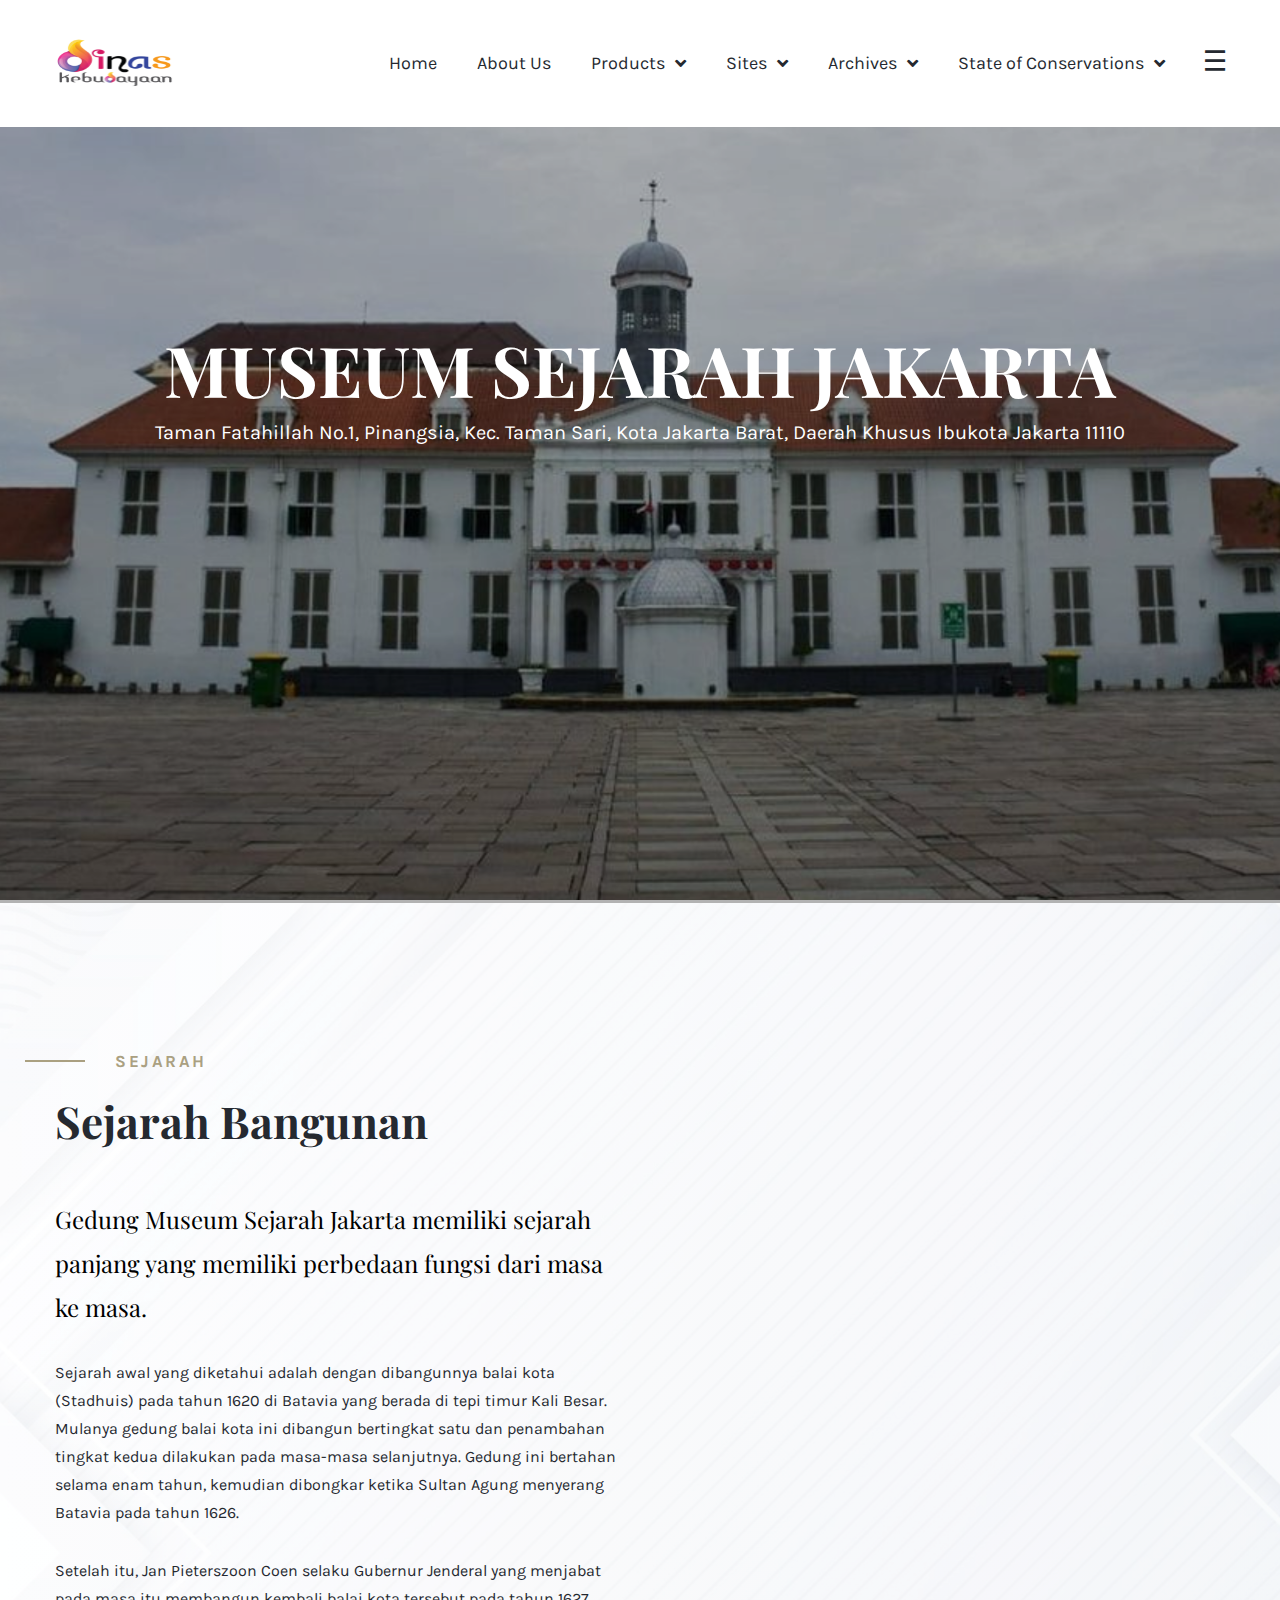
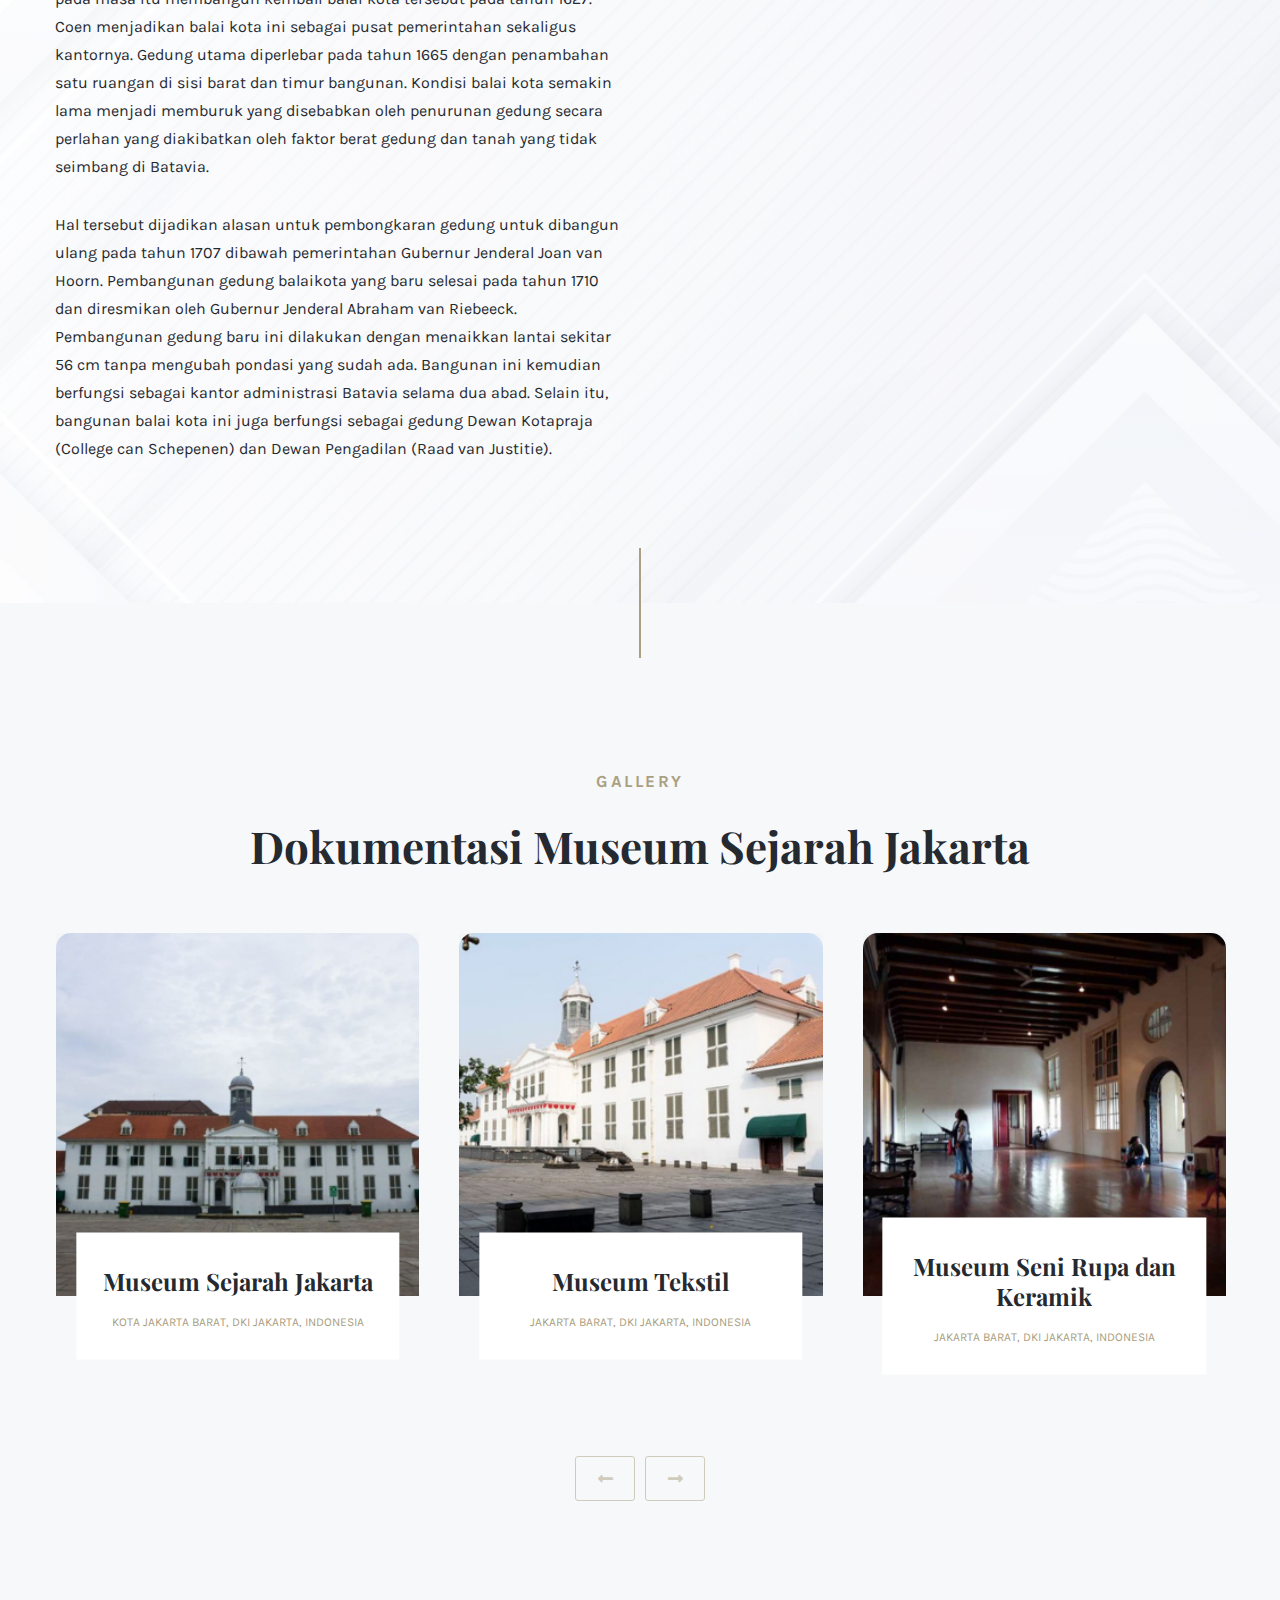
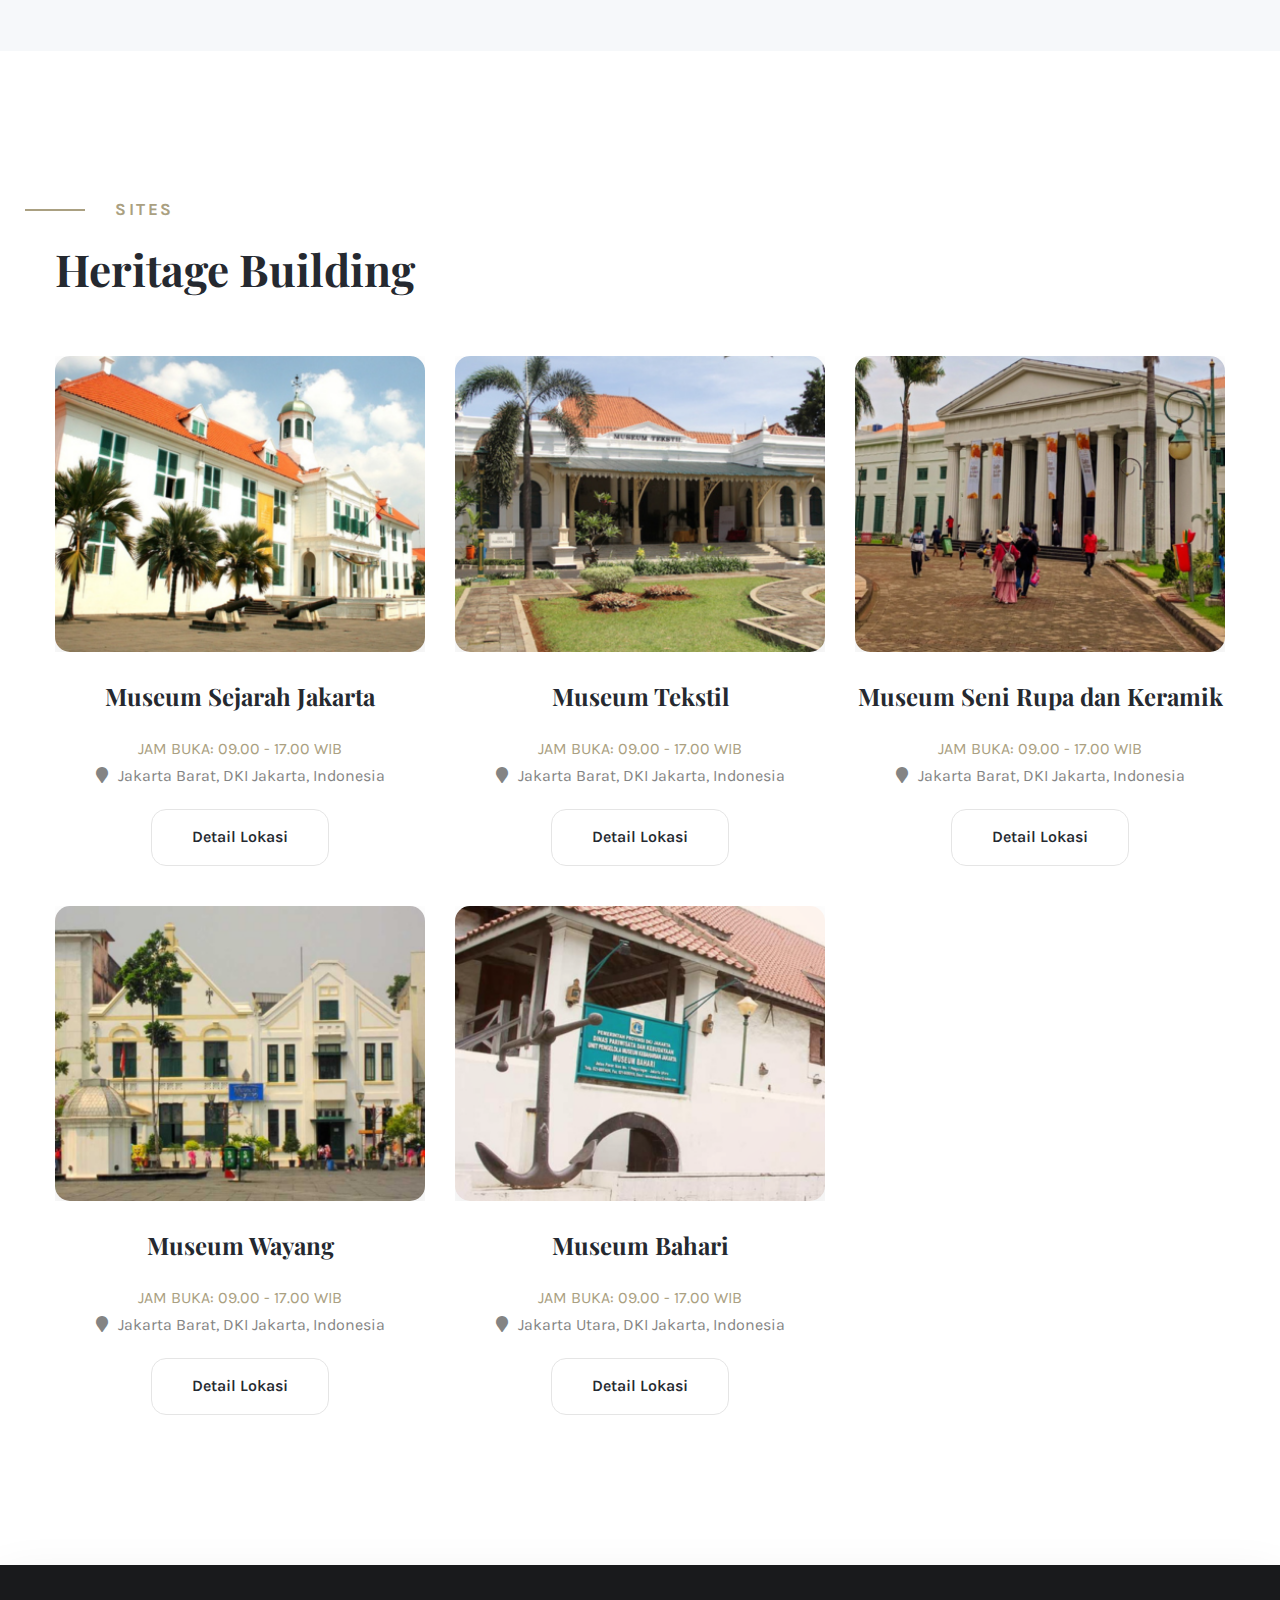
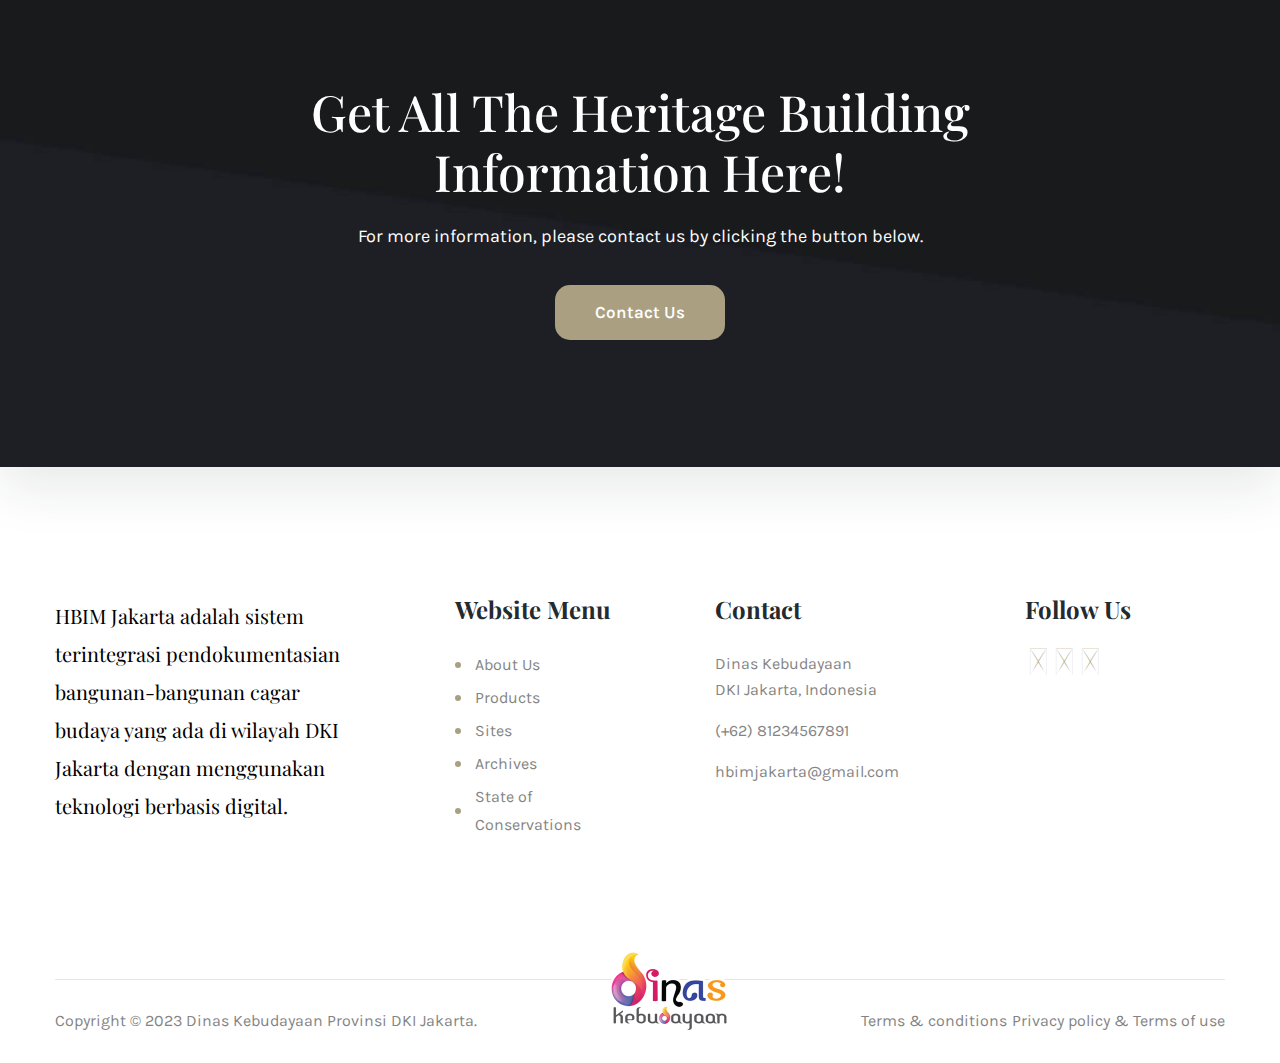
<file: sites-museum-sejarah.html>
<!DOCTYPE html>
<html lang="en" dir="ltr">

    <head>
        <meta charset="UTF-8">
        <meta name="viewport" content="width=device-width, initial-scale=1.0">
        <title>HBIM Jakarta | Disbud DKI Jakarta</title>

        <!-- favicons -->
        <link rel="apple-touch-icon" sizes="180x180" href="assets/images/hbim/logo.png">
        <link rel="icon" type="image/png" sizes="32x32" href="assets/images/hbim/logo.png">
        <link rel="icon" type="image/png" sizes="16x16" href="assets/images/hbim/logo.png">
        <link rel="manifest" href="assets/images/favicon/site.webmanifest">

        <!-- Fonts URL -->
        <link
            href="https://fonts.googleapis.com/css?family=Karla:400,700%7CPlayfair+Display:400,500,600,700,800,900%7CWork+Sans:300,400,500,600,700,800,900&display=swap"
            rel="stylesheet">


        <!-- Plugins CSS -->
        <link rel="stylesheet" href="assets/css/bootstrap.min.css">
        <link rel="stylesheet" href="assets/css/bootstrap-datepicker.min.css">
        <link rel="stylesheet" href="assets/css/bootstrap-select.min.css">
        <link rel="stylesheet" href="assets/css/fontawesome-all.min.css">
        <link rel="stylesheet" href="assets/css/jquery.mCustomScrollbar.min.css">
        <link rel="stylesheet" href="assets/css/magnific-popup.css">
        <link rel="stylesheet" href="assets/css/owl.carousel.min.css">
        <link rel="stylesheet" href="assets/css/owl.theme.default.min.css">
        <link rel="stylesheet" href="assets/css/animate.css">
        <link rel="stylesheet" href="assets/css/hover-min.css">
        <link rel="stylesheet" href="assets/css/muzex-icons.css">

        <!-- Custom CSS -->
        <link rel="stylesheet" href="assets/css/style.css">
        <link rel="stylesheet" href="assets/css/responsive.css">

        <link rel="stylesheet" href="https://cdnjs.cloudflare.com/ajax/libs/font-awesome/6.5.1/css/all.min.css"
            integrity="sha512-DTOQO9RWCH3ppGqcWaEA1BIZOC6xxalwEsw9c2QQeAIftl+Vegovlnee1c9QX4TctnWMn13TZye+giMm8e2LwA=="
            crossorigin="anonymous" referrerpolicy="no-referrer" />


    </head>

    <body>
        <div class="page-wrapper">
            <nav class="main-nav-one stricky main-nav-one__home-two">
                <div class="container">
                    <div class="inner-container">
                        <div class="logo-box">
                            <a href="index.html">
                                <img src="assets/images/hbim/logo.png" alt="" width="120" height="50">
                            </a>
                            <a href="#" class="side-menu__toggler"><i class="muzex-icon-menu"></i></a>
                        </div><!-- /.logo-box -->
                        <div class="main-nav__main-navigation">
                            <ul class="main-nav__navigation-box">
                                <li><a href="index.html">Home</a></li>
                                <li><a href="about.html">About Us</a></li>
                                <li class="dropdown">
                                    <a href="#">Products</a>
                                    <ul>
                                        <li><a href="hbim.html">HBIM</a></li>
                                        <li><a href="point-clouds.html">Point Clouds</a></li>
                                        <li><a href="plan-section.html">Plan & Section</a></li>
                                    </ul>
                                </li>
                                <li class="dropdown">
                                    <a href="#">Sites</a>
                                    <ul style="width: 300px !important;">
                                        <li><a href="sites-museum-sejarah.html">Museum Sejarah Jakarta</a></li>
                                        <li><a href="#">Museum Tekstil</a></li>
                                        <li><a href="#">Museum Seni Rupa dan Keramik</a></li>
                                        <li><a href="#">Museum Wayang</a></li>
                                        <li><a href="#">Museum Bahari</a></li>
                                    </ul>
                                </li>
                                <li class="dropdown">
                                    <a href="#">Archives</a>
                                    <ul>
                                        <li><a href="#">History</a></li>
                                        <li><a href="#">Reference</a></li>
                                    </ul>
                                </li>
                                <li class="dropdown">
                                    <a href="#">State of Conservations</a>
                                    <ul style="width: 300px !important;">
                                        <li><a href="#">Museum Sejarah Jakarta</a></li>
                                        <li><a href="#">Museum Tekstil</a></li>
                                        <li><a href="#">Museum Seni Rupa dan Keramik</a></li>
                                        <li><a href="#">Museum Wayang</a></li>
                                        <li><a href="#">Museum Bahari</a></li>
                                    </ul>
                                </li>
                            </ul><!-- /.main-nav__navigation-box -->
                        </div><!-- /.main-nav__main-navigation -->
                        <div class="main-nav__right">
                            <a class="sidemenu-icon side-content__toggler" href="#"><i class="muzex-icon-menu"></i></a>
                        </div><!-- /.main-nav__right -->
                    </div><!-- /.inner-container -->
                </div><!-- /.container -->
            </nav><!-- /.main-nav-one -->

            <section class="video-one page-header"
                style="background-image: url(assets/images/hbim/sites/m-sejarah/paralax.png); padding-top: 0 !important;">
                <div class="container" style="padding-top: 200px !important;">
                    <h2 style="font-size: 70px !important;" class="mb-2">MUSEUM SEJARAH JAKARTA</h2>
                    <p style="color: #fff; font-size: 20px !important;">Taman Fatahillah No.1, Pinangsia, Kec. Taman
                        Sari, Kota Jakarta Barat, Daerah Khusus Ibukota Jakarta 11110</p>
                </div><!-- /.container -->
            </section><!-- /.video-one -->

            <section class="about-four">
                <div class="container">
                    <div class="about-four__image wow fadeInRight" data-wow-duration="1500ms">
                        <img src="assets/images/hbim/sites/m-sejarah/header.png" alt="" style="border-radius: 15px;">
                    </div><!-- /.about-four__image -->
                    <div class="row">
                        <div class="col-lg-6">
                            <div class="about-four__content">
                                <div class="block-title">
                                    <p>Sejarah</p>
                                    <h3>Sejarah Bangunan</h3>
                                </div><!-- /.block-title -->
                                <div class="about-four__highlite-text">
                                    <p>Gedung Museum Sejarah Jakarta memiliki sejarah panjang yang memiliki perbedaan
                                        fungsi dari masa ke masa. </p>
                                </div><!-- /.about-four__highlite-text -->
                                <p>
                                    Sejarah awal
                                    yang diketahui adalah dengan dibangunnya balai kota (Stadhuis) pada tahun 1620
                                    di Batavia yang berada di tepi timur Kali
                                    Besar. Mulanya gedung balai kota ini dibangun bertingkat satu dan penambahan
                                    tingkat kedua dilakukan pada masa-masa
                                    selanjutnya. Gedung ini bertahan selama enam tahun, kemudian dibongkar ketika
                                    Sultan Agung menyerang Batavia pada tahun
                                    1626.
                                </p>
                                <p>Setelah itu, Jan Pieterszoon Coen selaku Gubernur Jenderal yang menjabat pada masa
                                    itu membangun kembali balai kota
                                    tersebut pada tahun 1627. Coen menjadikan balai kota ini sebagai pusat pemerintahan
                                    sekaligus kantornya. Gedung utama
                                    diperlebar pada tahun 1665 dengan penambahan satu ruangan di sisi barat dan timur
                                    bangunan. Kondisi balai kota semakin
                                    lama menjadi memburuk yang disebabkan oleh penurunan gedung secara perlahan yang
                                    diakibatkan oleh faktor berat gedung
                                    dan tanah yang tidak seimbang di Batavia.</p>
                                <p>Hal tersebut dijadikan alasan untuk pembongkaran gedung untuk dibangun ulang pada
                                    tahun 1707 dibawah pemerintahan
                                    Gubernur Jenderal Joan van Hoorn. Pembangunan gedung balaikota yang baru selesai
                                    pada tahun 1710 dan diresmikan oleh
                                    Gubernur Jenderal Abraham van Riebeeck. Pembangunan gedung baru ini dilakukan dengan
                                    menaikkan lantai sekitar 56 cm
                                    tanpa mengubah pondasi yang sudah ada. Bangunan ini kemudian berfungsi sebagai
                                    kantor administrasi Batavia selama dua
                                    abad. Selain itu, bangunan balai kota ini juga berfungsi sebagai gedung Dewan
                                    Kotapraja (College can Schepenen) dan
                                    Dewan Pengadilan (Raad van Justitie).</p>
                            </div><!-- /.about-four__content -->
                        </div><!-- /.col-lg-6 -->
                    </div><!-- /.row -->
                </div><!-- /.container -->
            </section><!-- /.about-four -->

            <section class="collection-two collection-two__home-three" style="background-color: #F6F8FA;">
                <div class="container">
                    <div class="block-title-two text-center">
                        <div class="block-title-two__line"></div><!-- /.block-title-two__line -->
                        <p>Gallery</p>
                        <h3>Dokumentasi Museum Sejarah Jakarta</h3>
                    </div><!-- /.block-title-two -->
                    <div class="collection-two__carousel shadowed__carousel thm__owl-carousel owl-carousel owl-theme"
                        data-options='{
            			"loop": true, "margin": 40, "autoplay": true, "autoplayTimeout": 5000, "autoplayHoverPause": true, "items": 5, "smartSpeed": 700, "dots": false, "nav": true, "responsive": {
            				"1920": { "items": 3},
            				"1440": { "items": 3},
            				"1199": { "items": 3},
            				"991": { "items": 2},
            				"767": { "items": 1},
            				"575": { "items": 1},
            				"480": { "items": 1},
            				"0": { "items": 1}
            			}
            		}'>
                        <div class="item">
                            <div class="collection-two__single">
                                <div class="collection-two__image">
                                    <img style="border-top-left-radius: 15px; border-top-right-radius: 15px;"
                                        src="assets/images/hbim/sites/m-sejarah/gallery-1.png" alt="">
                                </div><!-- /.collection-two__image -->
                                <div class="collection-two__content">
                                    <h3><a href="#">Museum Sejarah Jakarta</a></h3>
                                    <p>Kota Jakarta Barat, DKI Jakarta, Indonesia</p>
                                </div><!-- /.collection-two__content -->
                            </div><!-- /.collection-two__single -->
                        </div><!-- /.item -->
                        <div class="item">
                            <div class="collection-two__single">
                                <div class="collection-two__image">
                                    <img style="border-top-left-radius: 15px; border-top-right-radius: 15px;"
                                        src="assets/images/hbim/sites/m-sejarah/gallery-2.png" alt="">
                                </div><!-- /.collection-two__image -->
                                <div class="collection-two__content">
                                    <h3><a href="#">Museum Tekstil </a></h3>
                                    <p>Jakarta Barat, DKI Jakarta, Indonesia</p>
                                </div><!-- /.collection-two__content -->
                            </div><!-- /.collection-two__single -->
                        </div><!-- /.item -->
                        <div class="item">
                            <div class="collection-two__single">
                                <div class="collection-two__image">
                                    <img style="border-top-left-radius: 15px; border-top-right-radius: 15px;"
                                        src="assets/images/hbim/sites/m-sejarah/gallery-3.png" alt="">
                                </div><!-- /.collection-two__image -->
                                <div class="collection-two__content">
                                    <h3><a href="#">Museum Seni Rupa dan Keramik</a></h3>
                                    <p>Jakarta Barat, DKI Jakarta, Indonesia</p>
                                </div><!-- /.collection-two__content -->
                            </div><!-- /.collection-two__single -->
                        </div><!-- /.item -->

                        <div class="item">
                            <div class="collection-two__single">
                                <div class="collection-two__image">
                                    <img style="border-top-left-radius: 15px; border-top-right-radius: 15px;"
                                        src="assets/images/hbim/sites/m-sejarah/gallery-4.png" alt="">
                                </div><!-- /.collection-two__image -->
                                <div class="collection-two__content">
                                    <h3><a href="#">Museum Wayang</a></h3>
                                    <p>Jakarta Barat, DKI Jakarta, Indonesia</p>
                                </div><!-- /.collection-two__content -->
                            </div><!-- /.collection-two__single -->
                        </div><!-- /.item -->
                        <div class="item">
                            <div class="collection-two__single">
                                <div class="collection-two__image">
                                    <img style="border-top-left-radius: 15px; border-top-right-radius: 15px;"
                                        src="assets/images/hbim/sites/m-sejarah/gallery-5.png" alt="">
                                </div><!-- /.collection-two__image -->
                                <div class="collection-two__content">
                                    <h3><a href="#">Museum Bahari </a></h3>
                                    <p>Jakarta Utara, DKI Jakarta, Indonesia</p>
                                </div><!-- /.collection-two__content -->
                            </div><!-- /.collection-two__single -->
                        </div><!-- /.item -->
                    </div>
                    <!-- /.collection-two__carousel shadowed__carousel thm__owl-carousel owl-carousel owl-theme -->
                </div><!-- /.container-fluid -->
            </section><!-- /.collection-two -->

            <section class="venue-one">
                <div class="container">
                    <div class="venue-one__top">
                        <div class="block-title">
                            <p>Sites</p>
                            <h3>Heritage Building</h3>
                        </div><!-- /.block-title -->
                    </div><!-- /.venue-one__top -->

                    <div class="row high-gutter">
                        <div class="col-lg-4">
                            <div class="venue-one__single">
                                <div class="venue-one__image">
                                    <img src="assets/images/hbim/about-us/sites-1.png" style="border-radius: 15px;"
                                        alt="">
                                </div><!-- /.venue-one__image -->
                                <div class="venue-one__content">
                                    <h3><a href="#">Museum Sejarah Jakarta</a></h3>
                                    <p><span class="venue-one__time">Jam Buka: 09.00 - 17.00 WIB</span> <span
                                            class="venue-one__address"><i class="fa fa-map-marker"></i>Jakarta Barat,
                                            DKI Jakarta, Indonesia</span></p>
                                    <a href="#" class="thm-btn venue-one__btn">Detail
                                        Lokasi</a><!-- /.thm-btn venue-one__btn -->
                                </div><!-- /.venue-one__content -->
                            </div><!-- /.venue-one__single -->
                        </div><!-- /.col-lg-4 -->
                        <div class="col-lg-4">
                            <div class="venue-one__single">
                                <div class="venue-one__image">
                                    <img src="assets/images/hbim/about-us/sites-2.png" style="border-radius: 15px;"
                                        alt="">
                                </div><!-- /.venue-one__image -->
                                <div class="venue-one__content">
                                    <h3><a href="#">Museum Tekstil</a></h3>
                                    <p><span class="venue-one__time">Jam Buka: 09.00 - 17.00 WIB</span> <span
                                            class="venue-one__address"><i class="fa fa-map-marker"></i>Jakarta Barat,
                                            DKI Jakarta, Indonesia</span></p>
                                    <a href="#" class="thm-btn venue-one__btn">Detail
                                        Lokasi</a><!-- /.thm-btn venue-one__btn -->
                                </div><!-- /.venue-one__content -->
                            </div><!-- /.venue-one__single -->
                        </div><!-- /.col-lg-4 -->
                        <div class="col-lg-4">
                            <div class="venue-one__single">
                                <div class="venue-one__image">
                                    <img src="assets/images/hbim/about-us/sites-3.png" style="border-radius: 15px;"
                                        alt="">
                                </div><!-- /.venue-one__image -->
                                <div class="venue-one__content">
                                    <h3><a href="#">Museum Seni Rupa dan Keramik</a></h3>
                                    <p><span class="venue-one__time">Jam Buka: 09.00 - 17.00 WIB</span> <span
                                            class="venue-one__address"><i class="fa fa-map-marker"></i>Jakarta Barat,
                                            DKI Jakarta, Indonesia</span></p>
                                    <a href="#" class="thm-btn venue-one__btn">Detail
                                        Lokasi</a><!-- /.thm-btn venue-one__btn -->
                                </div><!-- /.venue-one__content -->
                            </div><!-- /.venue-one__single -->
                        </div><!-- /.col-lg-4 -->
                        <div class="col-lg-4">
                            <div class="venue-one__single">
                                <div class="venue-one__image">
                                    <img src="assets/images/hbim/about-us/sites-4.png" style="border-radius: 15px;"
                                        alt="">
                                </div><!-- /.venue-one__image -->
                                <div class="venue-one__content">
                                    <h3><a href="#">Museum Wayang</a></h3>
                                    <p><span class="venue-one__time">Jam Buka: 09.00 - 17.00 WIB</span> <span
                                            class="venue-one__address"><i class="fa fa-map-marker"></i>Jakarta Barat,
                                            DKI Jakarta, Indonesia</span></p>
                                    <a href="#" class="thm-btn venue-one__btn">Detail
                                        Lokasi</a><!-- /.thm-btn venue-one__btn -->
                                </div><!-- /.venue-one__content -->
                            </div><!-- /.venue-one__single -->
                        </div><!-- /.col-lg-4 -->
                        <div class="col-lg-4">
                            <div class="venue-one__single">
                                <div class="venue-one__image">
                                    <img src="assets/images/hbim/about-us/sites-5.png" style="border-radius: 15px;"
                                        alt="">
                                </div><!-- /.venue-one__image -->
                                <div class="venue-one__content">
                                    <h3><a href="#">Museum Bahari</a></h3>
                                    <p><span class="venue-one__time">Jam Buka: 09.00 - 17.00 WIB</span> <span
                                            class="venue-one__address"><i class="fa fa-map-marker"></i>Jakarta Utara,
                                            DKI Jakarta, Indonesia</span></p>
                                    <a href="#" class="thm-btn venue-one__btn">Detail
                                        Lokasi</a><!-- /.thm-btn venue-one__btn -->
                                </div><!-- /.venue-one__content -->
                            </div><!-- /.venue-one__single -->
                        </div><!-- /.col-lg-4 -->
                    </div><!-- /.row -->
                </div><!-- /.container -->
            </section><!-- /.venue-one -->

            <section class="cta-one" style="background-image: url(assets/images/shapes/cta-bg-1-1.jpg);">
                <div class="container text-center">
                    <h3 style="text-transform: capitalize;">Get all the heritage building <br> information here!</h3>
                    <p>
                        For more information, please contact us by clicking the button below.
                    </p>
                    <div class="cta-one__btn-block">
                        <a href="#" class="thm-btn cta-one__btn-two">Contact Us</a><!-- /.thm-btn cta-one__btn-two -->
                    </div>
                    <!-- /.cta-one__btn-block -->
                </div>
                <!-- /.container -->
            </section>

            <footer class="site-footer">
                <div class="site-footer__upper">
                    <div class="container">
                        <div class="row">
                            <div class="col-lg-4">
                                <div class="footer-widget footer-widget__about">
                                    <p>HBIM Jakarta adalah sistem terintegrasi
                                        pendokumentasian bangunan-bangunan
                                        cagar budaya yang ada di wilayah DKI Jakarta dengan menggunakan
                                        teknologi berbasis digital.</p>
                                </div><!-- /.footer-widget -->
                            </div><!-- /.col-lg-4 -->
                            <div class="col-lg-2">
                                <div class="footer-widget footer-widget__links">
                                    <h3 class="footer-widget__title">Website Menu</h3><!-- /.footer-widget__title -->
                                    <ul class="footer-widget__links-list list-unstyled">
                                        <li>
                                            <a href="#">About Us</a>
                                        </li>
                                        <li>
                                            <a href="#">Products</a>
                                        </li>
                                        <li>
                                            <a href="#">Sites</a>
                                        </li>
                                        <li>
                                            <a href="#">Archives</a>
                                        </li>
                                        <li>
                                            <a href="#">State of Conservations</a>
                                        </li>
                                    </ul><!-- /.footer-widget__links-list -->
                                </div><!-- /.footer-widget -->
                            </div><!-- /.col-lg-2 -->
                            <div class="col-lg-3">
                                <div class="footer-widget footer-widget__contact">
                                    <h3 class="footer-widget__title">Contact</h3><!-- /.footer-widget__title -->
                                    <p>Dinas Kebudayaan <br>
                                        DKI Jakarta, Indonesia</p>
                                    <p><a href="#">(+62) 81234567891</a></p>
                                    <p><a href="#">hbimjakarta@gmail.com</a></p>
                                </div><!-- /.footer-widget -->
                            </div><!-- /.col-lg-3 -->
                            <div class="col-lg-3">
                                <div class="footer-widget footer-widget__open-hrs">
                                    <h3 class="footer-widget__title">Follow Us</h3><!-- /.footer-widget__title -->
                                    <a href="#" style="color: #AAA081;">
                                        <i class="fa-brands fa-square-instagram fa-2x" style="margin-right: 5px;"></i>
                                    </a>
                                    <a href="#" style="color: #AAA081;">
                                        <i class="fa-brands fa-facebook fa-2x" style="margin-right: 5px;"></i>
                                    </a>
                                    <a href="#" style="color: #AAA081;">
                                        <i class="fa-brands fa-linkedin fa-2x" style="margin-right: 5px;"></i>
                                    </a>
                                    <a href="#" style="color: #AAA081;">
                                        <i class="fa-brands fa-youtube fa-2x" style="margin-right: 5px;"></i>
                                    </a>
                                </div><!-- /.footer-widget -->
                            </div><!-- /.col-lg-3 -->
                        </div><!-- /.row -->
                    </div><!-- /.container -->
                </div><!-- /.site-footer__upper -->
                <div class="site-footer__bottom">
                    <div class="container">
                        <div class="inner-container">
                            <p>Copyright © 2023 Dinas Kebudayaan Provinsi DKI Jakarta.</p>
                            <a href="#top" class="site-footer__bottom-logo">
                                <img src="assets/images/hbim/logo.png" alt="">
                            </a>
                            <div class="site-footer__bottom-links">
                                <a href="#">Terms & conditions</a>
                                <a href="#">Privacy policy & Terms of use</a>
                            </div><!-- /.site-footer__bottom-links -->
                        </div><!-- /.inner-container -->
                    </div><!-- /.container -->
                </div><!-- /.site-footer__bottom -->
            </footer><!-- /.site-footer -->
        </div><!-- /.page-wrapper -->

        <div class="search-popup">
            <div class="search-popup__overlay custom-cursor__overlay">
                <div class="cursor"></div>
                <div class="cursor-follower"></div>
            </div><!-- /.search-popup__overlay -->
            <div class="search-popup__inner">
                <form action="#" class="search-popup__form">
                    <input type="text" name="search" placeholder="Type here to Search....">
                    <button type="submit"><i class="fa fa-search"></i></button>
                </form>
            </div><!-- /.search-popup__inner -->
        </div><!-- /.search-popup -->

        <div class="side-content__block">
            <div class="side-content__block-overlay custom-cursor__overlay">
                <div class="cursor"></div>
                <div class="cursor-follower"></div>
            </div><!-- /.side-content__block-overlay -->
            <div class="side-content__block-inner ">
                <a href="index.html">
                    <img src="assets/images/hbim/logo.png" alt="" width="143">
                </a>
                <div class="side-content__block-about">
                    <h3 class="side-content__block__title">About Us</h3><!-- /.side-content__block__title -->
                    <p class="side-content__block-about__text">Heritage Building Information Modelling (HBIM) Jakarta
                        adalah sistem terintegrasi pendokumentasian bangunan-bangunan
                        cagar budaya yang berada di lingkup wilayah DKI Jakarta dengan menggunakan teknologi berbasis
                        digital. </p><!-- /.side-content__block-about__text -->
                    <a href="#" class="thm-btn side-content__block-about__btn">Hubungi Kami</a>
                </div><!-- /.side-content__block-about -->
                <hr class="side-content__block-line" />
                <div class="side-content__block-contact">
                    <h3 class="side-content__block__title">Contact Us</h3><!-- /.side-content__block__title -->
                    <ul class="side-content__block-contact__list">
                        <li class="side-content__block-contact__list-item">
                            <i class="fa fa-map-marker"></i>
                            Dinas Kebudayaan Provinsi DKI Jakarta
                        </li><!-- /.side-content__block-contact__list-item -->
                        <li class="side-content__block-contact__list-item">
                            <i class="fa fa-phone"></i>
                            <a href="#">(+62) 81234567891</a>
                        </li><!-- /.side-content__block-contact__list-item -->
                        <li class="side-content__block-contact__list-item">
                            <i class="fa fa-envelope"></i>
                            <a href="#">hbimjakarta@gmail.com</a>
                        </li><!-- /.side-content__block-contact__list-item -->
                        <li class="side-content__block-contact__list-item">
                            <i class="fa fa-clock"></i>
                            Hari Kerja: 09.00 - 17.00 WIB
                        </li><!-- /.side-content__block-contact__list-item -->
                    </ul><!-- /.side-content__block-contact__list -->
                </div><!-- /.side-content__block-contact -->
                <p class="side-content__block__text site-footer__copy-text"><a href="#">HBIM Jakarta</a> <br> <i
                        class="fa fa-copyright"></i> 2023 All Right Reserved</p>
            </div><!-- /.side-content__block-inner -->
        </div><!-- /.side-content__block -->

        <div class="side-menu__block">

            <a href="#" class="side-menu__toggler side-menu__close-btn"><i class="fa fa-times"></i>
                <!-- /.fa fa-close --></a>

            <div class="side-menu__block-overlay custom-cursor__overlay">
                <div class="cursor"></div>
                <div class="cursor-follower"></div>
            </div><!-- /.side-menu__block-overlay -->
            <div class="side-menu__block-inner ">

                <a href="index.html" class="side-menu__logo"><img src="assets/images/hbim/logo.png" alt=""
                        width="143"></a>
                <nav class="mobile-nav__container">
                    <!-- content is loading via js -->
                </nav>
                <p class="side-menu__block__copy">(c) 2023 <a href="#">HBIM Jakarta</a> <br> All rights reserved.</p>
                <div class="side-menu__social">
                    <a href="#"><i class="fab fa-instagram"></i></a>
                    <a href="#"><i class="fab fa-facebook-f"></i></a>
                    <a href="#"><i class="fab fa-linkedin"></i></a>
                    <a href="#"><i class="fab fa-youtube"></i></a>
                </div>
            </div><!-- /.side-menu__block-inner -->
        </div><!-- /.side-menu__block -->

        <a href="#" data-target="html" class="scroll-to-target scroll-to-top"><i class="fa fa-angle-up"></i></a>

        <!-- Template JS -->

        <script src="assets/js/jquery.min.js"></script>
        <script src="assets/js/bootstrap.bundle.min.js"></script>
        <script src="assets/js/bootstrap-datepicker.min.js"></script>
        <script src="assets/js/bootstrap-select.min.js"></script>
        <script src="assets/js/isotope.js"></script>
        <script src="assets/js/jquery.ajaxchimp.min.js"></script>
        <script src="assets/js/jquery.counterup.min.js"></script>
        <script src="assets/js/jquery.magnific-popup.min.js"></script>
        <script src="assets/js/jquery.mCustomScrollbar.concat.min.js"></script>
        <script src="assets/js/jquery.validate.min.js"></script>
        <script src="assets/js/owl.carousel.min.js"></script>
        <script src="assets/js/TweenMax.min.js"></script>
        <script src="assets/js/waypoints.min.js"></script>
        <script src="assets/js/wow.min.js"></script>
        <script src="assets/js/jquery.lettering.min.js"></script>
        <script src="assets/js/jquery.circleType.js"></script>

        <!-- Custom Scripts -->
        <script src="assets/js/theme.js"></script>
    </body>

</html>
</file>
<file: assets/css/muzex-icons.css>
@font-face {
  font-family: 'muzex-icon';
  src:  url('../fonts/muzex-icon.eot?u5t8b4');
  src:  url('../fonts/muzex-icon.eot?u5t8b4#iefix') format('embedded-opentype'),
    url('../fonts/muzex-icon.ttf?u5t8b4') format('truetype'),
    url('../fonts/muzex-icon.woff?u5t8b4') format('woff'),
    url('../fonts/muzex-icon.svg?u5t8b4#muzex-icon') format('svg');
  font-weight: normal;
  font-style: normal;
  font-display: block;
}

[class^="muzex-icon-"], [class*=" muzex-icon-"] {
  /* use !important to prevent issues with browser extensions that change fonts */
  font-family: 'muzex-icon' !important;
  speak: none;
  font-style: normal;
  font-weight: normal;
  font-variant: normal;
  text-transform: none;
  line-height: 1;

  /* Better Font Rendering =========== */
  -webkit-font-smoothing: antialiased;
  -moz-osx-font-smoothing: grayscale;
}

.muzex-icon-search:before {
  content: "\e900";
}
.muzex-icon-clock:before {
  content: "\e901";
}
.muzex-icon-location:before {
  content: "\e902";
}
.muzex-icon-ticket:before {
  content: "\e903";
}
.muzex-icon-menu:before {
  content: "\e904";
}
</file>
<file: assets/css/style.css>
/*--------------------------------------------------------------
>>> TABLE OF CONTENTS:
----------------------------------------------------------------
# common
# Animations
# Topbar
# Main Menu
# Banner
# Exhibitions
# Collections
# Blog
# Comment
# Event
# Call to Action
# Brand 
# Main Footer 
# About
# SideMenu 
# Search Popup 
# Testimonials
# Page Header
# Team
# Video
# History
# Contact Map
# Contact Box
# Contact Form
# Venue
# Membership
# FAQ
# Donate
# Sidebar
--------------------------------------------------------------*/

/*--------------------------------------------------------------
# common
--------------------------------------------------------------*/

/* Template Variables */

/* font-family: 'Karla', sans-serif;
font-family: 'Playfair Display', serif;
font-family: 'Work Sans', sans-serif; */

:root {
	--thm-font: "Karla", sans-serif;
	--heading-font: "Playfair Display", serif;
	--special-font: "Work Sans", sans-serif;
	--thm-base: #aaa081;
	--thm-base-rgb: 170, 160, 129;
	--thm-black: #252930;
	--thm-black-rgb: 37, 41, 48;
}

body {
	font-family: var(--thm-font);
	font-size: 16px;
	line-height: 28px;
	color: #848484;
}

[dir=rtl] .thm__owl-carousel {
	direction: ltr;
}


h1,
h2,
h3,
h4,
h5,
h6 {
	font-family: var(--heading-font);
}

a,
a:hover,
a:active,
a:focus {
	text-decoration: none;
}

.page-wrapper {
	position: relative;
	margin: 0 auto;
	width: 100%;
	min-width: 300px;
	overflow: hidden;
}

@media (min-width: 1200px) {
	.container {
		max-width: 1200px;
	}
}

.thm-btn {
	display: inline-block;
	vertical-align: middle;
	border: none;
	outline: none;
	color: #ffffff;
	font-size: 17px;
	font-weight: 600;
	background-color: var(--thm-base);
	padding: 13.5px 40px;
	text-align: center;
	-webkit-transition: all 500ms ease;
	transition: all 500ms ease;
	border-radius: 15px;
}

.thm-btn:hover {
	background-color: #fff;
	color: var(--thm-black);
}

/* Cursor*/

.cursor {
	position: absolute;
	background-color: #fff;
	width: 6px;
	height: 6px;
	border-radius: 100%;
	z-index: 1;
	-webkit-transition: 0.2s cubic-bezier(0.75, -0.27, 0.3, 1.33) opacity,
		0.3s cubic-bezier(0.75, -1.27, 0.3, 2.33) -webkit-transform;
	transition: 0.2s cubic-bezier(0.75, -0.27, 0.3, 1.33) opacity,
		0.3s cubic-bezier(0.75, -1.27, 0.3, 2.33) -webkit-transform;
	transition: 0.3s cubic-bezier(0.75, -1.27, 0.3, 2.33) transform,
		0.2s cubic-bezier(0.75, -0.27, 0.3, 1.33) opacity;
	transition: 0.3s cubic-bezier(0.75, -1.27, 0.3, 2.33) transform,
		0.2s cubic-bezier(0.75, -0.27, 0.3, 1.33) opacity,
		0.3s cubic-bezier(0.75, -1.27, 0.3, 2.33) -webkit-transform;
	-webkit-user-select: none;
	-moz-user-select: none;
	-ms-user-select: none;
	user-select: none;
	pointer-events: none;
	z-index: 20000;
	-webkit-transform: scale(1);
	transform: scale(1);
	visibility: hidden;
}

.cursor {
	visibility: visible;
}

.cursor.active {
	opacity: 0.5;
	-webkit-transform: scale(0);
	transform: scale(0);
}

.cursor.hovered {
	opacity: 0.08;
}

.cursor-follower {
	position: absolute;
	background-color: RGBA(255, 255, 255, 0.3);
	width: 50px;
	height: 50px;
	border-radius: 100%;
	z-index: 1;
	-webkit-transition: 0.2s cubic-bezier(0.75, -0.27, 0.3, 1.33) opacity,
		0.6s cubic-bezier(0.75, -1.27, 0.3, 2.33) -webkit-transform;
	transition: 0.2s cubic-bezier(0.75, -0.27, 0.3, 1.33) opacity,
		0.6s cubic-bezier(0.75, -1.27, 0.3, 2.33) -webkit-transform;
	transition: 0.6s cubic-bezier(0.75, -1.27, 0.3, 2.33) transform,
		0.2s cubic-bezier(0.75, -0.27, 0.3, 1.33) opacity;
	transition: 0.6s cubic-bezier(0.75, -1.27, 0.3, 2.33) transform,
		0.2s cubic-bezier(0.75, -0.27, 0.3, 1.33) opacity,
		0.6s cubic-bezier(0.75, -1.27, 0.3, 2.33) -webkit-transform;
	-webkit-user-select: none;
	-moz-user-select: none;
	-ms-user-select: none;
	user-select: none;
	pointer-events: none;
	z-index: 20000;
	visibility: hidden;
}

.cursor-follower {
	visibility: visible;
}

.cursor-follower.active {
	opacity: 0.7;
	-webkit-transform: scale(1);
	transform: scale(1);
}

.cursor-follower.hovered {
	opacity: 0.08;
}

.cursor-follower.close-cursor:before {
	position: absolute;
	content: "";
	height: 25px;
	width: 2px;
	background: #fff;
	left: 48%;
	top: 12px;
	-webkit-transform: rotate(-45deg);
	transform: rotate(-45deg);
	display: inline-block;
}

.cursor-follower.close-cursor:after {
	position: absolute;
	content: "";
	height: 25px;
	width: 2px;
	background: #fff;
	right: 48%;
	top: 12px;
	-webkit-transform: rotate(45deg);
	transform: rotate(45deg);
}

/* bootstrap select */
.bootstrap-select .btn-light:not(:disabled):not(.disabled).active,
.bootstrap-select .btn-light:not(:disabled):not(.disabled):active,
.bootstrap-select .show>.btn-light.dropdown-toggle {
	background-color: inherit !important;
	box-shadow: none !important;
	outline: none !important;
}

.bootstrap-select>.dropdown-toggle {
	box-shadow: none !important;
}

.bootstrap-select .dropdown-toggle:focus,
.bootstrap-select>select.mobile-device:focus+.dropdown-toggle {
	outline: none !important;
}

.bootstrap-select .dropdown-menu {
	padding-top: 0;
	padding-bottom: 0;
	margin-top: 0;
	z-index: 991;
}

.bootstrap-select .dropdown-menu>li+li>a {
	border-top: 1px solid #f4f4f4;
}

.bootstrap-select .dropdown-menu>li:first-child>a {
	padding-top: 10px;
}

.bootstrap-select .dropdown-menu>li:last-child>a {
	padding-bottom: 10px;
}

.bootstrap-select .dropdown-menu>li.selected>a {
	background: var(--thm-black);
	color: #fff;
}

.bootstrap-select .dropdown-menu>li>a {
	font-size: 16px;
	font-weight: 500;
	padding: 9px 20px;
	color: var(--thm-black);
	-webkit-transition: all 0.4s ease;
	transition: all 0.4s ease;
}

.bootstrap-select .dropdown-menu>li>a:hover {
	background: var(--thm-black);
	color: #fff;
	cursor: pointer;
}

.scroll-to-top {
	display: inline-block;
	width: 50px;
	height: 50px;
	background: var(--thm-black);
	border-radius: 50%;
	position: fixed;
	bottom: 40px;
	right: 40px;
	z-index: 990;
	text-align: center;
	-webkit-transition: all 0.4s ease;
	transition: all 0.4s ease;
	display: none;
	border: 1px solid var(--thm-black);
}

@media (max-width: 480px) {
	.scroll-to-top {
		width: 40px;
		height: 40px;
	}
}

.scroll-to-top i {
	font-size: 14px;
	line-height: 50px;
	color: #fff;
	position: relative;
	z-index: 10;
	-webkit-transition: all 0.4s ease;
	transition: all 0.4s ease;
}

@media (max-width: 480px) {
	.scroll-to-top i {
		font-size: 14px;
		line-height: 40px;
	}
}

.scroll-to-top:hover {
	background-color: #fff;
}

.scroll-to-top:hover i {
	color: var(--thm-black);
}

.post-pagination {
	text-align: center;
	display: -webkit-box;
	display: flex;
	-webkit-box-pack: center;
	justify-content: center;
	-webkit-box-align: center;
	align-items: center;
}

.post-pagination a {
	color: var(--thm-black);
	font-size: 18px;
	font-weight: 700;
	border-style: solid;
	border-width: 1px;
	border-color: #e3e9ec;
	padding-left: 18.5px;
	padding-right: 18.5px;
	padding-top: 8px;
	padding-bottom: 8px;
	-webkit-transition: all 0.4s ease;
	transition: all 0.4s ease;
}

.post-pagination a.active,
.post-pagination a:hover {
	color: #fff;
	background-color: var(--thm-black);
	border-color: var(--thm-black);
}

.post-pagination a+a {
	margin-left: 10px;
}

.post-pagination a.active {
	cursor: auto;
}

.post-pagination__prev,
.post-pagination__next {
	border: none !important;
	background-color: transparent !important;
	text-decoration: underline;
	color: var(--thm-black) !important;
	text-transform: uppercase;
	font-size: 14px !important;
}

/* datepicker */
.datepicker-dropdown {
	min-width: 300px;
}

.datepicker-dropdown table {
	width: 100%;
}

.datepicker table tr td span.active.active,
.datepicker table tr td span.active.disabled.active,
.datepicker table tr td span.active.disabled:active,
.datepicker table tr td span.active.disabled:hover.active,
.datepicker table tr td span.active.disabled:hover:active,
.datepicker table tr td span.active:active,
.datepicker table tr td span.active:hover.active,
.datepicker table tr td span.active:hover:active {
	background-color: var(--thm-black);
	background-image: none;
}

.datepicker table tr td.active.active,
.datepicker table tr td.active.disabled.active,
.datepicker table tr td.active.disabled:active,
.datepicker table tr td.active.disabled:hover.active,
.datepicker table tr td.active.disabled:hover:active,
.datepicker table tr td.active:active,
.datepicker table tr td.active:hover.active,
.datepicker table tr td.active:hover:active,
.datepicker table tr td.active,
.datepicker table tr td.active.disabled,
.datepicker table tr td.active.disabled:hover,
.datepicker table tr td.active:hover {
	background-color: var(--thm-base);
	background-image: none;
}

/* preloader */

.preloader {
	position: fixed;
	width: 100%;
	height: 100%;
	background-color: #fff;
	top: 0;
	left: 0;
	z-index: 99999999;
	display: -webkit-box;
	display: flex;
	-webkit-box-align: center;
	        align-items: center;
	-webkit-box-pack: center;
	        justify-content: center;
}

.lds-ripple {
	display: inline-block;
	position: relative;
	width: 80px;
	height: 80px;
}

.lds-ripple div {
	position: absolute;
	border: 4px solid var(--thm-black);
	opacity: 1;
	border-radius: 50%;
	-webkit-animation: lds-ripple 1s cubic-bezier(0, 0.2, 0.8, 1) infinite;
	        animation: lds-ripple 1s cubic-bezier(0, 0.2, 0.8, 1) infinite;
}

.lds-ripple div:nth-child(2) {
	-webkit-animation-delay: -0.5s;
	        animation-delay: -0.5s;
}

@-webkit-keyframes lds-ripple {
	0% {
		top: 36px;
		left: 36px;
		width: 0;
		height: 0;
		opacity: 1;
	}

	100% {
		top: 0px;
		left: 0px;
		width: 72px;
		height: 72px;
		opacity: 0;
	}
}

@keyframes lds-ripple {
	0% {
		top: 36px;
		left: 36px;
		width: 0;
		height: 0;
		opacity: 1;
	}

	100% {
		top: 0px;
		left: 0px;
		width: 72px;
		height: 72px;
		opacity: 0;
	}
}

/* Block Title */

.block-title p {
	margin: 0;
	font-size: 17px;
	line-height: 1em;
	font-weight: bold;
	color: var(--thm-base);
	text-transform: uppercase;
	letter-spacing: 0.15em;
	display: -webkit-box;
	display: flex;
	-webkit-box-align: center;
	        align-items: center;
}

.block-title p::before {
	content: "";
	width: 60px;
	height: 2px;
	background-color: var(--thm-base);
	display: block;
	-webkit-transform: translateX(-50%);
	        transform: translateX(-50%);
}

.block-title h3 {
	font-family: "Playfair Display";
	font-weight: bold;
	color: var(--thm-black);
	font-size: 44px;
	margin: 0;
	margin-top: 25px;
}

.block-title-two {
	margin-bottom: 60px;
	position: relative;
	padding-top: 170px;
}

.block-title-two__line {
	width: 2px;
	height: 110px;
	background-color: var(--thm-base);
	position: absolute;
	top: -55px;
	left: calc(50% - 1px);
}

.block-title-two p {
	margin: 0;
	font-size: 17px;
	line-height: 1em;
	font-weight: bold;
	color: var(--thm-base);
	text-transform: uppercase;
	letter-spacing: 0.15em;
	margin-bottom: 30px;
}

.block-title-two h3 {
	font-family: "Playfair Display";
	font-weight: bold;
	color: var(--thm-black);
	font-size: 44px;
	margin: 0;
}

/* More Post link */

.more-post__link {
	width: 100px;
	height: 100px;
	display: block;
	position: relative;
	display: -webkit-box;
	display: flex;
	-webkit-box-align: center;
	        align-items: center;
	-webkit-box-pack: center;
	        justify-content: center;
	text-align: center;
	font-size: 14px;
	color: #252930;
	flex-wrap: wrap;
	line-height: 1.2em;
	padding: 0 22px;
	text-transform: uppercase;
}

.more-post__link:hover {
	color: var(--thm-black);
}

.more-post__link .curved-circle {
	position: absolute;
	top: 50%;
	left: 50%;
	-webkit-transform: translate(-50%, -50%) rotate(0);
	        transform: translate(-50%, -50%) rotate(0);
	width: 100px;
	font-size: 8px;
	color: var(--thm-base);
	text-transform: uppercase;
	-webkit-transition: 500ms;
	transition: 500ms;
}

.more-post__link:hover .curved-circle {
	-webkit-transform: translate(-50%, -50%) rotate(180deg);
	        transform: translate(-50%, -50%) rotate(180deg);
}

/*-------------------------------------------------------------- 
# Animations
--------------------------------------------------------------*/

@-webkit-keyframes ImgBounce {
	0% {
		-webkit-transform: translateY(0);
		transform: translateY(0);
	}

	100% {
		-webkit-transform: translateY(-30px);
		transform: translateY(-30px);
	}
}

@keyframes ImgBounce {
	0% {
		-webkit-transform: translateY(0);
		transform: translateY(0);
	}

	100% {
		-webkit-transform: translateY(-30px);
		transform: translateY(-30px);
	}
}

@-webkit-keyframes slideBgImage {
	from {
		-webkit-transform: scale(1);
		        transform: scale(1);
	}

	to {
		-webkit-transform: scale(1.15);
		        transform: scale(1.15);
	}
}

@keyframes slideBgImage {
	from {
		-webkit-transform: scale(1);
		        transform: scale(1);
	}

	to {
		-webkit-transform: scale(1.15);
		        transform: scale(1.15);
	}
}

/*-------------------------------------------------------------- 
# Topbar
--------------------------------------------------------------*/

.topbar-one {
	border-bottom: 1px solid #e5e5e5;
	padding-top: 16px;
	padding-bottom: 16px;
}

.topbar-one .container {
	display: -webkit-box;
	display: flex;
	-webkit-box-align: center;
	        align-items: center;
	-webkit-box-pack: justify;
	        justify-content: space-between;
}

.topbar-one p {
	font-size: 16px;
	color: #848484;
	margin: 0;
}

.topbar-one__right {
	display: -webkit-box;
	display: flex;
	-webkit-box-align: center;
	        align-items: center;
}

.topbar-one__right a {
	display: -webkit-box;
	display: flex;
	-webkit-box-align: center;
	        align-items: center;
	font-size: 16px;
	color: #848484;
}

.topbar-one__right a i {
	margin-right: 10px;
}

.topbar-one__right a+a {
	margin-left: 30px;
}

.topbar-one__right .topbar__btn {
	background-color: var(--thm-black);
	font-size: 16px;
	color: #fff;
	padding: 7px 19.65px;
	-webkit-transition: all 500ms ease;
	transition: all 500ms ease;
	border: 1px solid var(--thm-black);
}

.topbar__btn:hover {
	background-color: #fff;
	color: var(--thm-black);
}

.topbar-one__home-two {
	background-color: var(--thm-black);
	border-bottom: 0;
}

.topbar-one__home-two .topbar__btn {
	background-color: var(--thm-base);
}

.topbar-one__home-two .topbar__btn:hover {
	background-color: #fff;
	color: var(--thm-black);
}

.topbar-one__home-two .topbar-one__right a:not(.topbar__btn) {
	color: #ffffff;
	opacity: 40%;
	-webkit-transition: all 500ms ease;
	transition: all 500ms ease;
}

.topbar-one__home-two .topbar-one__right a:not(.topbar__btn):hover {
	opacity: 100%;
}

.topbar-one__home-two .topbar-one p {
	color: #ffffff;
	opacity: 40%;
}

/* shadowed carousel */

.shadowed__carousel .owl-stage-outer {
	overflow: visible;
}

.shadowed__carousel .owl-item {
	opacity: 0;
	visibility: hidden;
	-webkit-transition: opacity 500ms ease, visibility 500ms ease;
	transition: opacity 500ms ease, visibility 500ms ease;
}

.shadowed__carousel .owl-item.active {
	opacity: 1;
	visibility: visible;
}


/*-------------------------------------------------------------- 
# Main Menu
--------------------------------------------------------------*/

.main-nav-one .inner-container {
	display: -webkit-box;
	display: flex;
	-webkit-box-align: center;
	        align-items: center;
}

.main-nav-one .side-menu__toggler {
	display: none;
}

.main-nav-one .logo-box {
	border-right: 1px solid #e5e5e5;
	padding: 38.25px 0;
	padding-right: 75px;
}

.main-nav-one .main-nav__main-navigation {
	margin-left: auto;
}

.main-nav-one .main-nav__main-navigation ul {
	margin: 0;
	padding: 0;
	list-style: none;
}

.main-nav-one .dropdown-btn {
	display: none;
}

.main-nav-one .main-nav__main-navigation .main-nav__navigation-box {
	display: -webkit-box;
	display: flex;
	-webkit-box-align: center;
	        align-items: center;
}

.main-nav-one .main-nav__navigation-box>li {
	padding: 45.75px 0;
}

.main-nav-one .main-nav__navigation-box>li+li {
	margin-left: 40px;
}

.main-nav-one .main-nav__navigation-box>li>a {
	font-size: 18px;
	color: var(--thm-black);
	display: -webkit-box;
	display: flex;
	-webkit-box-align: center;
	        align-items: center;
}

.main-nav-one .main-nav__navigation-box .dropdown>a::after {
	content: "\f107";
	font-family: "Font Awesome 5 Free";
	font-weight: 900;
	margin-left: 10px;
}

/* Dropdown menu */

.main-nav__main-navigation .dropdown-btn {
	display: none;
}

.main-nav__main-navigation .main-nav__navigation-box>li ul {
	position: absolute;
	width: 210px;
	background-color: #fff;
	border-top: 2px solid var(--thm-black);
	box-shadow: 2px 2px 5px 1px rgba(0, 0, 0, 0.05),
		-2px 0px 5px 1px rgba(0, 0, 0, 0.05);
	-webkit-transform-origin: top;
	transform-origin: top;
	visibility: hidden;
	opacity: 0;
	z-index: 991;
	-webkit-transition: opacity 500ms ease, visibility 500ms ease,
		-webkit-transform 500ms ease;
	transition: opacity 500ms ease, visibility 500ms ease,
		-webkit-transform 500ms ease;
	-webkit-transition: opacity 500ms ease, visibility 500ms ease, -webkit-transform 500ms ease;
	transition: opacity 500ms ease, visibility 500ms ease, -webkit-transform 500ms ease;
	transition: transform 500ms ease, opacity 500ms ease, visibility 500ms ease;
	transition: transform 500ms ease, opacity 500ms ease, visibility 500ms ease, -webkit-transform 500ms ease;
	transition: transform 500ms ease, opacity 500ms ease, visibility 500ms ease,
		-webkit-transform 500ms ease;
}

.main-nav__main-navigation .main-nav__navigation-box>li ul>li {
	position: relative;
}

.main-nav__main-navigation .main-nav__navigation-box>li ul .dropdown>a {
	position: relative;
}

.main-nav__main-navigation .main-nav__navigation-box>li ul .dropdown>a::after {
	position: absolute;
	right: 25px;
	top: 50%;
	-webkit-transform: translateY(-50%) rotate(-90deg);
	        transform: translateY(-50%) rotate(-90deg);
}

.main-nav__main-navigation .main-nav__navigation-box>li ul>li+li {
	border-top: 1px solid rgba(var(--thm-black-rgb), 0.15);
}

.main-nav__main-navigation .main-nav__navigation-box>li ul>li>a {
	display: block;
	color: var(--thm-black);
	font-size: 16px;
	font-family: var(--thm-font);
	word-break: break-all;
	padding-top: 9.5px;
	padding-bottom: 9.5px;
	padding-left: 20px;
	padding-right: 20px;
	-webkit-transition: all 500ms ease;
	transition: all 500ms ease;
}

.main-nav__main-navigation .main-nav__navigation-box>li ul>li:hover>a {
	color: #fff;
	background-color: var(--thm-black);
}

/* Second level menu */

.main-nav__main-navigation .main-nav__navigation-box>li>ul {
	top: 100%;
	left: 0;
	-webkit-transform: perspective(300px) scaleY(0) translateZ(30px);
	        transform: perspective(300px) scaleY(0) translateZ(30px);

	visibility: hidden;
	opacity: 0;
}

.main-nav__main-navigation .main-nav__navigation-box>li:hover>ul {
	-webkit-transform: perspective(300px) scaleY(1) translateZ(0);
	        transform: perspective(300px) scaleY(1) translateZ(0);
	visibility: visible;
	opacity: 1;
}

/* Third level menu */

.main-nav__main-navigation .main-nav__navigation-box>li>ul>li>ul {
	top: 0;
	left: 100%;
	-webkit-transform: perspective(300px) scaleX(0);
	        transform: perspective(300px) scaleX(0);
	visibility: hidden;
	opacity: 0;
	-webkit-transform-origin: left;
	        transform-origin: left;
}

.main-nav__main-navigation .main-nav__navigation-box>li>ul>li:hover>ul {
	-webkit-transform: perspective(300px) scaleX(1);
	        transform: perspective(300px) scaleX(1);
	visibility: visible;
	opacity: 1;
}

/* After Third level menu */

.main-nav__main-navigation .main-nav__navigation-box>li>ul>li>ul>li>ul {
	display: none;
}

/* Right Side */

.main-nav-one .main-nav__right {
	display: -webkit-box;
	display: flex;
	-webkit-box-align: center;
	        align-items: center;
	border-left: 1px solid #e5e5e5;
	padding: 46px 0;
	padding-left: 50px;
	margin-left: 50px;
}

.main-nav-one .main-nav__right a {
	font-size: 20px;
	color: var(--thm-black);
	-webkit-transition: all 500ms ease;
	transition: all 500ms ease;
}

.main-nav-one .main-nav__right a+a {
	margin-left: 30px;
}

/* stricked menu */
.stricked-menu {
	position: fixed;
	top: 0;
	left: 0;
	width: 100%;
	z-index: 999;
	background-color: #ffffff;
	box-shadow: 0px 6px 13px 0px rgba(0, 0, 0, 0.06);
	opacity: 0;
	-webkit-transform: translateY(-110%);
	transform: translateY(-110%);
	-webkit-transition: all 0.4s ease;
	transition: all 0.4s ease;
}

.stricked-menu.stricky-fixed {
	opacity: 1;
	-webkit-transform: translateY(0%);
	transform: translateY(0%);
}

.stricked-menu .logo-box {
	padding-top: 14.25px;
	padding-bottom: 14.25px;
}

.stricked-menu .main-nav__main-navigation .main-nav__navigation-box>li {
	padding: 22px 0;
}

.stricked-menu .main-nav__right {
	padding-top: 22px;
	padding-bottom: 22px;
}

/* home two */

.main-nav-one__home-two .logo-box {
	padding-right: 0;
	border-right: 0;
}

.main-nav-one__home-two .main-nav__right {
	border: none;
	padding-left: 40px;
	margin-left: 0;
}

/* home three */
.main-nav-one__home-three {
	position: absolute;
	top: 0;
	left: 0;
	width: 100%;
	z-index: 91;
	border-bottom: 1px solid rgba(255, 255, 255, .2);
}

.main-nav-one__home-three .logo-box {
	border-right: 0;
	padding-right: 0;
}

.main-nav-one__home-three .main-nav__right a,
.main-nav-one__home-three .main-nav__navigation-box>li>a {
	color: #ffffff;
}

.main-nav-one__home-three .main-nav__right {
	padding-left: 0;
	border-left: 0;
	margin-left: 40px;
}

/* home three stricked */
.main-nav-one__home-three.stricked-menu {
	position: fixed;
	background-color: var(--thm-black);
	border-bottom: 0;
}

/*-------------------------------------------------------------- 
# Banner
--------------------------------------------------------------*/

.banner-section {
	position: relative;
}

.banner-carousel {
	position: relative;
}

.banner-carousel .slide-item {
	position: relative;
	display: block;
	background-color: #000000;
	background-repeat: no-repeat;
	background-position: center;
	background-size: cover;
	padding: 120px 0px 220px;
	overflow: hidden;
}

.style-two .banner-carousel .slide-item {
	padding: 340px 0px 210px;
}

.style-three .banner-carousel .slide-item {
	padding: 300px 0px 270px;
}

.banner-carousel .slide-item .curved-layer {
	position: absolute;
	left: 0;
	top: 0;
	width: 45%;
	height: 100%;
}

.banner-carousel .slide-item .curved-layer:before {
	content: "";
	position: absolute;
	right: 0;
	top: -80%;
	width: 150%;
	height: 200%;
	opacity: 0.85;
	-webkit-transform-origin: left;
	transform-origin: left;
	-webkit-transform: rotate(20deg) scaleX(0);
	transform: rotate(20deg) scaleX(0);
}

.banner-carousel .active .slide-item .curved-layer:before {
	-webkit-transform: rotate(20deg) scaleX(1);
	transform: rotate(20deg) scaleX(1);
	-webkit-transition: all 1000ms linear;
	transition: all 1000ms linear;
}

.banner-carousel .slide-item .image-layer {
	position: absolute;
	left: 0;
	top: 0;
	width: 100%;
	height: 100%;
	opacity: 1;
	background-repeat: no-repeat;
	background-position: center;
	background-size: cover;
	-webkit-transform: scale(1);
	transform: scale(1);
}

.banner-carousel .active .slide-item .image-layer {
	-webkit-animation-name: slideBgImage;
	        animation-name: slideBgImage;
	-webkit-animation-duration: 20000ms;
	        animation-duration: 20000ms;
	-webkit-animation-iteration-count: infinite;
	        animation-iteration-count: infinite;
	-webkit-animation-timing-function: linear;
	        animation-timing-function: linear;
}

.banner-carousel .slide-item:before {
	position: absolute;
	left: 0;
	top: 0;
	height: 100%;
	width: 100%;
	background-color: #000000;
	opacity: 0;
	content: "";
	z-index: 1;
}

.banner-carousel .content-box {
	position: relative;
	margin: 0 auto;
	padding: 0 0px;
	z-index: 5;
	margin-bottom: 100px;
}

.banner-carousel .content-box:before {
	position: absolute;
	content: "";
	left: -220px;
	top: -120px;
	width: 650px;
	height: 650px;
	border-radius: 50%;
}

.style-three .banner-carousel .content-box {
	text-align: left;
	max-width: 1000px;
	margin: 0 0;
}

.banner-carousel .content-box h3 {
	font-family: var(--thm-font);
	display: block;
	font-size: 24px;
	line-height: 1.15em;
	color: #ffffff;
	font-weight: 700;
	opacity: 0;
	margin-bottom: 35px;
	letter-spacing: 0;
	-webkit-transform: translateY(-100px);
	transform: translateY(-100px);
	text-transform: capitalize;
}

.banner-carousel .active .content-box h3 {
	opacity: 1;
	-webkit-transform: translateY(0);
	transform: translateY(0);
	-webkit-transition: all 1000ms ease;
	transition: all 1000ms ease;
	-webkit-transition-delay: 1000ms;
	transition-delay: 1000ms;
}

.banner-carousel .content-box h2 {
	display: block;
	font-size: 60px;
	line-height: 1.15em;
	color: #ffffff;
	font-weight: 700;
	opacity: 0;
	margin-bottom: 30px;
	position: relative;
	-webkit-transform: translateY(-100px);
	transform: translateY(-100px);
	text-transform: capitalize;
}

.banner-carousel .content-box h2 span {
	font-weight: 300;
}

.banner-carousel .active .content-box h2 {
	opacity: 1;
	-webkit-transform: translateY(0);
	transform: translateY(0);
	-webkit-transition: all 1000ms ease;
	transition: all 1000ms ease;
	-webkit-transition-delay: 300ms;
	transition-delay: 300ms;
}

.banner-carousel .content-box .text {
	display: block;
	font-size: 20px;
	line-height: 1.6em;
	color: #ffffff;
	font-weight: 400;
	opacity: 0;
	margin: 0 auto;
	margin-bottom: 35px;
	-webkit-transform: translateY(80px);
	transform: translateY(80px);
}

.style-three .banner-carousel .content-box .text {
	text-align: left;
	max-width: 600px;
	margin: 0 0 40px;
}

.banner-carousel .active .content-box .text {
	opacity: 1;
	-webkit-transform: translateY(0);
	transform: translateY(0);
	-webkit-transition: all 1000ms ease;
	transition: all 1000ms ease;
	-webkit-transition-delay: 1000ms;
	transition-delay: 1000ms;
}

.banner-carousel .content-box .btn-box {
	position: relative;
	opacity: 0;
	z-index: 5;
	-webkit-transform: translateY(80px);
	transform: translateY(80px);
	margin-top: 70px;
}

.banner-carousel .active .content-box .btn-box {
	opacity: 1;
	-webkit-transform: translateY(0);
	transform: translateY(0);
	-webkit-transition: all 1000ms ease;
	transition: all 1000ms ease;
	-webkit-transition-delay: 1400ms;
	transition-delay: 1400ms;
}

.banner-carousel .content-box .btn-box .thm-btn {
	margin-right: 20px;
	padding: 13.5px 40.5px;
	background-color: #fff;
	color: var(--thm-black);
}

.banner-carousel .content-box .btn-box .thm-btn:hover {
	background-color: var(--thm-black);
	color: #fff;
}

.banner-carousel .content-box .btn-box .thm-btn:last-child {
	margin: 0;
}

.banner-section .owl-theme .owl-nav {
	position: absolute;
	top: 50%;
	left: 0;
	right: 0;
	margin: 0 auto;
	width: 100%;
}

.banner-section .owl-theme .owl-nav .owl-prev {
	position: absolute;
	left: 50px;
	top: 0;
	background: rgba(255, 255, 255, 0.15);
	height: 56px;
	width: 56px;
	border-radius: 50%;
	border: none;
	text-align: center;
	color: rgba(0, 0, 0, 0);
	line-height: 56px;
	font-size: 0px;
	opacity: 1;
	margin-top: -30px;
	-webkit-transition: all 300ms ease;
	transition: all 300ms ease;
}

.banner-section .owl-theme .owl-nav .owl-prev:after {
	font-family: "Font Awesome 5 Free";
	content: "\f104";
	font-weight: 900;
	position: absolute;
	top: 0;
	width: 56px;
	height: 56px;
	line-height: 56px;
	left: 0;
	color: #ffffff;
	font-size: 24px;
	-webkit-transition: all 300ms ease;
	transition: all 300ms ease;
}

.banner-section .owl-theme .owl-nav .owl-prev:hover:after {
	color: #222;
}

.banner-section .owl-theme .owl-nav .owl-next {
	position: absolute;
	right: 50px;
	top: 0;
	background: rgba(255, 255, 255, 0.15);
	height: 56px;
	width: 56px;
	border-radius: 50%;
	border: none;
	text-align: center;
	line-height: 56px;
	color: rgba(0, 0, 0, 0);
	font-size: 0px;
	opacity: 1;
	margin-top: -30px;
	-webkit-transition: all 300ms ease;
	transition: all 300ms ease;
}

.banner-section .owl-theme .owl-nav .owl-next:after {
	font-family: "Font Awesome 5 Free";
	font-weight: 900;
	content: "\f105";
	position: absolute;
	top: 0;
	width: 56px;
	height: 56px;
	line-height: 56px;
	right: 0;
	color: #ffffff;
	font-size: 24px;
	-webkit-transition: all 300ms ease;
	transition: all 300ms ease;
}

.banner-section .owl-theme .owl-nav .owl-next:hover:after {
	color: #222;
}

.banner-section .owl-theme .owl-nav .owl-prev:hover,
.banner-section .owl-theme .owl-nav .owl-next:hover {
	opacity: 1;
	background-color: #fff;
}

.banner-section .owl-dots {
	position: absolute;
	left: 0;
	margin: 0;
	bottom: 40px;
	width: 100%;
	text-align: center;
	display: none;
}

.banner-section .owl-dots .owl-dot {
	position: relative;
	display: inline-block;
	width: 12px;
	height: 12px;
	margin: 0px 4px;
}

.banner-section .owl-dots .owl-dot span {
	position: relative;
	display: block;
	width: 12px;
	height: 12px;
	background: #ffffff;
	border-radius: 50%;
}

.banner-section .btn-style-one .btn-title {
	background-color: #fff;
	color: #222;
}

.banner-section .btn-style-one:hover .btn-title {
	color: #fff;
}

.banner-section__home-two .content-box h3 {
	color: var(--thm-base);
	font-size: 48px;
}

.banner-section__home-two .banner-carousel .slide-item {
	padding-top: 175px;
	padding-bottom: 175px;
}

.banner-section__home-three .banner-carousel .slide-item {
	padding-top: 335px;
	padding-bottom: 210px;
}

.banner-section__home-three .owl-theme .owl-nav .owl-prev {
	left: 20px;
	outline: none;
}

.banner-section__home-three .owl-theme .owl-nav .owl-next {
	right: 20px;
	outline: none;
}

/*-------------------------------------------------------------- 
# Exhibitions
--------------------------------------------------------------*/

.exhibition-one {
	padding-bottom: 120px;
}

.exhibition-one .row.high-gutter {
	margin-left: -53px;
	margin-right: -53px;
}

.exhibition-one .row.high-gutter>[class*="col-"] {
	padding-left: 53px;
	padding-right: 53px;
}

.exhibition-one__single {
	margin-bottom: 30px;
}

.exhibition-one__image {
	overflow: hidden;
	position: relative;
}

.exhibition-one__image::after {
	content: "";
	width: 150%;
	height: 200%;
	position: absolute;
	top: -100%;
	left: -180%;
	z-index: 11;
	-webkit-transition: 1s;
	transition: 1s;
	-webkit-transform: rotate(30deg) scale(1.2);
	        transform: rotate(30deg) scale(1.2);
	background: -webkit-gradient(linear,
			left top, right top,
			color-stop(50%, rgba(255, 255, 255, 0)),
			to(rgba(255, 255, 255, 0.7)));
	background: linear-gradient(90deg,
			rgba(255, 255, 255, 0) 50%,
			rgba(255, 255, 255, 0.7) 100%);
}

.exhibition-one__single:hover .exhibition-one__image::after {
	top: 100%;
	left: 100%;
	-webkit-transform: rotate(0);
	        transform: rotate(0);
}

.exhibition-one__image>img {
	width: 100%;
	box-shadow: 0px 20px 50px 0px rgba(33, 37, 43, 0.1);
}

.exhibition-one__content {
	text-align: center;
}

.exhibition-one__content h3 {
	margin: 0;
	font-size: 24px;
	line-height: 36px;
	color: var(--thm-black);
	font-weight: bold;
	margin-top: 20px;
	margin-bottom: 15px;
	width: 65%;
	margin-left: auto;
	margin-right: auto;
}

.exhibition-one__content h3 a {
	color: inherit;
	-webkit-transition: all 500ms ease;
	transition: all 500ms ease;
}

.exhibition-one__content h3 a:hover {
	color: var(--thm-base);
}

.exhibition-one__content p {
	margin: 0;
	font-size: 16px;
	text-transform: uppercase;
	color: var(--thm-base);
}

/* exhibition two */

.exhibition-two {
	padding-bottom: 340px;
}

.exhibition-two__content {
	box-shadow: 0px 20px 50px 0px rgba(33, 37, 43, 0.1);
	padding-left: 40px;
	padding-right: 40px;
	padding-bottom: 40px;
}

.exhibition-two__content h3 {
	margin: 0;
	padding-top: 30px;
	margin-bottom: 10px;
	font-size: 24px;
	line-height: 36px;
	font-weight: bold;
	color: var(--thm-black);
}

.exhibition-two__content h3 a {
	color: inherit;
	-webkit-transition: 500ms;
	transition: 500ms;
}

.exhibition-two__content h3 a:hover {
	color: var(--thm-base);
}

.exhibition-two__content span {
	font-size: 16px;
	color: var(--thm-base);
	text-transform: uppercase;
	display: block;
	margin-bottom: 15px;
}

.exhibition-two__content p {
	margin: 0;
	color: #848484;
	font-size: 16px;
	line-height: 28px;
	margin-bottom: 12px;
}

.exhibition-two__link {
	color: #252930;
	font-size: 16px;
	font-weight: bold;
	-webkit-transition: all 500ms ease;
	transition: all 500ms ease;
	position: relative;
}

.exhibition-two__link::before {
	content: "";
	width: 100%;
	height: 1px;
	background-color: var(--thm-base);
	position: absolute;
	bottom: 0;
	left: 0;
	-webkit-transform: scale(0, 1);
	        transform: scale(0, 1);
	-webkit-transform-origin: left center;
	        transform-origin: left center;
	-webkit-transition: -webkit-transform 500ms ease;
	transition: -webkit-transform 500ms ease;
	transition: transform 500ms ease;
	transition: transform 500ms ease, -webkit-transform 500ms ease;
}

.exhibition-two__link:hover {
	color: var(--thm-base);
}

.exhibition-two__link:hover::before {
	-webkit-transform: scale(1, 1);
	        transform: scale(1, 1);
	-webkit-transform-origin: right center;
	        transform-origin: right center;
}


.exhibition-two__image {
	overflow: hidden;
	position: relative;
}

.exhibition-two__image::after {
	content: "";
	width: 150%;
	height: 200%;
	position: absolute;
	top: -100%;
	left: -190%;
	z-index: 11;
	-webkit-transition: 1s;
	transition: 1s;
	-webkit-transform: rotate(30deg) scale(1.3);
	        transform: rotate(30deg) scale(1.3);
	background: -webkit-gradient(linear,
			left top, right top,
			color-stop(50%, rgba(255, 255, 255, 0)),
			to(rgba(255, 255, 255, 0.7)));
	background: linear-gradient(90deg,
			rgba(255, 255, 255, 0) 50%,
			rgba(255, 255, 255, 0.7) 100%);
}

.exhibition-two__single:hover .exhibition-two__image::after {
	top: 100%;
	left: 100%;
	-webkit-transform: rotate(0);
	        transform: rotate(0);
}

.exhibition-two__carousel.owl-theme .owl-nav {
	display: -webkit-box;
	display: flex;
	-webkit-box-align: center;
	        align-items: center;
	-webkit-box-pack: center;
	        justify-content: center;
}

.exhibition-two__carousel.owl-theme .owl-nav {
	margin-top: 70px;
}

.exhibition-two__carousel.owl-theme .owl-nav [class*=owl-] {
	width: 60px;
	height: 45px;
	border: 1px solid var(--thm-base);
	opacity: 50%;
	display: -webkit-box;
	display: flex;
	-webkit-box-align: center;
	        align-items: center;
	-webkit-box-pack: center;
	        justify-content: center;
	-webkit-transition: 500ms;
	transition: 500ms;
	position: relative;
	outline: none;
	margin: 0;
	padding: 0;
}

.exhibition-two__carousel.owl-theme .owl-nav [class*=owl-]:hover {
	border-color: var(--thm-base);
	background-color: transparent;
	opacity: 100%;
}


.exhibition-two__carousel.owl-theme .owl-nav [class*=owl-]+[class*=owl-] {
	margin-left: 10px;
}

.exhibition-two__carousel.owl-theme .owl-nav [class*=owl-] span {
	color: rgba(0, 0, 0, 0);
	display: -webkit-box;
	display: flex;
	-webkit-box-align: center;
	        align-items: center;
	-webkit-box-pack: center;
	        justify-content: center;
	position: relative;
	position: absolute;
	top: 0;
	left: 0;
	right: 0;
	bottom: 0;
	text-align: center;
}


.exhibition-two__carousel.owl-theme .owl-nav [class*=owl-] span::before {
	content: '\f30a';
	color: var(--thm-base);
	font-size: 17px;
	font-family: "Font Awesome 5 Free";
	font-weight: 900;
	position: absolute;
	top: 0;
	left: 0;
	right: 0;
	bottom: 0;
	text-align: center;
	display: -webkit-box;
	display: flex;
	-webkit-box-align: center;
	        align-items: center;
	-webkit-box-pack: center;
	        justify-content: center;
}

.exhibition-two__carousel.owl-theme .owl-nav [class*=owl-]:nth-child(2) span::before {
	content: '\f30b';
}




/*-------------------------------------------------------------- 
# Collections
--------------------------------------------------------------*/

.collection-one {
	padding-top: 150px;
	padding-bottom: 150px;
	background-repeat: no-repeat;
	background-position: center center;
	background-size: cover;
}

.collection-one__top {
	display: -webkit-box;
	display: flex;
	-webkit-box-align: center;
	        align-items: center;
	-webkit-box-pack: justify;
	        justify-content: space-between;
}

.collection-one__top .block-title h3 {
	color: #fff;
}

.collection-one__top .more-post__link {
	color: #fff;
}

.collection-one__carousel {
	width: 100%;
	max-width: 1745px;
	margin-left: auto;
	margin-right: -200px;
	margin-top: 90px;
}

@media (max-width: 1750px) {
	.collection-one__carousel {
		max-width: 1660px;
	}
}

@media (max-width: 1440px) {
	.collection-one__carousel {
		margin-right: -140px;
	}
}

@media (max-width: 1366px) {
	.collection-one__carousel {
		margin-right: -90px;
	}
}

.collection-one__single {
	padding-left: 190px;
	position: relative;
}

@media (max-width: 1440px) {
	.collection-one__single {
		padding-left: 120px;
	}
}

.collection-one__single>img {
	-webkit-transition: 0.5s;
	transition: 0.5s;
	-webkit-clip-path: polygon(0 10%, 100% 0, 100% 100%, 0 90%);
	        clip-path: polygon(0 10%, 100% 0, 100% 100%, 0 90%);
}

.collection-one__single:hover>img {
	-webkit-clip-path: polygon(0 0%, 100% 10%, 100% 90%, 0 100%);
	        clip-path: polygon(0 0%, 100% 10%, 100% 90%, 0 100%);
}

.collection-one__content {
	position: absolute;
	bottom: 80px;
	left: 0;
	width: 100%;
}

.collection-one__content h3 {
	margin: 0;
	font-size: 26px;
	line-height: 36px;
	font-weight: bold;
	color: #fff;
	width: 50%;
}

@media (max-width: 1440px) {
	.collection-one__content h3 {
		width: 70%;
	}
}

.collection-one__content h3 a {
	color: inherit;
	-webkit-transition: all 500ms ease;
	transition: all 500ms ease;
}

.collection-one__content h3 a:hover {
	color: var(--thm-base);
}

/* featured collection */

.featured-collection {
	padding-top: 150px;
	padding-bottom: 200px;
}

.featured-collection__left {
	padding-right: 50px;
}

.featured-collection__left .featured-collection__image {
	margin-bottom: 80px;
}

.featured-collection__left>p {
	margin: 0;
}

.featured-collection__btn {
	margin-top: 40px;
}

.featured-collection__btn:hover {
	background-color: var(--thm-black);
	color: #fff;
}

.featured-collection__right {
	padding-left: 50px;
	padding-top: 100px;
}

.featured-collection__right>p {
	margin: 0;
	color: var(--thm-black);
	font-family: var(--heading-font);
	font-size: 24px;
	line-height: 44px;
	margin-bottom: 85px;
}

.featured-collection__right .block-title {
	margin-bottom: 50px;
}

.featured-collection__image>img {
	max-width: 100%;
	box-shadow: 0px 20px 50px 0px rgba(33, 37, 43, 0.1);
}

.featured-collection__image {
	overflow: hidden;
	position: relative;
}

.featured-collection__image::after {
	content: "";
	width: 150%;
	height: 200%;
	position: absolute;
	top: -120%;
	left: -210%;
	z-index: 11;
	-webkit-transition: 1s;
	transition: 1s;
	-webkit-transform: rotate(30deg) scale(1.5);
	        transform: rotate(30deg) scale(1.5);
	background: -webkit-gradient(linear,
			left top, right top,
			color-stop(50%, rgba(255, 255, 255, 0)),
			to(rgba(255, 255, 255, 0.7)));
	background: linear-gradient(90deg,
			rgba(255, 255, 255, 0) 50%,
			rgba(255, 255, 255, 0.7) 100%);
}

.featured-collection__image:hover::after {
	top: 100%;
	left: 100%;
	-webkit-transform: rotate(0);
	        transform: rotate(0);
}

/* collection two */

.collection-two {
	padding-bottom: 200px;
	background-image: -webkit-gradient(linear, left top, left bottom, from(transparent), to(rgba(245, 247, 250, .8)));
	background-image: linear-gradient(180deg, transparent 0%, rgba(245, 247, 250, .8) 100%);
	padding-top: 165px;
}

.collection-two .container-fluid {
	padding-left: 0;
	padding-right: 0;
}

.collection-two__single {
	position: relative;
}

.collection-two__content {
	padding-top: 32.5px;
	padding-bottom: 32.5px;
	position: absolute;
	bottom: 0;
	left: 50%;
	-webkit-transform: translateX(-50%) translateY(50%);
	        transform: translateX(-50%) translateY(50%);
	width: calc(100% - 70px);
	background-color: #fff;
	text-align: center;
	box-shadow: 0px 20px 50px 0px rgba(33, 37, 43, 0.1);
	-webkit-transition: 500ms;
	transition: 500ms;
	z-index: 11;
}

.collection-two__content:hover {
	background-color: var(--thm-base);
}

.collection-two__content h3 {
	color: var(--thm-black);
	font-size: 20px;
	line-height: 30px;
	margin: 0;
	font-weight: bold;
}

.collection-two__content:hover h3 a {
	color: #fff;
}

.collection-two__content h3 a {
	color: inherit;
	-webkit-transition: 500ms;
	transition: 500ms;
}

.collection-two__content h3 a:hover {
	color: #fff;
}

.collection-two__content p {
	margin: 0;
	text-transform: uppercase;
	font-size: 12px;
	color: var(--thm-base);
	line-height: 1em;
	margin-top: 20px;
	-webkit-transition: 500ms;
	transition: 500ms;
}

.collection-two__content:hover p {
	color: #fff;
}

.collection-two__carousel.owl-theme .owl-nav {
	display: -webkit-box;
	display: flex;
	-webkit-box-align: center;
	        align-items: center;
	-webkit-box-pack: center;
	        justify-content: center;
}

.collection-two__carousel.owl-theme .owl-nav {
	margin-top: 160px;
}

.collection-two__carousel.owl-theme .owl-nav [class*=owl-] {
	width: 60px;
	height: 45px;
	border: 1px solid var(--thm-base);
	opacity: 50%;
	display: -webkit-box;
	display: flex;
	-webkit-box-align: center;
	        align-items: center;
	-webkit-box-pack: center;
	        justify-content: center;
	-webkit-transition: 500ms;
	transition: 500ms;
	position: relative;
	outline: none;
	margin: 0;
	padding: 0;
}

.collection-two__carousel.owl-theme .owl-nav [class*=owl-]:hover {
	border-color: var(--thm-base);
	background-color: transparent;
	opacity: 100%;
}


.collection-two__carousel.owl-theme .owl-nav [class*=owl-]+[class*=owl-] {
	margin-left: 10px;
}

.collection-two__carousel.owl-theme .owl-nav [class*=owl-] span {
	color: rgba(0, 0, 0, 0);
	display: -webkit-box;
	display: flex;
	-webkit-box-align: center;
	        align-items: center;
	-webkit-box-pack: center;
	        justify-content: center;
	position: relative;
	position: absolute;
	top: 0;
	left: 0;
	right: 0;
	bottom: 0;
	text-align: center;
}


.collection-two__carousel.owl-theme .owl-nav [class*=owl-] span::before {
	content: '\f30a';
	color: var(--thm-base);
	font-size: 17px;
	font-family: "Font Awesome 5 Free";
	font-weight: 900;
	position: absolute;
	top: 0;
	left: 0;
	right: 0;
	bottom: 0;
	text-align: center;
	display: -webkit-box;
	display: flex;
	-webkit-box-align: center;
	        align-items: center;
	-webkit-box-pack: center;
	        justify-content: center;
}

.collection-two__carousel.owl-theme .owl-nav [class*=owl-]:nth-child(2) span::before {
	content: '\f30b';
}


.collection-two__image {
	overflow: hidden;
	position: relative;
}

.collection-two__image::after {
	content: "";
	width: 150%;
	height: 200%;
	position: absolute;
	top: -100%;
	left: -180%;
	z-index: 11;
	-webkit-transition: 1s;
	transition: 1s;
	-webkit-transform: rotate(30deg) scale(1.2);
	        transform: rotate(30deg) scale(1.2);
	background: -webkit-gradient(linear,
			left top, right top,
			color-stop(50%, rgba(255, 255, 255, 0)),
			to(rgba(255, 255, 255, 0.7)));
	background: linear-gradient(90deg,
			rgba(255, 255, 255, 0) 50%,
			rgba(255, 255, 255, 0.7) 100%);
}

.collection-two__single:hover .collection-two__image::after {
	top: 100%;
	left: 100%;
	-webkit-transform: rotate(0);
	        transform: rotate(0);
}

.collection-two__image>img {
	width: 100%;
	box-shadow: 0px 20px 50px 0px rgba(33, 37, 43, 0.1);
}

/* collection two full width page */

.collection-two__collection-full-page {
	padding-top: 0;
	padding-bottom: 150px;
}

/* collection two home three */

.collection-two__home-three {
	padding-top: 0;
	padding-bottom: 150px;
	position: relative;
	z-index: 10;
	background-image: none;
}

.collection-two__scupture {
	position: absolute;
	bottom: -45px;
	right: 2%;
	z-index: 10;
}

.collection-two__home-three .collection-two__content h3 {
	font-size: 24px;
}

.collection-two__home-three .collection-two__content {
	width: calc(100% - 40px);
	box-shadow: none;
}

.collection-two__home-three .collection-two__image img {
	box-shadow: 0px 20px 50px 0px rgba(33, 37, 43, 0.1);
}

/* collection three */

.collection-three {
	padding-top: 150px;
	padding-bottom: 80px;
}

.collection-three__block>p {
	font-size: 16px;
	line-height: 28px;
	color: #848484;
	margin: 0;
	margin-top: 30px;
	margin-bottom: 35px;
	margin-right: 35px;
}

.collection-three__block-btn {
	border: 2px solid #e5e5e5;
	background-color: #fff;
	color: var(--thm-black);
}

.collection-three__block-btn:hover {
	color: #fff;
	background-color: var(--thm-black);
	border-color: var(--thm-black);
}

.collection-three .collection-two__single {
	margin-bottom: 50px;
}

.collection-three .masonary-layout {
	margin-left: -20px;
	margin-right: -20px;
}

.collection-three .masonary-item {
	padding-left: 20px;
	padding-right: 20px;
}

.collection-three .collection-two__content {
	position: relative;
	width: 100%;
	padding: 0;
	text-align: left;
	background-color: #fff !important;
	box-shadow: none;
	bottom: auto;
	left: auto;
	-webkit-transform: translateX(0) translateY(0);
	        transform: translateX(0) translateY(0);
	padding-top: 20px;
}

.collection-three .collection-two__content h3 {
	color: var(--thm-black) !important;
}

.collection-three .collection-two__single:hover .collection-two__content h3 a,
.collection-three .collection-two__content h3 a:hover {
	color: var(--thm-base) !important;
}

.collection-three .collection-two__content h3 br {
	display: none;
}

.collection-three .collection-two__content p {
	color: var(--thm-base) !important;
}


/* collection grid */

.collection-grid {
	padding-bottom: 100px;
}

.collection-grid .row.high-gutter {
	margin-left: -20px;
	margin-right: -20px;
}

.collection-grid .row.high-gutter>[class*=col-] {
	padding-left: 20px;
	padding-right: 20px;
}

.collection-grid__single {
	margin-bottom: 50px;
}

.collection-grid__image {
	position: relative;
	background-color: var(--thm-black);
	overflow: hidden;
}

.collection-grid__image>img {
	width: 100%;
	-webkit-transition: opacity 500ms, -webkit-transform 500ms;
	transition: opacity 500ms, -webkit-transform 500ms;
	transition: transform 500ms, opacity 500ms;
	transition: transform 500ms, opacity 500ms, -webkit-transform 500ms;
	-webkit-transform: scale(1.0);
	        transform: scale(1.0);
}

.collection-grid__single:hover .collection-grid__image>img {
	opacity: 0.5;
	-webkit-transform: scale(1.05);
	        transform: scale(1.05);
}

.collection-grid__image>a {
	width: 65px;
	height: 65px;
	display: -webkit-box;
	display: flex;
	-webkit-box-pack: center;
	        justify-content: center;
	-webkit-box-align: center;
	        align-items: center;
	text-align: center;
	position: absolute;
	top: calc(50% - 32.5px);
	left: calc(50% - 32.5px);
	background-color: #fff;
	color: var(--thm-black);
	line-height: 65px;
	font-size: 30px;
	font-weight: 600px;
	color: var(--thm-black);
	-webkit-transform: translateY(33px) rotate(30deg);
	        transform: translateY(33px) rotate(30deg);
	opacity: 0;
	visibility: hidden;
	-webkit-transition: 500ms;
	transition: 500ms;
	-webkit-transition-delay: 0ms;
	        transition-delay: 0ms;
}

.collection-grid__single:hover .collection-grid__image>a {
	visibility: visible;
	opacity: 1;
	-webkit-transform: translateY(0) rotate(0);
	        transform: translateY(0) rotate(0);
	-webkit-transition-delay: 500ms;
	        transition-delay: 500ms;
}

.collection-grid__content h3 {
	margin: 0;
	font-size: 20px;
	font-weight: bold;
	color: var(--thm-black);
	margin-top: 30px;
	margin-bottom: 20px;
}

.collection-grid__content h3 a {
	color: inherit;
	-webkit-transition: 500ms;
	transition: 500ms;
}

.collection-grid__content h3 a:hover {
	color: var(--thm-base);
}

.collection-grid__content p {
	margin: 0;
	color: var(--thm-base);
	font-size: 16px;
	line-height: 1em;
	text-transform: uppercase;
}

/* collection filter */

.collection-filter {
	display: -webkit-box;
	display: flex;
	-webkit-box-pack: center;
	        justify-content: center;
	-webkit-box-align: center;
	        align-items: center;
	margin-bottom: 60px;
	flex-wrap: wrap;
}

.collection-filter li {
	display: -webkit-box;
	display: flex;
	-webkit-box-align: center;
	        align-items: center;
	margin-bottom: 10px;
}

.collection-filter li+li {
	margin-left: 10px;
}

.collection-filter li span {
	display: block;
	border: 1px solid #e5e5e5;
	font-size: 16px;
	color: var(--thm-black);
	padding: 10px 26px;
	cursor: pointer;
	-webkit-transition: 500ms;
	transition: 500ms;
}

.collection-filter li.active span,
.collection-filter li:hover span {
	background-color: var(--thm-base);
	border-color: var(--thm-base);
	color: #fff;
}

/* collection masonary */

.collection-masonary {
	padding-top: 150px;
}

.collection-masonary .collection-grid__top {
	display: -webkit-box;
	display: flex;
	-webkit-box-align: end;
	        align-items: flex-end;
	-webkit-box-pack: justify;
	        justify-content: space-between;
	margin-bottom: 60px;
}

@media(max-width: 1199px) {
	.collection-masonary .collection-grid__top {
		-webkit-box-orient: vertical;
		-webkit-box-direction: normal;
		        flex-direction: column;
		-webkit-box-pack: start;
		        justify-content: flex-start;
		-webkit-box-align: start;
		        align-items: flex-start;
	}
}

.collection-masonary .collection-grid__top .block-title {
	margin-bottom: 0;
}

@media(max-width: 1199px) {
	.collection-masonary .collection-grid__top .block-title {
		margin-bottom: 40px;
	}
}

.collection-masonary .collection-filter {
	margin-bottom: 0;
}

/*-------------------------------------------------------------- 
# Blog
--------------------------------------------------------------*/

.blog-one {
	padding-top: 150px;
	padding-bottom: 120px;
}

.blog-one__top {
	display: -webkit-box;
	display: flex;
	-webkit-box-align: center;
	        align-items: center;
	-webkit-box-pack: justify;
	        justify-content: space-between;
	margin-bottom: 55px;
}

.blog-one__single {
	margin-bottom: 30px;
}

.blog-one__image {
	overflow: hidden;
	background-color: var(--thm-black);
}

.blog-one__image>img {
	width: 100%;
	-webkit-transform: scale(1);
	        transform: scale(1);
	opacity: 1;
	-webkit-transition: all 500ms ease;
	transition: all 500ms ease;
}

.blog-one__single:hover .blog-one__image>img {
	opacity: 0.5;
	-webkit-transform: scale(1.05);
	        transform: scale(1.05);
}

.blog-one__date {
	display: inline-block;
	vertical-align: middle;
	color: #252930;
	line-height: 45px;
	padding-left: 20px;
	padding-right: 20px;
	background-color: #ffffff;
	position: absolute;
	top: 40px;
	left: 40px;
	text-transform: uppercase;
}

.blog-one__date i {
	color: var(--thm-base);
	margin-right: 4px;
}

.blog-one__content {
	position: relative;
	padding-top: 40px;
	padding-bottom: 45px;
	padding-left: 40px;
	padding-right: 40px;
	box-shadow: 0px 20px 50px 0px rgba(33, 37, 43, 0.1);
}

.blog-one__content::before {
	content: "";
	width: 2px;
	height: 40px;
	background-color: var(--thm-base);
	position: absolute;
	top: -20px;
	right: 40px;
	z-index: 10;
	-webkit-transition: all 500ms ease;
	transition: all 500ms ease;
}

.blog-one__single:hover .blog-one__content::before {
	-webkit-transform: rotate(90deg);
	        transform: rotate(90deg);
}

.blog-one__meta {
	display: -webkit-box;
	display: flex;
	-webkit-box-align: center;
	        align-items: center;
	margin: 0;
	margin-bottom: 5px;
}

.blog-one__meta li {
	display: -webkit-box;
	display: flex;
	-webkit-box-align: center;
	        align-items: center;
	color: var(--thm-base);
	text-transform: uppercase;
	font-size: 16px;
}

.blog-one__meta li a {
	color: inherit;
}

.blog-one__meta li+li:before {
	content: "|";
	margin-left: 14px;
	margin-right: 14px;
}

.blog-one__content h3 {
	margin: 0;
	font-size: 24px;
	line-height: 34px;
	color: var(--thm-black);
	margin-bottom: 15px;
}

.blog-one__content h3 a {
	color: inherit;
	-webkit-transition: 500ms;
	transition: 500ms;
}

.blog-one__content h3 a:hover {
	color: var(--thm-base);
}

.blog-one__content p {
	margin: 0;
	font-size: 16px;
	line-height: 28px;
	color: #848484;
	margin-bottom: 10px;
}

.blog-one__link {
	color: #252930;
	font-size: 16px;
	font-weight: bold;
	-webkit-transition: all 500ms ease;
	transition: all 500ms ease;
	position: relative;
	display: inline-block;
}

.blog-one__link::before {
	content: "";
	width: 100%;
	height: 1px;
	background-color: var(--thm-base);
	position: absolute;
	bottom: 0;
	left: 0;
	-webkit-transform: scale(0, 1);
	        transform: scale(0, 1);
	-webkit-transform-origin: left center;
	        transform-origin: left center;
	-webkit-transition: -webkit-transform 500ms ease;
	transition: -webkit-transform 500ms ease;
	transition: transform 500ms ease;
	transition: transform 500ms ease, -webkit-transform 500ms ease;
}

.blog-one__link:hover {
	color: var(--thm-base);
}

.blog-one__link:hover::before {
	-webkit-transform-origin: right center;
	        transform-origin: right center;
	-webkit-transform: scale(1, 1);
	        transform: scale(1, 1);
}

/* blog one video */

.blog-one__video {
	position: relative;
	background-color: #212224;
}

.blog-one__video::before {
	content: '';
	width: 300px;
	height: 300px;
	border: 2px solid #ffffff;
	opacity: 0.5;
	position: absolute;
	top: 50%;
	left: 50%;
	-webkit-transform: translateX(-50%) translateY(-50%);
	        transform: translateX(-50%) translateY(-50%);
}

.blog-one__video>img {
	width: 100%;
	opacity: 0.3;
}

.blog-one__video-btn {
	position: absolute;
	top: 50%;
	left: 50%;
	-webkit-transform: translateY(-50%) translateX(-50%);
	        transform: translateY(-50%) translateX(-50%);
	width: 90px;
	height: 90px;
	border-radius: 50%;
	text-align: center;
	display: -webkit-box;
	display: flex;
	-webkit-box-align: center;
	        align-items: center;
	-webkit-box-pack: center;
	        justify-content: center;
	color: #FFF;
	font-size: 21px;
	-webkit-transition: 500ms;
	transition: 500ms;
	background-color: var(--thm-base);
}

.blog-one__video-btn:hover {
	background-color: #fff;
	color: var(--thm-black);
}

/* blog standard page */

.blog-standard-page .blog-one__content {
	padding-left: 0;
	padding-right: 0;
	box-shadow: none;
	padding-bottom: 0;
}

.blog-standard-page .blog-one__content::before {
	display: none;
}

.blog-standard-page .blog-one__single {
	margin-bottom: 50px;
}

/* blog masonary */

.blog-masonary__single {
	margin-bottom: 60px;
}

.blog-masonary__single .blog-one__image {
	margin-bottom: 30px;
}

.blog-masonary__qoute {
	background-color: var(--thm-base);
	padding-left: 40px;
	padding-right: 40px;
	padding-top: 50px;
	padding-bottom: 55px;
	margin-bottom: 70px;
}

.blog-masonary__qoute p {
	margin: 0;
	color: #fff;
	font-size: 22px;
	line-height: 40px;
	font-family: var(--heading-font);
	font-style: italic;
}

.blog-masonary__qoute h3 {
	text-transform: uppercase;
	font-family: var(--thm-font);
	margin: 0;
	color: #fff;
	font-size: 16px;
	display: -webkit-box;
	display: flex;
	-webkit-box-align: center;
	        align-items: center;
	margin-top: 45px;
}

.blog-masonary__qoute h3::before {
	content: '';
	width: 40px;
	height: 2px;
	background-color: #fff;
	margin-right: 10px;
}

.blog-masonary__single h3 {
	margin: 0;
	font-size: 24px;
	line-height: 34px;
	color: var(--thm-black);
	font-weight: bold;
}

.blog-masonary__single h3 a {
	color: inherit;
	-webkit-transition: 500ms;
	transition: 500ms;
}

.blog-masonary__single h3 a:hover {
	color: var(--thm-base);
}

.blog-masonary__single .blog-one__meta {
	margin-bottom: 30px;
	margin-top: 5px;
}

/* blog details */

.blog-details__image {
	margin-bottom: 40px;
}

.blog-details__main h3 {
	margin: 0;
	color: var(--thm-black);
	font-size: 44px;
	line-height: 55px;
	font-weight: bold;
}

.blog-details__main p {
	margin: 0;
	color: #848484;
	font-size: 16px;
	line-height: 28px;
}

.blog-details__main h4 {
	margin: 0;
	color: #252930;
	font-size: 24px;
	font-weight: bold;
}

.blog-details__main .blog-details__tags {
	font-size: 17px;
	display: -webkit-box;
	display: flex;
	-webkit-box-align: center;
	        align-items: center;
}

.blog-details__tags span {
	margin-right: 5px;
}

.blog-details__tags span,
.blog-details__tags a {
	color: #252930;
	-webkit-transition: 500ms;
	transition: 500ms;
}

.blog-details__tags a+a {
	margin-left: 5px;
}

.blog-details__tags a:hover {
	color: var(--thm-base);
}

.blog-details__share {
	display: -webkit-box;
	display: flex;
	-webkit-box-align: center;
	        align-items: center;
	color: var(--thm-black);
}

.blog-details__share span {
	margin-right: 10px;
}

.blog-details__share a {
	font-size: 16px;
	color: #c2c2c2;
	-webkit-transition: 500ms;
	transition: 500ms;
}

.blog-details__share a+a {
	margin-left: 10px;
}

.blog-details__share a:hover {
	color: var(--thm-base);
}

.blog-details__main .blog-details__tags {
	margin-bottom: 15px;
	margin-top: 45px;
}

/*-------------------------------------------------------------- 
# Comment
--------------------------------------------------------------*/

.comment-one {
	margin-top: 50px;
	margin-bottom: 50px;
}

.comment-one__title {
	margin: 0;
	color: var(--thm-black);
	font-size: 24px;
	font-weight: bold;
	margin-bottom: 40px;
}

.comment-one__single {
	display: -webkit-box;
	display: flex;
}

.comment-one__image>img {
	width: 80px;
	border-radius: 50%;
}

.comment-one__content {
	padding-left: 30px;
}

.comment-one__content h3 {
	margin: 0;
	font-size: 24px;
	color: var(--thm-black);
	font-weight: bold;
	margin-bottom: 5px;
}

.comment-one__btn {
	margin: 0;
	padding: 2px 15px;
	color: var(--thm-black);
	background-color: #fff;
	border: 1px solid #e5e5e5;
	font-size: 15px;
	position: absolute;
	top: 0;
	right: 0;
}

.comment-one__btn:hover {
	color: #fff;
	border-color: var(--thm-base);
	background-color: var(--thm-base);
}

.comment-one__single {
	position: relative;
}

.comment-one__content span {
	margin: 0;
	color: #848484;
	display: block;
	margin-bottom: 15px;
}

.comment-one__content p {
	margin: 0;
	color: #848484;
	font-size: 16px;
	line-height: 28px;
}

.comment-one__single+.comment-one__single {
	border-top: 1px solid #e5e5e5;
	padding-top: 50px;
	margin-top: 40px;
}

.comment-one__single+.comment-one__single .comment-one__btn {
	top: 60px;
}

/*-------------------------------------------------------------- 
# Event
--------------------------------------------------------------*/

.event-one {
	padding-bottom: 150px;
	position: relative;
	background-image: -webkit-gradient(linear,
			left top, right top,
			from(rgba(245, 247, 250, 0)),
			to(rgba(245, 247, 250, 0.8)));
	background-image: linear-gradient(90deg,
			rgba(245, 247, 250, 0) 0%,
			rgba(245, 247, 250, 0.8) 100%);
}

.event-one::before {
	content: "";
	position: absolute;
	top: 0;
	left: 0;
	right: 0;
	bottom: 0;
	opacity: 0.3;
	background-position: center center;
	background-repeat: no-repeat;
	background-size: cover;
	background-image: url(../images/hbim/landing-page/product-bg.png);
}

.event-one__moc {
	position: absolute;
	top: -150px;
	right: 2%;
	-webkit-animation: ImgBounce 5s ease-in-out 0s infinite alternate;
	        animation: ImgBounce 5s ease-in-out 0s infinite alternate;
}

.event-one__home-three .event-one__moc {
	left: 2%;
	right: auto;
}

.event-one .container {
	position: relative;
}

/* .event-one .container .row>[class*="col-"]+[class*="col-"] {
	margin-top: 30px;
} */

.event-one__single {
	background-color: #fff;
	display: -webkit-box;
	display: flex;
	-webkit-box-align: center;
	        align-items: center;
	padding-left: 80px;
	padding-right: 80px;
	flex-wrap: wrap;
	padding-top: 55.5px;
	padding-bottom: 55.5px;
	-webkit-transition: all 500ms ease;
	transition: all 500ms ease;
}

.event-one__single:hover {
	box-shadow: 0px 20px 50px 0px rgba(33, 37, 43, 0.1);
}

.event-one__image {
	display: -webkit-box;
	display: flex;
	-webkit-box-align: center;
	        align-items: center;
	position: relative;
}

.event-one__image-inner {
	position: relative;
}

.event-one__image-inner::before {
	content: "";
	width: 260px;
	height: 10px;
	border-top: 2px solid var(--thm-base);
	border-bottom: 2px solid var(--thm-base);
	opacity: 0.5;
	position: absolute;
	top: 50%;
	left: 50%;
	-webkit-transform: translate(-50%, -50%) rotate(-45deg) skewX(45deg);
	        transform: translate(-50%, -50%) rotate(-45deg) skewX(45deg);
	-webkit-transition: -webkit-transform 500ms ease;
	transition: -webkit-transform 500ms ease;
	transition: transform 500ms ease;
	transition: transform 500ms ease, -webkit-transform 500ms ease;
}

.event-one__single:hover .event-one__image-inner::before {
	-webkit-transform: translate(-50%, -50%) rotate(45deg) skewX(45deg);
	        transform: translate(-50%, -50%) rotate(45deg) skewX(45deg);
}

.event-one__image-inner>img {
	position: relative;
	z-index: 10;
	border-radius: 50%;
	box-shadow: 0px 10px 20px 0px rgba(33, 37, 43, 0.2);
}

.event-one__content {
	padding-left: 50px;
	/* padding-right: 90px; */
	-webkit-box-flex: 1;
	        flex: 1 1 54%;
}

.event-one__content h3 {
	margin: 0;
	margin-bottom: 15px;
	font-size: 24px;
	font-weight: bold;
	color: var(--thm-black);
}

.event-one__content h3 a {
	color: inherit;
	-webkit-transition: all 500ms ease;
	transition: all 500ms ease;
}

.event-one__content h3 a:hover {
	color: var(--thm-base);
}

.event-one__content p {
	margin: 0;
	width: 87%;
}

.event-one__date {
	font-size: 20px;
	color: var(--thm-base);
	line-height: 1em;
	text-align: center;
	margin-right: 85px;
}

.event-one__date span {
	display: block;
	font-size: 47px;
	font-weight: bold;
	color: var(--thm-black);
	margin-bottom: 15px;
}

.event-one__btn {
	border: 2px solid #e5e5e5;
	background-color: transparent;
	font-size: 16px;
	color: var(--thm-black);
}

.event-one__btn:hover {
	background-color: var(--thm-base);
	border-color: var(--thm-base);
	color: #fff;
}

.event-one__event-page-2 {
	padding-top: 150px;
	background-image: -webkit-gradient(linear, left top, right top, from(rgba(245, 247, 250, 0)), to(rgba(245, 247, 250, 0.8)));
	background-image: linear-gradient(90deg, rgba(245, 247, 250, 0) 0%, rgba(245, 247, 250, 0.8) 100%);
}

.event-one__event-page-2::before {
	display: none;
}

.event-one__event-page-2 .more-post__block {
	margin-top: 70px;
}

/* event two */

.event-two {
	padding-bottom: 150px;
	position: relative;
}

.event-two__sculpture {
	position: absolute;
	top: -120px;
	right: 3%;
	-webkit-animation: ImgBounce 5s ease-in-out 0s infinite alternate;
	        animation: ImgBounce 5s ease-in-out 0s infinite alternate;
}

.event-two .container {
	position: relative;
}

.event-two__single+.event-two__single {
	margin-top: 70px;
}

.event-two__single:nth-child(odd) .row {
	-webkit-box-orient: horizontal;
	-webkit-box-direction: reverse;
	        flex-direction: row-reverse;
}

.event-two__single:nth-child(even) .row .event-two__content {
	padding-left: 50px;
}

.event-two__single:nth-child(odd) .row .event-two__content {
	padding-right: 50px;
}

.event-two__image {
	position: relative;
}

.event-two__image::before {
	content: '';
	width: 250px;
	height: 202px;
	background-image: url(../images/shapes/event-2-dot-1.png);
	background-repeat: no-repeat;
	background-position: left top;
	position: absolute;
	top: 50%;
	-webkit-transform: translateY(-50%);
	        transform: translateY(-50%);
	left: -75px;
}


.event-two__single:nth-child(odd) .event-two__image::before {
	left: auto;
	right: -75px;
}

.event-two__image {
	display: inline-block;
	box-shadow: 0px 20px 50px 0px rgba(33, 37, 43, 0.2);
}

.event-two__image-inner>img {
	position: relative;
}

.event-two__image-inner {
	overflow: hidden;
	position: relative;
}

.event-two__image-inner::after {
	content: "";
	width: 150%;
	height: 200%;
	position: absolute;
	top: -100%;
	left: -180%;
	z-index: 11;
	-webkit-transition: 1s;
	transition: 1s;
	-webkit-transform: rotate(30deg) scale(1.2);
	        transform: rotate(30deg) scale(1.2);
	background: -webkit-gradient(linear,
			left top, right top,
			color-stop(50%, rgba(255, 255, 255, 0)),
			to(rgba(255, 255, 255, 0.7)));
	background: linear-gradient(90deg,
			rgba(255, 255, 255, 0) 50%,
			rgba(255, 255, 255, 0.7) 100%);
}

.event-two__single:hover .event-two__image-inner::after {
	top: 100%;
	left: 100%;
	-webkit-transform: rotate(0);
	        transform: rotate(0);
}


.event-two__content .block-title {
	margin-bottom: 40px;
}

.event-two__content .block-title p {
	font-size: 16px;
}

.event-two__content .block-title h3 {
	font-size: 30px;
	margin-top: 15px;
}

.event-two__content>p {
	margin: 0;
	color: #848484;
	font-size: 16px;
	line-height: 28px;
}

.event-two__btn {
	border: 2px solid #e5e5e5;
	background-color: transparent;
	color: #252930;
	margin-top: 40px;
}

.event-two__btn:hover {
	background-color: var(--thm-base);
	color: #fff;
	border-color: var(--thm-base);
}

.event-two__event-1-page {
	padding-top: 150px;
}

.event-two__event-1-page .more-post__block {
	margin-top: 70px;
}

/* event three */

.event-three {
	padding-top: 150px;
	padding-bottom: 150px;
}

.event-three .more-post__block {
	margin-top: 30px;
}

.event-three__single {
	margin-bottom: 40px;
}

.event-three__image {
	overflow: hidden;
	background-color: var(--thm-black);
}

.event-three__image>img {
	width: 100%;
	-webkit-transform: scale(1);
	        transform: scale(1);
	opacity: 1;
	-webkit-transition: all 500ms ease;
	transition: all 500ms ease;
}

.event-three__single:hover .event-three__image>img {
	opacity: 0.5;
	-webkit-transform: scale(1.05);
	        transform: scale(1.05);
}

.event-three__date {
	display: inline-block;
	vertical-align: middle;
	color: #252930;
	line-height: 45px;
	padding-left: 20px;
	padding-right: 20px;
	background-color: #ffffff;
	position: absolute;
	top: 40px;
	left: 40px;
	text-transform: uppercase;
}

.event-three__date i {
	color: var(--thm-base);
	margin-right: 4px;
}

.event-three__content {
	background-color: rgb(255, 255, 255);
	box-shadow: 0px 20px 50px 0px rgba(33, 37, 43, 0.1);
	padding-left: 30px;
	padding-right: 30px;
	padding-top: 30px;
	padding-bottom: 30px;
}

.event-three__content span {
	text-transform: uppercase;
	font-size: 16px;
	color: var(--thm-base);
	display: block;
	line-height: 1em;
}

.event-three__content h3 {
	margin: 0;
	font-size: 24px;
	line-height: 34px;
	color: var(--thm-black);
	font-weight: bold;
	margin-top: 10px;
	margin-bottom: 5px;
}

.event-three__content h3 a {
	color: inherit;
	-webkit-transition: 500ms;
	transition: 500ms;
}

.event-three__content h3 a:hover {
	color: var(--thm-base);
}

.event-three__content p {
	margin: 0;
	color: #848484;
	font-size: 16px;
	display: -webkit-box;
	display: flex;
	-webkit-box-align: center;
	        align-items: center;
	margin-bottom: 25px;
}

.event-three__content p i {
	margin-right: 10px;
}

.event-three__btn {
	padding: 0;
	background-color: #fff;
	border: 1px solid #e5e5e5;
	font-size: 16px;
	font-weight: bold;
	color: var(--thm-black);
	padding: 10px 37.5px;
}

.event-three__btn:hover {
	background-color: var(--thm-base);
	border-color: var(--thm-base);
	color: #fff;
}

/* event details */

.event-details {
	padding-top: 150px;
	padding-bottom: 150px;
}

.event-details__booking {
	background-image: url(../images/shapes/event-d-bg-1-1.jpg);
	background-repeat: no-repeat;
	background-position: bottom center;
	background-size: cover;
	background-color: var(--thm-black);
	padding-top: 60px;
	padding-bottom: 60px;
	padding-left: 40px;
	padding-right: 40px;
	box-shadow: 0px 20px 50px 0px rgba(33, 37, 43, 0.3);
}


.event-details__book-btn {
	padding: 11px 0;
	width: 100%;
	text-align: center;
	font-size: 16px;
	font-weight: bold;
}

.event-details__booking-info {
	margin: 0;
	margin-bottom: 55px;
}

.event-details__booking-info li {
	color: rgba(255, 255, 255, .5);
	font-size: 17px;
	line-height: 1em;
}

.event-details__booking-info li+li {
	margin-top: 25px;
}

.event-details__booking-info li span {
	display: block;
	color: #fefefe;
	font-size: 17px;
	text-transform: uppercase;
	margin: 0;
	line-height: 1em;
	margin-bottom: 15px;
}

.event-details .row.high-gutter {
	margin-left: -20px;
	margin-right: -20px;
}

.event-details .row.high-gutter>[class*=col-] {
	padding-left: 20px;
	padding-right: 20px;
}

.event-details__image {
	margin-bottom: 50px;
}

.event-details__image>img {
	width: 100%;
}

.event-details__content p {
	margin: 0;
}

.event-details__content p+p {
	margin-top: 25px;
}

.event-details__content h3 {
	font-weight: bold;
	font-size: 24px;
	color: var(--thm-black);
	margin: 0;
	margin-bottom: 25px;
}

.event-details__content p+h3 {
	margin-top: 30px;
}

.event-details__content .google-map__contact {
	box-shadow: 0px 20px 50px 0px rgba(33, 37, 43, 0.1);
	width: 100%;
	height: 350px;
	display: block;
	border: none;
	outline: none;
	margin-top: 40px;
	margin-bottom: 50px;
}

.event-details__contact {
	margin: 0;
	margin-top: 40px;
}

.event-details__contact li {
	font-size: 17px;
	line-height: 1em;
	color: #848484;
}

.event-details__contact li+li {
	margin-top: 25px;
}

.event-details__contact li span {
	display: block;
	color: var(--thm-black);
	font-size: 17px;
	text-transform: uppercase;
	margin: 0;
	line-height: 1em;
	margin-bottom: 15px;
}

.event-details__top {
	margin-bottom: 60px;
}

.event-details__top p {
	text-transform: uppercase;
	margin: 0;
	font-size: 17px;
	color: var(--thm-base);
	line-height: 1em;
	margin-bottom: 25px;
}

.event-details__top h3 {
	margin: 0;
	font-weight: bold;
	color: var(--thm-black);
	font-size: 44px;
}

.event-details__post-nav {
	border-top: 1px solid #e5e5e5;
	display: -webkit-box;
	display: flex;
	-webkit-box-align: center;
	        align-items: center;
	flex-wrap: wrap;
	margin-top: 65px;
	padding-top: 30px;
}

[class*=event-details__post__] {
	-webkit-box-flex: 1;
	        flex: 1 1 50%;
	position: relative;
	padding-left: 55px;
	background-image: url(../images/shapes/event-d-p-post.png);
	background-repeat: no-repeat;
	background-position: left center;
}

[class*=event-details__post__] p {
	margin: 0;
	color: #8e8e8e;
	font-size: 17px;
	text-transform: uppercase;
	line-height: 1em;
}

[class*=event-details__post__] h3 {
	margin: 0;
	color: var(--thm-black);
	font-size: 22px;
	font-weight: bold;
	margin-top: 10px;
}

[class*=event-details__post__] h3 a {
	color: inherit;
	-webkit-transition: 500ms;
	transition: 500ms;
}

.event-details__post__next {
	text-align: right;
	padding-left: 0;
	padding-right: 55px;
	background-image: url(../images/shapes/event-d-n-post.png);
	background-position: right center;
}


/*-------------------------------------------------------------- 
# Call to Action
--------------------------------------------------------------*/

.cta-one {
	padding-top: 117px;
	padding-bottom: 127px;
	background-repeat: no-repeat;
	background-size: cover;
	background-position: center center;
	background-color: var(--thm-black);
	box-shadow: 0px 20px 50px 0px rgba(33, 37, 43, 0.1);
}

.cta-one__btn-block {
	display: -webkit-box;
	display: flex;
	-webkit-box-pack: center;
	        justify-content: center;
	-webkit-box-align: center;
	        align-items: center;
	margin-top: 35px;
}

.cta-one h3 {
	margin: 0;
	color: #fff;
	font-size: 50px;
	margin-bottom: 20px;
}

.cta-one p {
	margin: 0;
	font-size: 18px;
	line-height: 28px;
	color: #fff;
}

.cta-one__btn-one {
	border: 2px solid rgba(255, 255, 255, 0.2);
	color: #fff;
	background-color: transparent;
	padding: 11.5px 34.5px;
	margin-right: 15px;
}

.cta-two {
	padding-bottom: 150px;
}

.cta-two .inner-container {
	margin-top: -100px;
	position: relative;
	z-index: 11;
	background-color: rgb(255, 255, 255);
	box-shadow: 0px 30px 70px 0px rgba(33, 37, 43, 0.1);
}

.cta-two__box {
	text-align: center;
	padding-top: 55px;
	padding-bottom: 55px;
}

.cta-two__icon {
	width: 90px;
	height: 90px;
	background-color: rgba(0, 0, 0, 0.05);
	display: -webkit-box;
	display: flex;
	-webkit-box-align: center;
	        align-items: center;
	-webkit-box-pack: center;
	        justify-content: center;
	text-align: center;
	margin-left: auto;
	margin-right: auto;
	margin-bottom: 20px;
	border-radius: 50%;
}

.cta-two__icon i {
	font-size: 40px;
	color: var(--thm-black);
}

.cta-two__box h3 {
	color: var(--thm-black);
	font-size: 24px;
	margin: 0;
	margin-bottom: 15px;
}

.cta-two__box p {
	margin: 0;
	margin-bottom: 20px;
}

.cta-two__box .thm-btn {
	background-color: transparent;
	color: var(--thm-black);
	border: 2px solid #e5e5e5;
	font-size: 16px;
	padding: 6px 26px;
}

.cta-two__box .thm-btn:hover {
	background-color: var(--thm-black);
	border-color: var(--thm-black);
	color: #fff;
}

[class*="col-"]:nth-child(2) .cta-two__box {
	background-color: var(--thm-black);
}

[class*="col-"]:nth-child(2) .cta-two__box h3 {
	color: #fff;
}

[class*="col-"]:nth-child(2) .cta-two__icon {
	background-color: rgba(255, 255, 255, 0.05);
}

[class*="col-"]:nth-child(2) .cta-two__icon i {
	color: var(--thm-base);
}

[class*="col-"]:nth-child(2) .cta-two__box .thm-btn {
	background-color: var(--thm-base);
	border-color: var(--thm-base);
	color: #fff;
}

[class*="col-"]:nth-child(2) .cta-two__box .thm-btn:hover {
	background-color: #fff;
	border-color: #fff;
	color: var(--thm-black);
}

.cta-two__home-two {
	background-color: #1b1f24;
}

.cta-two__home-two .inner-container {
	margin-top: 0;
	background-color: transparent;
}

.cta-two__home-two [class*="col-"]:nth-child(2) .cta-two__box {
	background-color: transparent;
}

.cta-two__home-two .cta-two__box h3 {
	color: #fff;
}

.cta-two__home-two [class*="col-"]:nth-child(2) .cta-two__Icon,
.cta-two__home-two .cta-two__icon {
	background-color: rgba(255, 255, 255, 0.05);
}

.cta-two__home-two .cta-two__icon i {
	color: var(--thm-base);
}

.cta-two__home-two [class*="col-"]:nth-child(2) .cta-two__box .thm-btn,
.cta-two__home-two .cta-two__box .thm-btn {
	background-color: transparent;
	color: rgb(255, 255, 255, 0.3);
	border-color: rgba(255, 255, 255, 0.1);
}

.cta-two__home-two [class*="col-"]:nth-child(2) .cta-two__box .thm-btn:hover,
.cta-two__home-two .cta-two__box .thm-btn:hover {
	background-color: var(--thm-base);
	border-color: var(--thm-base);
	color: #fff;
}

.cta-two__home-two .cta-two__box {
	display: -moz-flex;
	display: -ms-flex;
	display: -o-flex;
	display: -webkit-box;
	display: flex;
	-webkit-box-align: start;
	        align-items: flex-start;
	text-align: left;
	-webkit-box-pack: start;
	        justify-content: flex-start;
}

.cta-two__home-two .cta-two__icon {
	margin-left: 0;
	margin-right: 20px;
	width: 75px;
	height: 75px;
}

.cta-two__home-two .cta-two__icon {
	font-size: 35px;
}

.cta-two__home-two {
	padding-bottom: 0;
}

.cta-two__home-two .cta-two__box {
	padding-top: 70px;
	padding-bottom: 70px;
}

/* cta three */

.cta-three .inner-container {
	background-color: #1b1f24;
	box-shadow: 0px 20px 50px 0px rgba(33, 37, 43, 0.3);
	padding-left: 100px;
	padding-right: 100px;
	display: -webkit-box;
	display: flex;
	-webkit-box-align: start;
	        align-items: flex-start;
	background-repeat: no-repeat;
	background-position: center;
	background-size: cover;
	padding-top: 100px;
	padding-bottom: 90px;
	position: relative;
	margin-top: -190px;
	margin-bottom: -190px;
	z-index: 10;
}

.cta-three .inner-container::before {
	content: '';
	width: 60px;
	height: 2px;
	background-color: var(--thm-base);
	top: 115px;
	left: -30px;
	position: absolute;
}

.cta-three__title {
	position: relative;
	top: -10px;
}

.cta-three__title h3 {
	width: 170px;
	color: #fff;
	font-size: 30px;
	line-height: 46px;
	font-weight: bold;
	margin: 0;
}


.cta-three__title h3 span {
	color: var(--thm-base);
}

.cta-three__content {
	padding-left: 80px;
}

.cta-three__content p {
	margin: 0;
	font-size: 16px;
	line-height: 28px;
	color: #fff;
}

.cta-three__list-wrap {
	display: -webkit-box;
	display: flex;
	-webkit-box-align: center;
	        align-items: center;
	margin-top: 30px;
}

.cta-three__list {
	margin: 0;
	-webkit-box-flex: 1;
	        flex: 1 1 32%;
}

.cta-three__list:not(:first-child) {
	margin-left: 40px;
}

.cta-three__list:nth-child(1) {
	-webkit-box-flex: 1;
	        flex: 1 1 47%;
}

.cta-three__list li {
	color: rgb(255, 255, 255, .5);
	font-size: 16px;
	position: relative;
	padding-left: 23px;
}

.cta-three__list li+li {
	margin-top: 7px;
}

.cta-three__list li::before {
	content: '';
	width: 8px;
	height: 8px;
	border-radius: 50%;
	background-color: var(--thm-base);
	position: absolute;
	top: 50%;
	left: 0;
	-webkit-transform: translateY(-50%);
	        transform: translateY(-50%);
}

/*-------------------------------------------------------------- 
# Brand 
--------------------------------------------------------------*/

.brand-one {
	background-color: #181a1e;
	padding-top: 66px;
	padding-bottom: 66px;
}

.brand-one__carousel img {
	opacity: 0.6;
	-webkit-transition: all 500ms ease;
	transition: all 500ms ease;
}

.brand-one__carousel img:hover {
	opacity: 1;
}

/*-------------------------------------------------------------- 
# Main Footer 
--------------------------------------------------------------*/

.site-footer__upper {
	padding-bottom: 80px;
	padding-top: 130px;
}

.footer-widget {
	margin-bottom: 30px;
}

.footer-widget__title {
	margin: 0;
	color: #252930;
	font-size: 24px;
	font-weight: 700;
	line-height: 1em;
	margin-bottom: 30px;
}

.footer-widget p {
	margin: 0;
	font-size: 16px;
	line-height: 26px;
	color: #848484;
}

.footer-widget p+p {
	margin-top: 15px;
}

.footer-widget p a {
	color: inherit;
	-webkit-transition: all 500ms ease;
	transition: all 500ms ease;
}

.footer-widget p a:hover {
	color: var(--thm-black);
}

.footer-widget__links-list {
	margin-bottom: 0;
}

.footer-widget__links-list li {
	position: relative;
	padding-left: 20px;
}

.footer-widget__links-list li::before {
	content: "";
	width: 6px;
	height: 6px;
	border-radius: 50%;
	position: absolute;
	top: 50%;
	left: 0;
	-webkit-transform: translateY(-50%);
	        transform: translateY(-50%);
	background-color: var(--thm-base);
	-webkit-transition: all 500ms ease;
	transition: all 500ms ease;
}

.footer-widget__links-list li+li {
	margin-top: 5px;
}

.footer-widget__links-list li a {
	color: #848484;
	font-size: 16px;
	-webkit-transition: all 500ms ease;
	transition: all 500ms ease;
}

.footer-widget__links-list li:hover::before {
	color: var(--thm-black);
}

.footer-widget__links-list li:hover a {
	color: var(--thm-black);
}

.footer-widget__about {
	padding-right: 70px;
}

.footer-widget__about p {
	margin: 0;
	font-size: 20px;
	line-height: 38px;
	color: #000000;
	font-family: var(--heading-font);
}

.footer-widget__contact {
	padding-left: 60px;
}

.footer-widget__open-hrs {
	padding-left: 70px;
}

.site-footer__bottom {
	padding-top: 30px;
}

.site-footer__bottom .inner-container {
	display: -webkit-box;
	display: flex;
	-webkit-box-align: center;
	        align-items: center;
	border-top: 1px solid #e5e5e5;
	-webkit-box-pack: justify;
	        justify-content: space-between;
}

.site-footer__bottom-logo {
	-webkit-transform: translateY(-30px);
	        transform: translateY(-30px);
}

.site-footer__bottom p {
	margin: 0;
}

.site-footer__bottom-links {
	display: -webkit-box;
	display: flex;
	-webkit-box-align: center;
	        align-items: center;
}

.site-footer__bottom-links a {
	color: inherit;
	-webkit-transition: all 500ms ease;
	transition: all 500ms ease;
}

.site-footer__bottom-links a:hover {
	color: var(--thm-black);
}

.site-footer__bottom-links a+a {
	margin-left: 5px;
}

/*-------------------------------------------------------------- 
# About
--------------------------------------------------------------*/

.about-one p {
	margin: 0;
	color: #848484;
	position: relative;
}

.about-one__membership {
	padding-top: 150px;
}



.about-one__moc {
	position: absolute;
	bottom: -75px;
	left: -70px;
	-webkit-animation: ImgBounce 5s ease-in-out 0s infinite alternate;
	        animation: ImgBounce 5s ease-in-out 0s infinite alternate;
}

.about-one .container {
	padding-bottom: 175px;
}

.about-one__membership .container {
	padding-bottom: 140px;
}

.about-one .block-title {
	margin-bottom: 50px;
}

.about-one .about-one__highlighted-text {
	font-family: var(--heading-font);
	color: #000000;
	font-size: 24px;
	line-height: 44px;
	margin: 0;
	font-weight: 400;
	padding-right: 35px;
}

.about-one__feature-list {
	margin: 0;
	margin-top: 35px;
}

.col-xl-3 .about-one__feature-list {
	margin-left: -10px;
}

.about-one__feature-list li {
	position: relative;
	padding-left: 20px;
	font-size: 16px;
	word-break: break-all;
	color: #252930;
}

.about-one__feature-list li+li {
	margin-top: 10px;
}

.about-one__feature-list li::before {
	content: "";
	width: 8px;
	height: 8px;
	border-radius: 50%;
	background-color: var(--thm-base);
	position: absolute;
	top: 50%;
	left: 0;
	-webkit-transform: translateY(-50%);
	        transform: translateY(-50%);
}

.about-one__feature h3 {
	margin: 0;
	color: var(--thm-black);
	font-size: 30px;
	font-weight: bold;
	font-weight: 700;
	margin-top: 55px;
	margin-bottom: 15px;
}

.about-cta__wrapper {
	position: relative;
	background-image: -webkit-gradient(linear,
			left bottom, left top,
			from(rgba(245, 247, 250, 0)),
			to(rgba(245, 247, 250, 0.8)));
	background-image: linear-gradient(0deg,
			rgba(245, 247, 250, 0) 0%,
			rgba(245, 247, 250, 0.8) 100%);
}

.about-cta__wrapper .container {
	position: relative;
}

.about-cta__wrapper::before {
	content: "";
	position: absolute;
	top: 0;
	left: 0;
	right: 0;
	bottom: 0;
	opacity: 0.3;
	background-position: center center;
	background-repeat: no-repeat;
	background-size: cover;
	background-image: url(../images/backgrounds/event-bg-1-1.jpg);
}

.about-two {
	padding-top: 150px;
	padding-bottom: 150px;
	background-repeat: no-repeat;
	background-position: bottom center;
	position: relative;
}

.about-two::before {
	content: '';
	position: absolute;
	top: 0;
	left: 0;
	right: 0;
	bottom: 0;
	background-color: #f5f7fa;
	opacity: 70%;
}

.about-two__sclupture {
	position: absolute;
	bottom: -100px;
	left: 50px;
	z-index: 10;
	-webkit-animation: ImgBounce 5s ease-in-out 0s infinite alternate;
	        animation: ImgBounce 5s ease-in-out 0s infinite alternate;
}

@media(max-width: 1440px) {
	.about-two__sclupture {
		left: -10%;
	}
}

.about-two .container {
	position: relative;
}

.about-two__content p {
	color: #252930;
	font-size: 16px;
	line-height: 28px;
	margin: 0;
}

.about-two__content .about-two__highlight {
	font-family: var(--heading-font);
	color: #000000;
	font-size: 24px;
	line-height: 44px;
	margin: 0;
}

.about-two__content .block-title {
	margin-bottom: 50px;
}

.about-two__content .about-two__highlight {
	margin-bottom: 30px;
}

.about-two__image {
	margin-top: 50px;
	position: relative;
	left: 100px;
}

.about-two__image::before {
	content: '';
	position: absolute;
	width: 250px;
	height: 250px;
	background-image: url(../images/shapes/about-dot-2.png);
	background-repeat: no-repeat;
	right: -70px;
	top: -70px;
}

.about-two__image>img {
	box-shadow: 0px 20px 50px 0px rgba(33, 37, 43, 0.3);
	z-index: 10;
	position: relative;
}

/* about three */

.about-three {
	background-image: -webkit-gradient(linear, left top, right top, from(rgba(245, 247, 250, 0)), to(rgba(245, 247, 250, 0.8)));
	background-image: linear-gradient(90deg, rgba(245, 247, 250, 0) 0%, rgba(245, 247, 250, 0.8) 100%);
}

.about-three .container-fluid {
	padding-left: 0;
	padding-right: 0;
}

.about-three .my-auto {
	display: block;
	width: 100%;
}

.about-three__image img {
	float: right;
}

.about-three__content {
	width: 100%;
	max-width: 520px;
	margin-left: auto;
	margin-right: auto;
}

.about-three__content>p {
	font-size: 16px;
	line-height: 28px;
	color: #252930;
	margin: 0;
}

.about-three__content .about-three__highlight {
	font-family: var(--heading-font);
	color: #000000;
	font-size: 24px;
	line-height: 44px;
}

.about-three__content .block-title {
	margin-bottom: 50px;
}

.about-three__content .about-three__highlight {
	margin-bottom: 25px;
}


/* about four */

.about-four {
	padding-top: 150px;
	padding-bottom: 140px;
}


.about-four {
	position: relative;
	background-image: -webkit-gradient(linear, left top, right top, from(rgba(245, 247, 250, 0)), to(rgba(245, 247, 250, 0.8)));
	background-image: linear-gradient(90deg, rgba(245, 247, 250, 0) 0%, rgba(245, 247, 250, 0.8) 100%);
}

.about-four .container {
	position: relative;
}

.about-four::before {
	content: "";
	position: absolute;
	top: 0;
	left: 0;
	right: 0;
	bottom: 0;
	opacity: 0.3;
	background-position: center center;
	background-repeat: no-repeat;
	background-size: cover;
	background-image: url(../images/hbim/about-us/background.png);
}

.about-four__content>p {
	font-size: 16px;
	line-height: 28px;
	color: #252930;
	margin: 0;
}

.about-four__content>p+p {
	margin-top: 30px;

}

.about-four__highlite-text {
	margin-bottom: 30px;
}

.about-four__highlite-text p {
	margin: 0;
	color: #000000;
	font-size: 24px;
	line-height: 44px;
	font-family: var(--heading-font);
}

.about-four__image {
	position: absolute;
	right: 0;
	top: 150px;
}

.about-four__image>img {
	position: relative;
	box-shadow: 0px 20px 50px 0px rgba(33, 37, 43, 0.3);
}

.about-four__image::before {
	content: '';
	width: 250px;
	height: 370px;
	background-image: url(../images/shapes/about-4-dots.png);
	background-repeat: no-repeat;
	background-position: top left;
	position: absolute;
	top: -100px;
	right: -70px;
}

.about-four__content .block-title {
	margin-bottom: 50px;
}


/*-------------------------------------------------------------- 
 # SideMenu 
 --------------------------------------------------------------*/

.side-menu__block {
	position: fixed;
	top: 0;
	right: 0;
	width: 100vw;
	height: 100vh;
	z-index: 1000;
	-webkit-transform: scale(0, 1);
	transform: scale(0, 1);
	-webkit-transform-origin: left center;
	transform-origin: right center;
	-webkit-transition: -webkit-transform 0.7s ease;
	transition: -webkit-transform 0.7s ease;
	transition: transform 0.7s ease;
	transition: transform 0.7s ease, -webkit-transform 0.7s ease;
}

.side-menu__block.active {
	-webkit-transform: scale(1, 1);
	transform: scale(1, 1);
}

.side-menu__block-overlay {
	width: 100%;
	height: 100%;
	background-color: #000;
	position: absolute;
	top: 0;
	left: 0;
	right: 0;
	bottom: 0;
	z-index: 999;
	opacity: 0.7;
}

.side-menu__block-inner {
	position: relative;
	width: 300px;
	margin-left: auto;
	height: 100vh;
	background-color: var(--thm-black);
	z-index: 999999;
	overflow-y: auto;
	padding: 40px 0;
	padding-top: 60px;
	position: relative;
	display: -webkit-box;
	display: flex;
	-webkit-box-pack: center;
	justify-content: center;
	align-content: space-between;
}

.side-menu__block-inner .mCustomScrollBox {
	width: 100%;
}

.side-menu__close-btn {
	position: absolute;
	top: 20px;
	right: 30px;
	z-index: 9999999;
	font-size: 18px;
	color: #fff;
	opacity: 1;
	-webkit-transition: all 500ms ease;
	transition: all 500ms ease;
}

.side-menu__close-btn:hover {
	color: var(--thm-base);
}

.mobile-nav__container {
	margin: 40px 0;
	border-top: 1px solid rgba(var(--thm-base-rgb), 0.3);
	border-bottom: 1px solid rgba(var(--thm-base-rgb), 0.3);
}

.mobile-nav__container ul {
	margin: 0;
	padding: 0;
	list-style: none;
}

.mobile-nav__container li.dropdown ul {
	display: none;
}

.mobile-nav__container li.dropdown {
	position: relative;
}

.mobile-nav__container li.dropdown .dropdown-btn {
	border: none;
	outline: none;
	width: 35px;
	height: 35px;
	background-color: #000000;
	display: -webkit-box;
	display: flex;
	-webkit-box-align: center;
	align-items: center;
	-webkit-box-pack: center;
	justify-content: center;
	text-align: center;
	font-size: 20px;
	color: #fff;
	position: absolute;
	top: 10px;
	right: 0;
	-webkit-transform: rotate(0);
	transform: rotate(0);
	-webkit-transition: transfrom 500ms ease, color 500ms ease,
		background-color 500ms ease;
	transition: transfrom 500ms ease, color 500ms ease,
		background-color 500ms ease;
}

.mobile-nav__container li.dropdown .dropdown-btn.open {
	-webkit-transform: rotate(90deg);
	transform: rotate(90deg);
	background: #ffffff;
	color: var(--thm-black);
}

.mobile-nav__container li+li {
	border-top: 1px solid rgba(var(--thm-base-rgb), 0.3);
}

.mobile-nav__container li>ul {
	border-top: 1px solid rgba(var(--thm-base-rgb), 0.3);
}

.mobile-nav__container li a {
	text-transform: uppercase;
	color: #fff;
	font-size: 16px;
	font-weight: 600;
	display: block;
	font-family: var(--thm-font);
	padding: 10px 0;
	padding-left: 30px;
	padding-right: 30px;
	border-left: 3px solid transparent;
	-webkit-transition: all 500ms ease;
	transition: all 500ms ease;
	position: relative;
}

.mobile-nav__container li a:hover {
	background-color: var(--thm-base);
	color: #ffffff;
}

.mobile-nav__container li.current-menu-item>a,
.mobile-nav__container li.current>a {
	border-color: var(--thm-primary);
	background-color: var(--thm-base);
}

.mobile-nav__container .navigation-box__right {
	border-top: 1px solid rgba(var(--thm-base-rgb), 0.3);
}

.side-menu__logo {
	padding-left: 30px;
}

.side-menu__block__copy {
	color: #cccccc;
	font-family: var(--thm-font);
	font-size: 18px;
	text-align: center;
	padding-left: 30px;
	padding-right: 30px;
}

.side-menu__block__copy a {
	text-transform: uppercase;
	color: #fff;
	font-weight: bold;
	-webkit-transition: all 500ms ease;
	transition: all 500ms ease;
}

.side-menu__block__copy a:hover {
	color: var(--thm-base);
}

.side-menu__social {
	display: -moz-flex;
	display: -ms-flex;
	display: -o-flex;
	display: -webkit-box;
	display: flex;
	-webkit-box-align: center;
	align-items: center;
	-webkit-box-pack: center;
	justify-content: center;
}

.side-menu__social a {
	color: #ffffff;
	font-size: 16px;
	-webkit-transition: all 500ms ease;
	transition: all 500ms ease;
}

.side-menu__social a:hover {
	color: var(--thm-base);
}

.side-menu__social a+a {
	margin-left: 19px;
}

/* side content */

.side-content__block {
	position: fixed;
	top: 0;
	left: 0;
	width: 100vw;
	height: 100vh;
	z-index: 1000;
	-webkit-transform: scale(0, 1);
	transform: scale(0, 1);
	-webkit-transform-origin: left center;
	transform-origin: left center;
	-webkit-transition: -webkit-transform 0.7s ease;
	transition: -webkit-transform 0.7s ease;
	transition: transform 0.7s ease;
	transition: transform 0.7s ease, -webkit-transform 0.7s ease;
}

.side-content__block.active {
	-webkit-transform: scale(1, 1);
	transform: scale(1, 1);
}

.side-content__block-overlay {
	width: 100%;
	height: 100%;
	background-color: #000;
	position: absolute;
	top: 0;
	left: 0;
	right: 0;
	bottom: 0;
	z-index: 999;
	opacity: 0.7;
}

.side-content__block-inner {
	position: relative;
	width: 300px;
	height: 100vh;
	background-color: #fff;
	z-index: 999999;
	overflow-y: auto;
	padding: 20px 15px;
	position: relative;
	display: -webkit-box;
	display: flex;
	-webkit-box-pack: center;
	justify-content: center;
	align-content: space-between;
}

.side-content__block-inner .mCustomScrollBox {
	width: 100%;
}

.side-content__block .main-navigation .submenu {
	display: none;
}

.side-content__block__text {
	text-align: center;
}

.side-content__block__title {
	font-size: 20px;
	color: var(--thm-black);
	margin: 0;
	margin-bottom: 15px;
}

.side-content__block-line {
	margin: 40px 0;
	border-color: rgba(48, 46, 47, 0.2);
}

.side-content__block-about {
	margin-top: 40px;
}

.side-content__block-about__btn:hover {
	background-color: var(--thm-black);
	color: #fff;
}

.side-content__block-contact__list {
	margin: 0;
	padding: 0;
	list-style: none;
	margin-bottom: 30px;
}

.side-content__block-contact__list-item {
	color: var(--thm-black);
	font-size: 15px;
	position: relative;
	padding-left: 30px;
}

.side-content__block-contact__list-item a {
	color: inherit;
	-webkit-transition: all 0.4s ease;
	transition: all 0.4s ease;
}

.side-content__block-contact__list-item a:hover {
	color: var(--thm-black);
}

.side-content__block-contact__list-item i {
	font-size: 17px;
	color: var(--thm-black);
	position: absolute;
	top: 50%;
	left: 0;
	-webkit-transform: translateY(-50%);
	transform: translateY(-50%);
}

.side-content__block-contact__list-item+.side-content__block-contact__list-item {
	margin-top: 10px;
}

.side-content__block__text-copy {
	position: absolute;
	bottom: 0;
	left: 50%;
	-webkit-transform: translateX(-50%);
	transform: translateX(-50%);
}

.side-content__block__text-copy a {
	color: inherit;
	-webkit-transition: all 0.4s ease;
	transition: all 0.4s ease;
}

.side-content__block__text-copy a:hover {
	color: var(--thm-black);
}

.side-content__block__text a {
	color: var(--thm-black);
	-webkit-transition: all 0.4s ease;
	transition: all 0.4s ease;
}

.side-content__block__text a:hover {
	color: var(--thm-black);
}

/*-------------------------------------------------------------- 
 # Search Popup 
 --------------------------------------------------------------*/

.search-popup {
	position: fixed;
	top: 0;
	left: 0;
	width: 100vw;
	height: 100vh;
	z-index: 1000;
	-webkit-transform: scale(1, 0);
	transform: scale(1, 0);
	-webkit-transform-origin: bottom center;
	transform-origin: bottom center;
	-webkit-transition: -webkit-transform 0.7s ease;
	transition: -webkit-transform 0.7s ease;
	transition: transform 0.7s ease;
	transition: transform 0.7s ease, -webkit-transform 0.7s ease;
}

.search-popup.active {
	-webkit-transform-origin: top center;
	transform-origin: top center;
	-webkit-transform: scale(1, 1);
	transform: scale(1, 1);
}

.search-popup__overlay {
	width: 100%;
	height: 100%;
	background-color: #000;
	position: absolute;
	top: 0;
	left: 0;
	right: 0;
	bottom: 0;
	z-index: 999;
	opacity: 0.7;
	cursor: none;
}

.search-popup__inner {
	position: absolute;
	width: 100%;
	height: 100%;
	display: -webkit-box;
	display: flex;
	-webkit-box-pack: center;
	justify-content: center;
	-webkit-box-align: center;
	align-items: center;
}

.search-popup__form {
	position: relative;
	z-index: 9991;
	width: 100%;
	padding: 15px;
	max-width: 600px;
	position: relative;
}

.search-popup__form input {
	background-color: transparent;
	border: none;
	outline: none;
	width: 100%;
	height: 60px;
	color: var(--thm-black);
	font-size: 18px;
	background-color: white;
	padding-left: 30px;
}

.search-popup__form ::-webkit-input-placeholder {
	opacity: 1;
	color: var(--thm-black);
}

.search-popup__form ::-moz-placeholder {
	opacity: 1;
	color: var(--thm-black);
}

.search-popup__form :-ms-input-placeholder {
	opacity: 1;
	color: var(--thm-black);
}

.search-popup__form ::-ms-input-placeholder {
	opacity: 1;
	color: var(--thm-black);
}

.search-popup__form ::placeholder {
	opacity: 1;
	color: var(--thm-black);
}

.search-popup__form input::-webkit-input-placeholder {
	/* Chrome/Opera/Safari */
	color: var(--thm-black);
}

.search-popup__form input::-moz-placeholder {
	/* Firefox 19+ */
	color: var(--thm-black);
}

.search-popup__form input:-ms-input-placeholder {
	/* IE 10+ */
	color: var(--thm-black);
}

.search-popup__form input:-moz-placeholder {
	/* Firefox 18- */
	color: var(--thm-black);
}

.search-popup__form button[type="submit"] {
	border: none;
	outline: none;
	width: 60px;
	height: 60px;
	color: #fff;
	background-color: var(--thm-black);
	cursor: pointer;
	position: absolute;
	top: 50%;
	right: 15px;
	-webkit-transform: translateY(-50%);
	transform: translateY(-50%);
	-webkit-transition: all 0.4s ease;
	transition: all 0.4s ease;
}

.search-popup__form button[type="submit"]:hover {
	background-color: var(--thm-base);
	color: #fff;
}


/*--------------------------------------------------------------
# Testimonials
--------------------------------------------------------------*/

.testimonials-one {
	background-color: #f5f7fa;
}

.testimonials-one .container-fluid {
	padding-left: 0;
	padding-right: 0;
}

.testimonials-one .block-title {
	margin-bottom: 60px;
}

.testimonials-one__block {
	margin-left: auto;
	margin-right: auto;
	width: 100%;
	max-width: 520px;
}

.testimonials-one__carousel .owl-item img {
	width: auto;
}

.testimonials-one .my-auto {
	width: 100%;
	display: block;
}

.testimonials-one__author {
	display: -webkit-box;
	display: flex;
	-webkit-box-align: center;
	        align-items: center;
}

.testimonials-one__author img {
	border-radius: 50%;
}

.testimonials-one__author h4 {
	margin: 0;
	font-size: 16px;
	color: var(--thm-black);
	font-family: var(--thm-font);
	text-transform: uppercase;
	margin-left: 15px;
}

.testimonials-one__single>p {
	margin: 0;
	font-family: var(--heading-font);
	font-size: 22px;
	color: #000000;
	line-height: 40px;
	font-style: italic;
	margin-top: 30px;
	margin-bottom: 15px;
}

.testimonials-one__carousel.owl-theme .owl-nav {
	display: -webkit-box;
	display: flex;
	-webkit-box-align: start;
	        align-items: flex-start;
	-webkit-box-pack: start;
	        justify-content: flex-start;
}

.testimonials-one__carousel.owl-theme .owl-nav {
	margin-top: 45px;
}

.testimonials-one__carousel.owl-theme .owl-nav [class*=owl-] {
	width: 60px;
	height: 45px;
	border: 1px solid var(--thm-base);
	opacity: 50%;
	display: -webkit-box;
	display: flex;
	-webkit-box-align: center;
	        align-items: center;
	-webkit-box-pack: center;
	        justify-content: center;
	-webkit-transition: 500ms;
	transition: 500ms;
	position: relative;
	outline: none;
	margin: 0;
	padding: 0;
}

.testimonials-one__carousel.owl-theme .owl-nav [class*=owl-]:hover {
	border-color: var(--thm-base);
	background-color: transparent;
	opacity: 100%;
}


.testimonials-one__carousel.owl-theme .owl-nav [class*=owl-]+[class*=owl-] {
	margin-left: 10px;
}

.testimonials-one__carousel.owl-theme .owl-nav [class*=owl-] span {
	color: rgba(0, 0, 0, 0);
	display: -webkit-box;
	display: flex;
	-webkit-box-align: center;
	        align-items: center;
	-webkit-box-pack: center;
	        justify-content: center;
	position: relative;
	position: absolute;
	top: 0;
	left: 0;
	right: 0;
	bottom: 0;
	text-align: center;
}


.testimonials-one__carousel.owl-theme .owl-nav [class*=owl-] span::before {
	content: '\f30a';
	color: var(--thm-base);
	font-size: 17px;
	font-family: "Font Awesome 5 Free";
	font-weight: 900;
	position: absolute;
	top: 0;
	left: 0;
	right: 0;
	bottom: 0;
	text-align: center;
	display: -webkit-box;
	display: flex;
	-webkit-box-align: center;
	        align-items: center;
	-webkit-box-pack: center;
	        justify-content: center;
}

.testimonials-one__carousel.owl-theme .owl-nav [class*=owl-]:nth-child(2) span::before {
	content: '\f30b';
}


/*--------------------------------------------------------------
# Page Header
--------------------------------------------------------------*/

.page-header {
	background-repeat: no-repeat;
	background-position: top center;
	background-attachment: fixed;
	position: relative;
	padding-top: 120px;
	padding-bottom: 120px;
}


.page-header::before {
	content: '';
	position: absolute;
	top: 0;
	left: 0;
	bottom: 0;
	right: 0;
	background-color: #000000;
	opacity: 60%;
}

.page-header .container {
	position: relative;
	text-align: center;
}

.page-header h2 {
	color: #fff;
	font-size: 50px;
	font-weight: bold;
	margin: 0;
}



/*--------------------------------------------------------------
# Team
--------------------------------------------------------------*/

.team-one {
	background-color: #f5f7fa;
	padding-bottom: 95px;
}

@media(min-width: 1200px) {
	.team-one .container>.row {
		margin-left: -53px;
		margin-right: -53px;
	}

	.team-one .container>.row>[class*=col-] {
		padding-left: 53px;
		padding-right: 53px;
	}
}

.team-one .block-title-two {
	padding-top: 150px;
}

.team-one__single {
	margin-bottom: 65px;
}

.team-one__image {
	background-color: #000000;
	position: relative;
	overflow: hidden;
}

.team-one__image>img {
	width: 100%;
	opacity: 1;
	-webkit-transition: all 500ms ease;
	transition: all 500ms ease;
}

.team-one__single:hover .team-one__image>img {
	opacity: 0.7;
}

.team-one__social {
	position: absolute;
	width: 100%;
	background-color: var(--thm-base);
	text-align: center;
	display: -webkit-box;
	display: flex;
	-webkit-box-align: center;
	        align-items: center;
	-webkit-box-pack: center;
	        justify-content: center;
	bottom: 0;
	left: 0;
	padding-top: 25px;
	padding-bottom: 25px;
	-webkit-transform: translateY(50%);
	        transform: translateY(50%);
	opacity: 0;
	visibility: hidden;
	-webkit-transition: opacity 500ms ease, visibility 500ms ease, -webkit-transform 500ms ease;
	transition: opacity 500ms ease, visibility 500ms ease, -webkit-transform 500ms ease;
	transition: transform 500ms ease, opacity 500ms ease, visibility 500ms ease;
	transition: transform 500ms ease, opacity 500ms ease, visibility 500ms ease, -webkit-transform 500ms ease;
}

.team-one__single:hover .team-one__social {
	-webkit-transform: translateY(0%);
	        transform: translateY(0%);
	opacity: 1;
	visibility: visible;
}

.team-one__social a {
	display: -webkit-box;
	display: flex;
	width: 40px;
	height: 40px;
	-webkit-box-align: center;
	        align-items: center;
	-webkit-box-pack: center;
	        justify-content: center;
	text-align: center;
	border: 1px solid rgba(255, 255, 255, .3);
	color: #fff;
	-webkit-transition: 500ms;
	transition: 500ms;
	font-size: 14px;
	border-radius: 50%;
}

.team-one__social a:hover {
	color: var(--thm-black);
	border-color: #ffff;
	background-color: #fff;
}

.team-one__social a+a {
	margin-left: 10px;
}

.team-one__content {
	text-align: center;
}

.team-one__content h3 {
	color: var(--thm-black);
	margin: 0;
	font-size: 24px;
	font-weight: bold;
	margin-top: 25px;
	margin-bottom: 10px;
}

.team-one__content p {
	margin: 0;
	color: var(--thm-base);
	text-transform: uppercase;
	font-size: 16px;
}

/*--------------------------------------------------------------
# Video
--------------------------------------------------------------*/

.video-one {
	background-repeat: no-repeat;
	background-position: center center;
	background-attachment: fixed;
	background-size: cover;

	position: relative;

}

.video-one::before {
	content: '';
	position: absolute;
	top: 0;
	left: 0;
	right: 0;
	bottom: 0;
	background-color: #000000;
	opacity: 0.3;
}

.video-one .container {
	position: relative;
	padding-top: 320px;
	padding-bottom: 320px;
}

.video-one__btn {
	width: 110px;
	height: 110px;
	margin-left: auto;
	margin-right: auto;
	border: 4px solid #fff;
	border-radius: 50%;
	font-size: 40px;
	display: -webkit-box;
	display: flex;
	-webkit-box-align: center;
	        align-items: center;
	-webkit-box-pack: center;
	        justify-content: center;
	text-align: center;
	color: #fff;
	-webkit-transition: 500ms;
	transition: 500ms;
}

.video-one__btn:hover {
	background-color: #fff;
	color: var(--thm-black);
}



/*--------------------------------------------------------------
# History
--------------------------------------------------------------*/

.history-one {
	padding-bottom: 150px;
	padding-top: 95px;
	position: relative;
}

.history-one__sculp {
	position: absolute;
	top: -95px;
	left: 3%;
	-webkit-animation: ImgBounce 5s ease-in-out 0s infinite alternate;
	        animation: ImgBounce 5s ease-in-out 0s infinite alternate;
}

@media(max-width: 575px) {
	.history-one__sculp {
		display: none;
	}
}

.history-one__single:nth-child(odd) .row {
	-webkit-box-orient: horizontal;
	-webkit-box-direction: reverse;
	        flex-direction: row-reverse;
}

.history-one__single:nth-child(odd) .history-one__image {
	display: -webkit-box;
	display: flex;
	-webkit-box-pack: end;
	        justify-content: flex-end;
}

.history-one__image>img {
	box-shadow: 0px 20px 50px 0px rgba(33, 37, 43, 0.2);
	position: relative;
}

.history-one__image {
	position: relative;
}

.history-one__image::before {
	content: '';
	position: absolute;
	width: 250px;
	height: 202px;
	background-image: url(../images/shapes/about-dot-2.png);
	background-repeat: no-repeat;
	top: 50%;
	left: 0;
	-webkit-transform: translateY(-50%) translateX(-50%);
	        transform: translateY(-50%) translateX(-50%);
}

.history-one__content {
	width: 100%;
	padding-right: 70px;
}

.history-one__single:nth-child(even) .history-one__content {
	padding-right: 0;
	padding-left: 70px;
}


.history-one__single {
	position: relative;
}

.history-one__single::before {
	content: '';
	width: 25px;
	height: 25px;
	border: 7px solid #f0ede6;
	background-color: var(--thm-base);
	position: absolute;
	top: 50%;
	left: 50%;
	-webkit-transform: translateY(-50%) translateX(-50%);
	        transform: translateY(-50%) translateX(-50%);
	border-radius: 50%;
	z-index: 11;
}

.history-one__single:nth-child(odd) .history-one__image::before {
	left: auto;
	right: 0;
	-webkit-transform: translateY(-50%) translateX(50%);
	        transform: translateY(-50%) translateX(50%);
}

.history-one__single::after {
	content: '';
	width: 1px;
	height: 100%;
	background-color: #e5e5e5;
	position: absolute;
	top: 0;
	left: 50%;
	-webkit-transform: translateX(-50%);
	        transform: translateX(-50%);
}

.history-one__single+.history-one__single {
	padding-top: 70px;
}

.history-one__top p {
	font-size: 30px;
	font-weight: 400;
	letter-spacing: 0;
	margin-bottom: 0;
}

.history-one__top h3 {
	font-size: 26px;
	margin-top: 15px;
	margin-bottom: 40px;
}


/*--------------------------------------------------------------
# Contact Map
--------------------------------------------------------------*/

.contact-map-one .google-map__contact {
	display: block;
	border: none;
	outline: none;
	width: 100%;
	height: 500px;
	box-shadow: 0px -5px 70px 0px rgba(33, 37, 43, 0.2);
}

.contact-map-one {
	padding-top: 150px;
	padding-bottom: 150px;
}


/*--------------------------------------------------------------
# Contact Box
--------------------------------------------------------------*/

.contact-box-one {
	padding-bottom: 140px;
}

.contact-box-one .row.high-gutters {
	margin-left: -20px;
	margin-right: -20px;
}

.contact-box-one .row.high-gutters>[class*=col-] {
	padding-left: 20px;
	padding-right: 20px;
}

.contact-box-one__single h3 {
	margin: 0;
	color: var(--thm-black);
	font-size: 24px;
	font-weight: bold;
	margin-bottom: 25px;
}

.contact-box-one__single p {
	margin: 0;
	color: #848484;
	line-height: 28px;
	font-size: 16px;
}


/*--------------------------------------------------------------
# Contact Form
--------------------------------------------------------------*/

.contact-one__box+.contact-one__box {
	margin-top: 40px;
}

.contact-one__box h3 {
	font-size: 20px;
	font-weight: bold;
	margin: 0;
	color: var(--thm-black);
	margin-bottom: 20px;
}

.contact-one__box p {
	margin: 0;
	font-size: 16px;
	line-height: 28px;
	color: #848484;
}

.contact-one__box p+p {
	margin-top: 15px;
}

.contact-one__box p a {
	color: inherit;
	-webkit-transition: all 500ms ease;
	transition: all 500ms ease;
}

.contact-one__box p a:hover {
	color: var(--thm-black);
}

.contact-one__box-social {
	display: -webkit-box;
	display: flex;
	-webkit-box-align: center;
	        align-items: center;
}

.contact-one__box-social a {
	display: -webkit-box;
	display: flex;
	-webkit-box-align: center;
	        align-items: center;
	-webkit-box-pack: center;
	        justify-content: center;
	width: 45px;
	height: 45px;
	color: #848484;
	font-size: 14px;
	background-color: rgba(0, 0, 0, .1);
	-webkit-transition: 500ms;
	transition: 500ms;
}

.contact-one__box-social a:hover {
	background-color: var(--thm-base);
	color: #fff;
}


.contact-one__box-social a+a {
	margin-left: 10px;
}

.contact-one__form textarea,
.contact-one__form input:not([type="checkbox"]):not([type="radio"]):not([type="submit"]) {
	width: 100%;
	border: none;
	height: 60px;
	border: 1px solid #e5e5e5;
	color: #848484;
	outline: none;
	padding-left: 20px;
	margin-bottom: 30px;
}

.contact-one__form ::-webkit-input-placeholder {
	opacity: 1;
	color: #848484;
}

.contact-one__form ::-moz-placeholder {
	opacity: 1;
	color: #848484;
}

.contact-one__form :-ms-input-placeholder {
	opacity: 1;
	color: #848484;
}

.contact-one__form ::-ms-input-placeholder {
	opacity: 1;
	color: #848484;
}

.contact-one__form ::placeholder {
	opacity: 1;
	color: #848484;
}

.contact-one__form textarea {
	height: 165px;
	padding-top: 15px;
}

.contact-one__btn:hover {
	background-color: var(--thm-black);
	color: #fff;
}

.contact-one__form .bootstrap-select:not([class*=col-]):not([class*=form-control]):not(.input-group-btn) {
	width: 100%;
}

.contact-one__form .bootstrap-select>.dropdown-toggle {
	height: 60px;
	border-radius: 0;
	border: 1px solid #e5e5e5;
	display: -webkit-box;
	display: flex;
	-webkit-box-align: center;
	        align-items: center;
	padding-left: 20px;
	background-color: transparent;
}

.contact-one__form .bootstrap-select .dropdown-toggle .filter-option {
	display: -webkit-box;
	display: flex;
	-webkit-box-align: center;
	        align-items: center;
}

.contact-one__form .dropdown-toggle::after {
	position: absolute;
	top: 50%;
	right: 20px;
	-webkit-transform: translateY(-3px);
	        transform: translateY(-3px);
}


/*--------------------------------------------------------------
# Venue
--------------------------------------------------------------*/

.venue-one {
	padding-top: 150px;
	padding-bottom: 110px;
}

.venue-one__top {
	margin-bottom: 60px;
}

.venue-one__top>p {
	margin: 0;
	margin-top: 55px;
}

.venue-one__single {
	text-align: center;
	margin-bottom: 40px;
}

.venue-one__single h3 {
	color: var(--thm-black);
	font-size: 24px;
	font-weight: bold;
	margin: 0;
	margin-top: 30px;
	margin-bottom: 30px;
}

.venue-one__single h3 a {
	color: inherit;
	-webkit-transition: 500ms;
	transition: 500ms;
}

.venue-one__single h3 a:hover {
	color: var(--thm-base);
}

.venue-one__single p {
	margin: 0;
	color: #848484;
	font-size: 16px;
	line-height: 1em;
}

.venue-one__single span {
	display: block;
	line-height: 1em;
}

.venue-one__time {
	text-transform: uppercase;
	color: var(--thm-base);
	font-size: 16px;
	line-height: 1em;
	display: block;
	margin-bottom: 10px;
}

.venue-one__address i {
	margin-right: 10px;
}

.venue-one__btn {
	border: 1px solid #e5e5e5;
	font-size: 16px;
	background-color: transparent;
	color: #252930;
	margin-top: 25px;
}

.venue-one__btn:hover {
	background-color: var(--thm-base);
	color: #fff;
}

.venue-one__image {
	overflow: hidden;
	position: relative;
}

.venue-one__image::after {
	content: "";
	width: 150%;
	height: 200%;
	position: absolute;
	top: -100%;
	left: -180%;
	z-index: 11;
	-webkit-transition: 1s;
	transition: 1s;
	-webkit-transform: rotate(30deg);
	        transform: rotate(30deg);
	background: -webkit-gradient(linear,
			left top, right top,
			color-stop(50%, rgba(255, 255, 255, 0)),
			to(rgba(255, 255, 255, 0.7)));
	background: linear-gradient(90deg,
			rgba(255, 255, 255, 0) 50%,
			rgba(255, 255, 255, 0.7) 100%);
}

.venue-one__single:hover .venue-one__image::after {
	top: 100%;
	left: 100%;
	-webkit-transform: rotate(0);
	        transform: rotate(0);
}

.venue-one__image>img {
	width: 100%;
	box-shadow: 0px 20px 50px 0px rgba(33, 37, 43, 0.1);
}

/*--------------------------------------------------------------
# Membership
--------------------------------------------------------------*/

.membership-one {
	background-color: #f5f7fa;
	padding-top: 150px;
	padding-bottom: 110px;
}

.membership-one__single {
	padding-left: 50px;
	padding-right: 50px;
	margin-bottom: 40px;
	text-align: center;
	box-shadow: 0px 20px 50px 0px rgba(33, 37, 43, 0.1);
	background-color: #fff;
	padding-top: 50px;
	padding-bottom: 50px;
}

.membership-one__single h3 {
	color: var(--thm-black);
	font-size: 24px;
	font-weight: bold;
	margin: 0;
	margin-bottom: 5px;
}

.membership-one__single p {
	margin: 0;
	font-size: 16px;
	line-height: 26px;
	color: #848484;
	margin-top: 30px;
	margin-bottom: 25px;
}

.membership-one__btn {
	padding: 6px 26.5px;
	border: 2px solid #e5e5e5;
	font-size: 16px;
	font-weight: bold;
	color: var(--thm-black);
	background-color: #fff;
}


.membership-one__btn:hover {
	background-color: var(--thm-base);
	border-color: var(--thm-base);
	color: #fff;
}

.membership-one__price {
	margin-bottom: 35px;
	border-radius: 50%;
	background-color: rgb(255, 255, 255);
	box-shadow: 0px 10px 20px 0px rgba(33, 37, 43, 0.1);
	font-size: 14px;
	line-height: 1em;
	color: #848484;
	width: 100px;
	height: 100px;
	display: -webkit-box;
	display: flex;
	-webkit-box-align: center;
	        align-items: center;
	-webkit-box-pack: center;
	        justify-content: center;
	-webkit-box-orient: vertical;
	-webkit-box-direction: normal;
	        flex-direction: column;
	margin-left: auto;
	margin-right: auto;
}

.membership-one__price span {
	display: block;
	color: var(--thm-base);
	font-size: 30px;
	font-weight: bold;
	line-height: 1em;
	margin-bottom: 10px;
}

.membership-one__price {
	position: relative;
}

.membership-one__price::before {
	content: "";
	width: 180px;
	height: 10px;
	border-top: 2px solid var(--thm-base);
	border-bottom: 2px solid var(--thm-base);
	opacity: 0.5;
	position: absolute;
	top: 50%;
	left: 50%;
	-webkit-transform: translate(-50%, -50%) rotate(-45deg) skewX(45deg);
	        transform: translate(-50%, -50%) rotate(-45deg) skewX(45deg);
	-webkit-transition: -webkit-transform 500ms ease;
	transition: -webkit-transform 500ms ease;
	transition: transform 500ms ease;
	transition: transform 500ms ease, -webkit-transform 500ms ease;
}

.membership-one__single:hover .membership-one__price::before {
	-webkit-transform: translate(-50%, -50%) rotate(45deg) skewX(45deg);
	        transform: translate(-50%, -50%) rotate(45deg) skewX(45deg);
}

.membership-one__price-inner {
	position: relative;
	background-color: #fff;
	z-index: 10;
	width: 100%;
	height: 100%;
	display: -webkit-box;
	display: flex;
	-webkit-box-align: center;
	        align-items: center;
	-webkit-box-pack: center;
	        justify-content: center;
	-webkit-box-orient: vertical;
	-webkit-box-direction: normal;
	        flex-direction: column;
	border-radius: 50%;
}

/*--------------------------------------------------------------
# FAQ
--------------------------------------------------------------*/

.faq-one {
	padding-top: 150px;
	padding-bottom: 110px;
}

.faq-one__top {
	margin-bottom: 60px;
}

.faq-one__top>p {
	margin: 0;
	font-size: 16px;
	line-height: 28px;
	color: #848484;
	margin-top: 55px;
}

.faq-one .accrodion-grp {
	margin-bottom: 40px;
}

.faq-one .accrodion {
	border: 1px solid #e5e5e5;
}

.faq-one .accrodion+.accrodion {
	margin-top: 20px;
}

.faq-one .accrodion-title {
	padding-top: 18px;
	padding-bottom: 18px;
	padding-left: 30px;
	cursor: pointer;
	padding-right: 30px;
}

.faq-one .accrodion-title h4 {
	font-family: var(--thm-font);
	color: #252930;
	font-size: 20px;
	margin: 0;
}

.faq-one .accrodion-content {
	padding-left: 30px;
	padding-right: 30px;
	border-top: 1px solid #e5e5e5;
	padding-top: 25px;
	padding-bottom: 25px;
}

.faq-one .accrodion-content p {
	margin: 0;
	font-size: 16px;
	line-height: 28px;
	color: #848484;
}

/*--------------------------------------------------------------
# Donate
--------------------------------------------------------------*/

.donate-one {
	padding-top: 150px;
	padding-bottom: 150px;
	position: relative;
}

.donate-one__sculpture {
	position: absolute;
	bottom: 120px;
	left: 60px;
	-webkit-animation: ImgBounce 5s ease-in-out 0s infinite alternate;
	        animation: ImgBounce 5s ease-in-out 0s infinite alternate;
}

@media(max-width: 1440px) {
	.donate-one__sculpture {
		left: -8%;
	}
}

.donate-one::before {
	content: '';
	width: 100%;
	height: 320px;
	background-color: #f5f7fa;
	position: absolute;
	bottom: 0;
	left: 0;
}

.donate-one .container {
	position: relative;
}

.donate-one__block>p {
	margin: 0;
	margin-top: 55px;
}

.donate-one__form {
	background-color: rgb(255, 255, 255);
	box-shadow: 0px 20px 50px 0px rgba(33, 37, 43, 0.1);
	padding: 50px;
	margin-left: 100px;
}

.donate-one__btn {
	width: 100%;
	text-align: center;
	padding-left: 0;
	padding-right: 0;
	outline: none;
}

.donate-one__btn:hover {
	background-color: var(--thm-black);
	color: #fff;
}

.donate-one__amount {
	display: -webkit-box;
	display: flex;
	-webkit-box-align: center;
	        align-items: center;
}

.donate-one__amount .bootstrap-select:not([class*=col-]):not([class*=form-control]):not(.input-group-btn) {
	width: 44px;
	height: 44px;
	background-color: #f5f7fa;
	border: 1px solid #e5e5e5;
	display: -webkit-box;
	display: flex;
	-webkit-box-pack: center;
	        justify-content: center;
	-webkit-box-align: center;
	        align-items: center;
	text-align: center;
}

.donate-one__amount .bootstrap-select>.dropdown-toggle {
	padding: 0;
	font-size: 16px;
	color: #848484;
	text-align: center;
	background-color: transparent;
}

.donate-one__amount .bootstrap-select .dropdown-toggle .filter-option-inner {
	text-align: center;
}

.donate-one__amount .dropdown-toggle::after {
	display: none;
}

.donate-one__amount input {
	border: none;
	outline: none;
	width: 131px;
	height: 44px;
	border: 1px solid #e5e5e5;
	border-left: 0;
	color: #848484;
	font-size: 16px;
	padding-left: 15px;
}

.donate-one__selected-amount {
	display: -webkit-box;
	display: flex;
	flex-wrap: wrap;
	-webkit-box-align: center;
	        align-items: center;
	margin-top: 15px;
	margin-bottom: 40px;
}


.donate-one__selected-amount a {
	width: 115px;
	height: 60px;
	border: 1px solid #e5e5e5;
	display: -webkit-box;
	display: flex;
	-webkit-box-pack: center;
	        justify-content: center;
	-webkit-box-align: center;
	        align-items: center;
	text-align: center;
	font-size: 16px;
	color: #848484;
	-webkit-transition: 500ms;
	transition: 500ms;
}

.donate-one__selected-amount a.active,
.donate-one__selected-amount a:hover {
	background-color: #f5f7fa;
	border-color: #e5e5e5;
}

.donate-one__selected-amount a+a {
	margin-left: 10px;
}

.donate-one__title {
	font-size: 26px;
	color: var(--thm-black);
	margin: 0;
	font-weight: bold;
	margin-bottom: 30px;
}

.donate-one__subtitle {
	margin: 0;
	font-size: 22px;
	color: var(--thm-black);
	margin-bottom: 20px;
}

.donate-one__form label {
	margin: 0;
	color: #252930;
	font-size: 16px;
	font-weight: 400;
	display: block;
	line-height: 1em;
	margin-bottom: 10px;
}

.donate-one__form label span {
	vertical-align: super;
}

.donate-one__total {
	border: 1px solid #e5e5e5;
	width: 100%;
	max-width: 240px;
	display: -webkit-box;
	display: flex;
	-webkit-box-align: center;
	        align-items: center;
	-webkit-box-pack: justify;
	        justify-content: space-between;
	font-size: 18px;
	color: #252930;
	padding-left: 15px;
}

.donate-one__total input {
	border: none;
	outline: none;
	width: 84px;
	height: 44px;
	border-left: 1px solid #e5e5e5;
	display: -webkit-box;
	display: flex;
	-webkit-box-align: center;
	        align-items: center;
	-webkit-box-pack: center;
	        justify-content: center;
	text-align: center;
	margin-left: 15px;
}

.donate-one__input {
	margin-bottom: 20px;
}

.donate-one__input input:not([type="checkbox"]):not([type="radio"]):not([type="submit"]) {
	border: none;
	outline: none;
	width: 100%;
	height: 44px;
	border: 1px solid #e5e5e5;
	padding-left: 15px;
	font-size: 16px;
	color: #848484;
}

.donate-one__input ::-webkit-input-placeholder {
	color: #848484;
	opacity: 1;
}

.donate-one__input ::-moz-placeholder {
	color: #848484;
	opacity: 1;
}

.donate-one__input :-ms-input-placeholder {
	color: #848484;
	opacity: 1;
}

.donate-one__input ::-ms-input-placeholder {
	color: #848484;
	opacity: 1;
}

.donate-one__input ::placeholder {
	color: #848484;
	opacity: 1;
}


/*--------------------------------------------------------------
# Sidebar
--------------------------------------------------------------*/

.sidebar {
	background-color: rgb(255, 255, 255);
	box-shadow: 0px 20px 50px 0px rgba(33, 37, 43, 0.1);
	padding-left: 40px;
	padding-right: 40px;
	padding-top: 63px;
	padding-bottom: 70px;
}

@media(max-width: 991px) {
	.sidebar {
		margin-top: 80px;
	}
}

.sidebar__single+.sidebar__single {
	margin-top: 70px;
}

.sidebar__title {
	margin: 0;
	color: var(--thm-black);
	font-weight: bold;
	font-size: 24px;
	margin-bottom: 35px;
}

.sidebar__single .sidebar__title+p {
	margin-top: -20px;
}

.sidebar__search {
	border-style: solid;
	border-width: 1px;
	border-color: rgb(229, 229, 229);
	background-color: rgb(255, 255, 255);
	position: relative;
}

.sidebar__search input:not([type="checkbox"]):not([type="radio"]):not([type="submit"]) {
	border: none;
	outline: none;
	width: 100%;
	height: 70px;
	padding-left: 20px;
}

.sidebar__search button[type=submit] {
	width: auto;
	border: none;
	outline: none;
	background-color: transparent;
	position: absolute;
	top: 50%;
	right: 20px;
	-webkit-transform: translateY(-50%);
	        transform: translateY(-50%);
	font-size: 18px;
}

.sidebar__search ::-webkit-input-placeholder {
	opacity: 1;
	font-size: 16px;
	color: #848484;
}

.sidebar__search ::-moz-placeholder {
	opacity: 1;
	font-size: 16px;
	color: #848484;
}

.sidebar__search :-ms-input-placeholder {
	opacity: 1;
	font-size: 16px;
	color: #848484;
}

.sidebar__search ::-ms-input-placeholder {
	opacity: 1;
	font-size: 16px;
	color: #848484;
}

.sidebar__search ::placeholder {
	opacity: 1;
	font-size: 16px;
	color: #848484;
}

.sidebar__single p {
	margin: 0;
	font-size: 16px;
	line-height: 28px;
	color: #848484;
}

.sidebar__cat-list {
	margin-bottom: -10px;
	margin-top: 20px;
}

.sidebar__cat-list li {
	position: relative;
	padding-left: 18px;
}

.sidebar__cat-list li+li {
	margin-top: 10px;
}

.sidebar__cat-list li::before {
	content: '';
	width: 7px;
	height: 7px;
	background-color: #dadde0;
	position: absolute;
	top: 50%;
	left: 0;
	-webkit-transform: translateY(-50%);
	        transform: translateY(-50%);
	border-radius: 50%;
	-webkit-transition: 500ms;
	transition: 500ms;
}

.sidebar__cat-list li:hover::before {
	background-color: var(--thm-base);
}

.sidebar__cat-list li a {
	font-size: 16px;
	font-weight: bold;
	color: var(--thm-black);
	-webkit-transition: 500ms;
	transition: 500ms;
	display: block;

}

.sidebar__cat-list li a:hover {
	color: var(--thm-base);
}

.sidebar__post-single {
	display: -webkit-box;
	display: flex;
	-webkit-box-align: center;
	        align-items: center;
}

@media(max-width: 425px) {
	.sidebar__post-single {
		-webkit-box-orient: vertical;
		-webkit-box-direction: normal;
		        flex-direction: column;
		-webkit-box-align: start;
		        align-items: flex-start;
		-webkit-box-pack: start;
		        justify-content: flex-start;
	}
}

.sidebar__post-single+.sidebar__post-single {
	margin-top: 30px;
}

.sidebar__post-image>img {
	width: 90px;
}

.sidebar__post-content {
	margin-left: 20px;
}

@media(max-width: 425px) {
	.sidebar__post-content {
		margin-left: 0;
		margin-top: 20px;
	}
}

.sidebar__post-content h3 {
	margin: 0;
	font-size: 18px;
	line-height: 1.5em;
	color: var(--thm-black);
	font-weight: bold;
	margin-top: 10px;
}

.sidebar__post-content h3 a {
	color: inherit;
	-webkit-transition: 500ms;
	transition: 500ms;
}

.sidebar__post-content h3 a:hover {
	color: var(--thm-base);
}

.sidebar__post-date {
	text-transform: uppercase;
	color: var(--thm-black);
	font-size: 16px;
	display: -webkit-box;
	display: flex;
	-webkit-box-align: center;
	        align-items: center;
	line-height: 1em;
}

.sidebar__post-date i {
	color: var(--thm-base);
	margin-right: 10px;
}

.sidebar__tags {
	display: -webkit-box;
	display: flex;
	flex-wrap: wrap;
	margin-top: -10px;
	margin-left: -10px;
}

.sidebar__tags a {
	border: 1px solid #e5e5e5;
	display: -webkit-box;
	display: flex;
	-webkit-box-pack: center;
	        justify-content: center;
	-webkit-box-align: center;
	        align-items: center;
	font-size: 15px;
	color: var(--thm-black);
	-webkit-transition: 500ms;
	transition: 500ms;
	margin-top: 10px;
	margin-left: 10px;
	padding: 10px 17px;
}

.sidebar__tags a:hover {
	color: #fff;
	background-color: var(--thm-base);
	border-color: var(--thm-base);
}
</file>
<file: assets/css/responsive.css>
@media(max-width: 1199px) {
    .main-nav-one .side-menu__toggler {
        display: block;
        color: var(--thm-black);
        font-size: 18px;
        margin-left: 20px;
    }

    .main-nav-one .main-nav__main-navigation {
        display: none;
    }

    .main-nav-one .logo-box {
        display: flex;
        align-items: center;
        border: none;
    }

    .main-nav-one .main-nav__right {
        margin-left: auto;
    }

    .main-nav-one .main-nav__right .sidemenu-icon {
        display: none;
    }

    .exhibition-one__content h3 {
        width: 90%;
    }

    .event-one__content {
        flex: 1 1 38%;
        padding-right: 30px;
        padding-left: 50px;
    }

    .event-one__content p {
        width: 97%;
    }

    .blog-one__meta li {
        font-size: 13px;
    }

    .blog-one__meta li+li::before {
        margin-left: 10px;
        margin-right: 10px;
    }

    .cta-three .inner-container {
        flex-direction: column;
        justify-content: flex-start;
        align-items: flex-start;
    }

    .cta-three__content {
        padding-left: 0;
        padding-right: 0;
        margin-top: 30px;
    }

    .event-two__image-inner>img {
        max-width: 100%;
    }

    .cta-two__home-two [class*=col-]:not(:first-child) .cta-two__box {
        padding-top: 0;
    }

    .cta-two__home-two .cta-two__box {
        flex-direction: column;
        justify-content: center;
        align-items: center;
        text-align: center;
    }

    .cta-two__home-two .cta-two__icon {
        margin-right: 0;
    }

    .about-two__image {
        display: inline-block;
        left: 0;
        margin-top: 80px;
    }

    .main-nav-one__home-three .side-menu__toggler {
        color: #fff;
    }

    .collection-two__home-three .collection-two__content h3 {
        font-size: 20px;
    }

    .cta-two__home-two [class*=col-]:not(:first-child) .cta-two__box {
        padding-top: 70px;
    }
    .history-one__image {
        margin-right: 30px;
    }
    .history-one__image > img {
        width: 100%;
    }
    .history-one__single:nth-child(odd) .history-one__image {
        margin-right: 0;
        margin-left: 30px;
    }
    .history-one__content {
        padding-right: 30px;
    }
    .history-one__single:nth-child(even) .history-one__content {
        padding-right: 0;
        padding-left: 30px;
    }

    .donate-one__form {
        margin-left: 0;
        margin-top: 60px;
    }
}

@media(max-width: 991px) {

    .about-one .about-one__highlighted-text,
    .about-one p {
        padding-right: 0;
    }

    .topbar-one {
        display: none;
    }

    .main-nav-one .logo-box {
        padding-top: 17.5px;
        padding-bottom: 17.5px;
    }

    .main-nav-one .main-nav__right {
        padding-top: 25px;
        padding-bottom: 25px;
    }

    .about-one .about-one__highlighted-text,
    .about-one p {
        margin-bottom: 40px;
    }

    .about-one__feature h3 {
        margin-top: 15px;
    }

    .about-one__moc {
        left: auto;
        right: -30%;
    }

    .event-one__content {
        flex: 1 1 50%;
        padding-right: 0;
        padding-left: 30px;
    }

    .event-one__date {
        margin-right: 30px;
    }

    .event-one__content p {
        width: 100%;
    }

    .event-one__btn-block {
        flex: 1 1 100%;
        padding-left: 60px;
        padding-top: 0px;
        display: flex;
        align-items: center;
        justify-content: center;
    }

    .event-one__single {
        padding-left: 35px;
        padding-right: 35px;
    }

    .footer-widget__open-hrs,
    .footer-widget__contact {
        padding-left: 9px;
    }

    .site-footer__bottom .inner-container {
        flex-wrap: wrap;
        position: relative;
        justify-content: center;
        padding-top: 15px;
        padding-bottom: 10px;
    }

    .site-footer__bottom-logo {
        position: absolute;
        top: 0;
        left: 50%;
        transform: translateY(calc(-100% - 30px)) translateX(-50%);
    }

    .site-footer__bottom p {
        margin-bottom: 5px;
    }

    .featured-collection__right {
        padding-left: 0;
    }

    .featured-collection__left {
        padding-right: 0;
    }

    .cta-three__list-wrap {
        flex-wrap: wrap;
    }

    .cta-three__list {
        flex: 1 1 100%;
    }

    .cta-three__list:not(:first-child) {
        margin-left: 0;
        margin-top: 30px;
    }

    .event-two__content {
        padding-left: 0 !important;
        padding-right: 0 !important;
    }

    .event-two__image {
        margin-bottom: 40px;
    }

    .testimonials-one {
        padding-top: 150px;
        padding-bottom: 150px;
    }

    .testimonials-one__main-image img {
        width: 100%;
        margin-top: 50px;
    }

    .banner-section__home-three .banner-carousel .content-box h2 br {
        display: none;
    }

    .about-three__image img {
        width: 100%;
        margin-bottom: 80px;
    }

    .about-three__content {
        padding-bottom: 150px;
    }

    .cta-two__home-two [class*=col-]:not(:first-child) .cta-two__box {
        padding-top: 0px;
    }

    .collection-three__block {
        margin-bottom: 75px;
    }

    .about-four__image {
        position: relative;
        right: auto;
        top: auto;
        display: inline-block;
        margin-bottom: 80px;
    }

    .history-one {
        padding-top: 0;
    }

    .history-one__single::before,
    .history-one__single::after {
        display: none;
    }

    .history-one__image {
        padding: 0 !important;
        margin: 0 !important;
    }

    .history-one__content {
        padding: 0 !important;
        margin: 0 !important;
    }

    .history-one__top {
        margin-top: 50px;
    }

    .event-details__post-nav {
        margin-bottom: 80px;
    }
}

@media(max-width: 767px) {
    .banner-carousel .content-box h2 br {
        display: none;
    }

    .event-one__btn-block {
        padding: 0;
    }

    .event-one__single {
        position: relative;
    }

    .event-one__btn {
        position: absolute;
        top: 108.5px;
        right: 35px;
    }

    .event-one__content {
        margin-top: 40px;
    }

    .event-two__sculpture {
        right: -18%;
    }

    .about-four {
        background-position: bottom center;
    }

    .about-four::beforee {
        background-position: bottom center;
    }

}

@media(max-width: 625px) {
    .banner-section .owl-theme .owl-nav {
        display: none !important;
    }

    .banner-carousel .content-box h2 {
        font-size: 40px;
    }

    .banner-carousel .content-box .btn-box {
        margin-top: 40px;
    }

    .banner-carousel .slide-item {
        padding-top: 80px;
        padding-bottom: 180px;
    }

    .banner-section__home-two .banner-carousel .slide-item {
        padding-top: 110px;
        padding-bottom: 110px;
    }

    .about-two__image>img {
        max-width: 100%;
    }

    .banner-section__home-three .banner-carousel .slide-item {
        padding-top: 180px;
    }

    .about-four__image > img {
        width: 100%;
    }
    .donate-one__selected-amount a {
        flex: 1 1 33.333%;
        margin-bottom: 10px;
    }
    .donate-one__selected-amount a+a {
        margin-left: 10px;
    }
    .donate-one__selected-amount a:nth-child(2n+1) {
        margin-left: 0px;
    }
}

@media(max-width: 575px) {
    .block-title h3 {
        font-size: 40px;
    }

    .collection-one__carousel {
        margin-right: 0;
        padding-left: 15px;
        padding-right: 15px;
    }

    .cta-three .inner-container {
        padding-left: 40px;
        padding-right: 40px;
    }

    .event-two__sculpture {
        top: -13%;
    }

    .testimonials-one__block {
        padding-left: 15px;
        padding-right: 15px;
    }

    .event-one__home-three .event-one__moc,
    .collection-two__home-three .collection-two__scupture {
        display: none;
    }

    .event-one__btn {
        position: relative;
        top: auto;
        right: auto;
    }
    .event-one__content {
        flex: 1 1 100%;
    }

    .event-one__btn-block {
        justify-content: flex-start;
        align-items: flex-start;
    }

    .event-one__content {
        padding-left: 0;
        padding-bottom: 30px;
    }
    .about-three__content {
        padding-left: 15px;
        padding-right: 15px;
    }
}

@media(max-width: 480px) {
    
    [class*=event-details__post__] {
        flex: 1 1 100%;
    }

    .event-details__post__next {
        margin-top: 40px;
    }

    .blog-details__main h3 br {
        display: none;
    }

}

@media(max-width: 425px) {
    .cta-one p br {
        display: none;
    }

    .cta-one__btn-block {
        flex-wrap: wrap;
        justify-content: center;
        align-items: center;
    }

    .cta-one__btn-two {
        margin-top: 20px;
    }

    .main-nav-one .main-nav__right {
        display: none;
    }

    .main-nav-one .logo-box {
        padding-left: 0;
        padding-right: 0;
        justify-content: space-between;
        width: 100%;
    }

    .about-two__sclupture,
    .event-two__sculpture {
        display: none;
    }

    .event-two__content .block-title p {
        font-size: 13px;
    }
    .site-footer__bottom p {
        text-align: center;
    }
    .comment-one__single {
        flex-direction: column;
        align-items: flex-start;
        justify-content: flex-start;
    }
    .comment-one__content {
        margin-left: 0;
        margin-top: 30px;
        padding-left: 0;
    }
}

@media(max-width: 375px) {
    .collection-one__single {
        padding-left: 55px;
    }

    .blog-one__top,
    .collection-one__top {
        flex-direction: column;
        justify-content: flex-start;
        align-items: flex-start;
    }

    .blog-one__top .block-title,
    .collection-one__top .block-title {
        margin-bottom: 40px;
    }

    .site-footer__bottom-links {
        flex-wrap: wrap;
        text-align: center;
        align-items: center;
        justify-content: center;
    }

    .about-one__moc {
        right: -50%;
    }

    .donate-one__form {
        padding-left: 20px;
        padding-right: 20px;
    }
    .blog-details__main h3 {
        font-size: 35px;
        line-height: 1.2em;
    }
}
</file>
